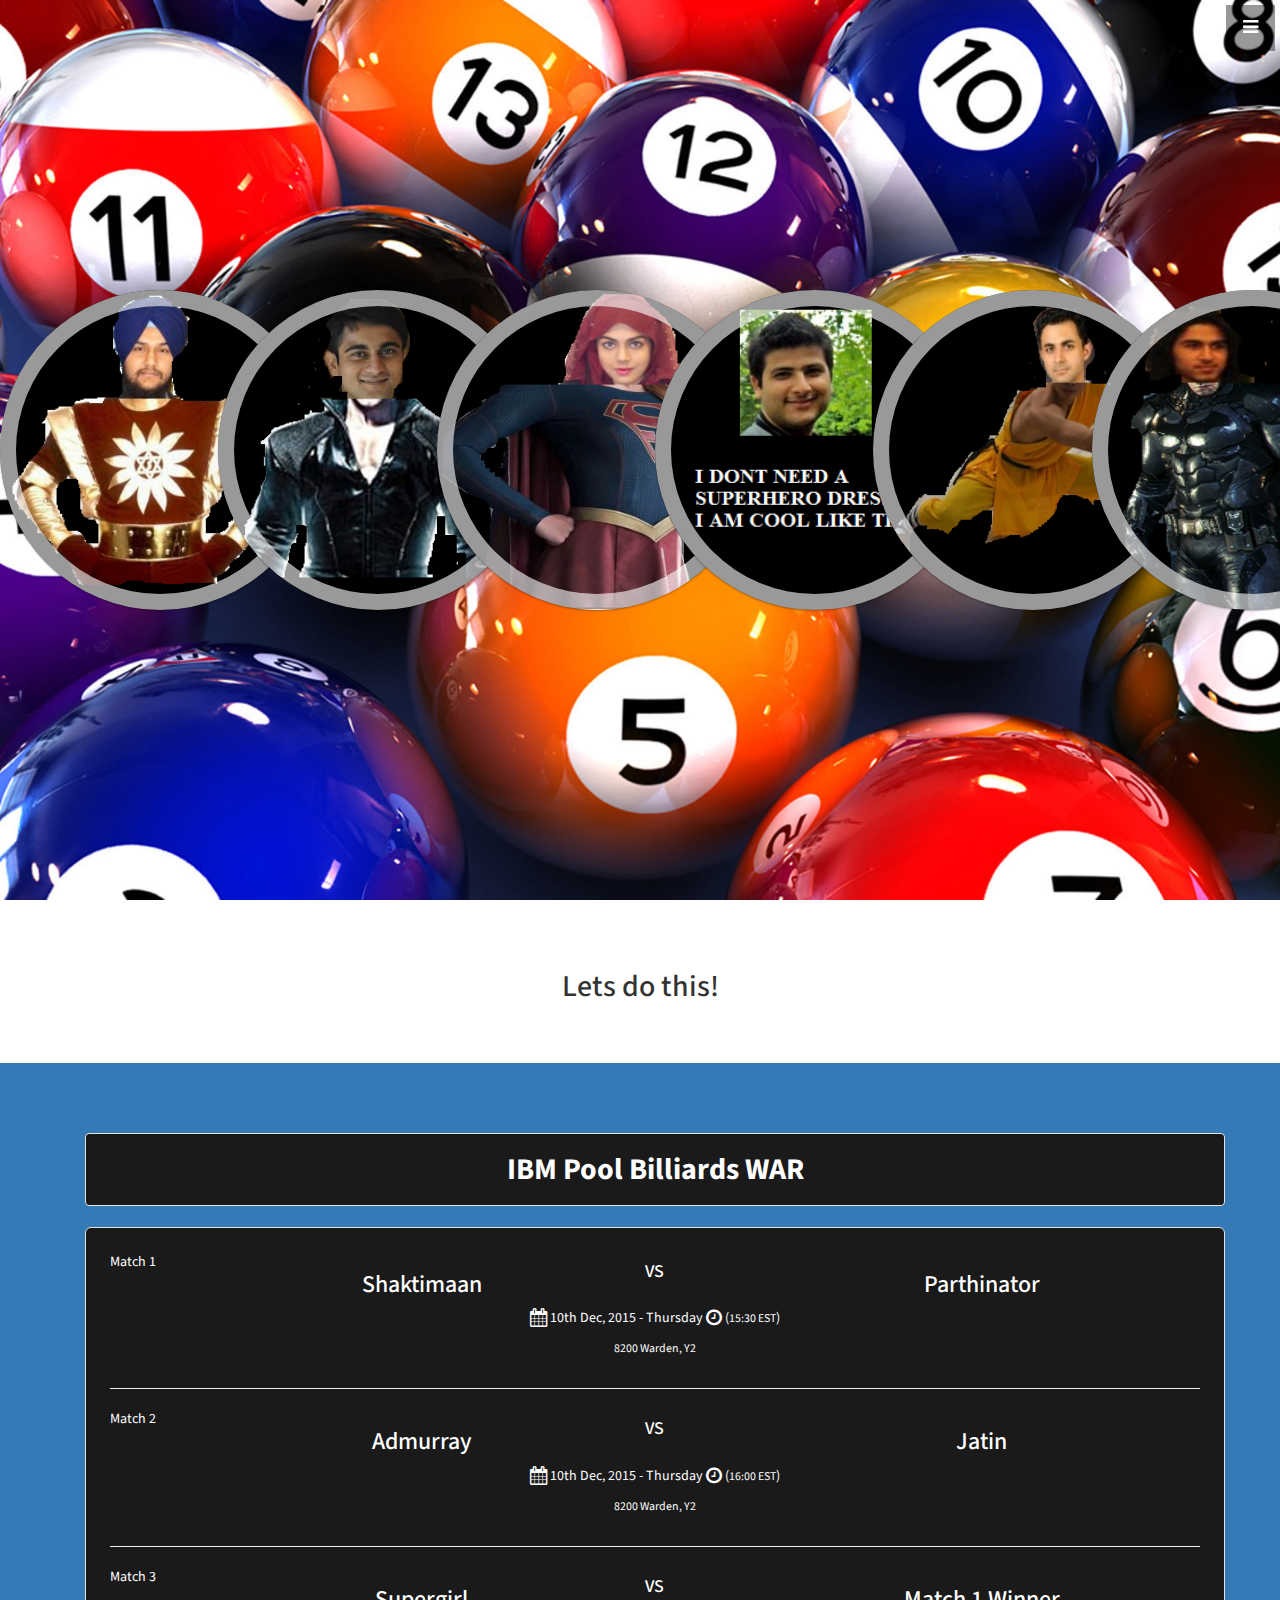
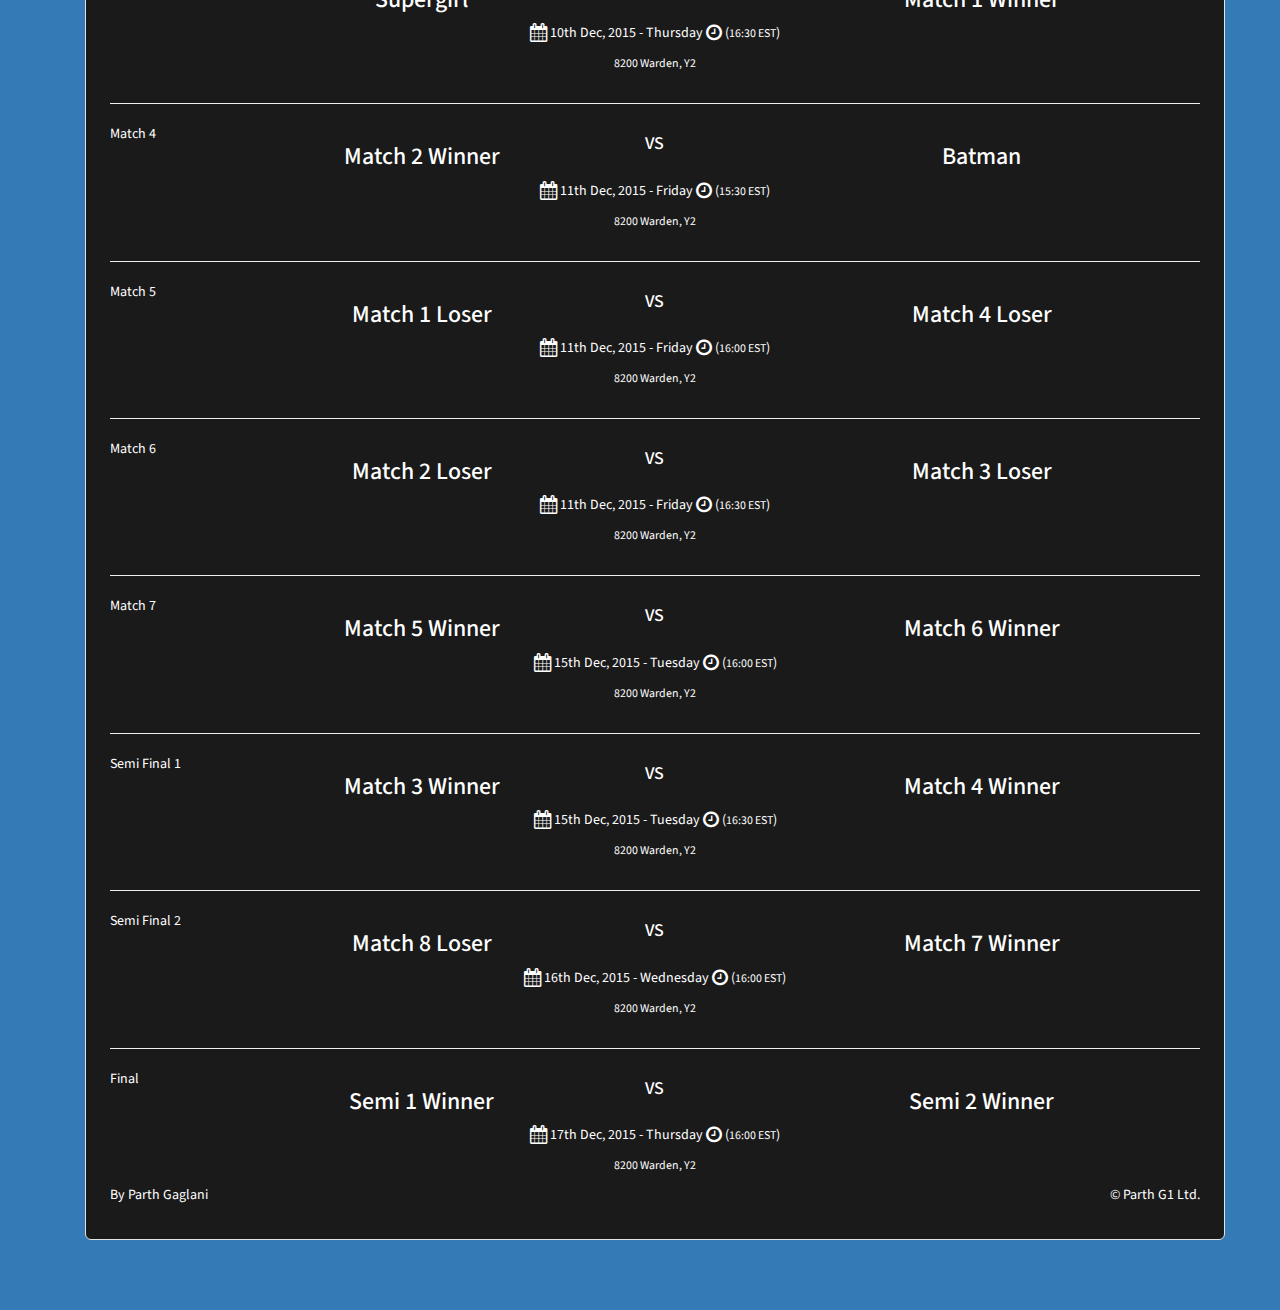
<file: index.html>
<!DOCTYPE html>
<html lang="en">

<head>

    <meta charset="utf-8">
    <meta http-equiv="X-UA-Compatible" content="IE=edge">
    <meta name="viewport" content="width=device-width, initial-scale=1">
    <meta name="description" content="">
    <meta name="author" content="">

    <title>IBM Pool War</title>
	<link rel="shortcut icon" href="img/favicon.ico" />
    <!-- Bootstrap Core CSS -->
    <link href="css/bootstrap.css" rel="stylesheet">
	<!-- hovering -->
	<link href="css/ihover.css" rel="stylesheet">
    <!-- Custom CSS -->
    <link href="css/stylish-portfolio.css" rel="stylesheet">

    <!-- Custom Fonts -->
    <link href="font-awesome/css/font-awesome.min.css" rel="stylesheet" type="text/css">
    <link href="http://fonts.googleapis.com/css?family=Source+Sans+Pro:300,400,700,300italic,400italic,700italic" rel="stylesheet" type="text/css">

    <!-- HTML5 Shim and Respond.js IE8 support of HTML5 elements and media queries -->
    <!-- WARNING: Respond.js doesn't work if you view the page via file:// -->
    <!--[if lt IE 9]>
        <script src="https://oss.maxcdn.com/libs/html5shiv/3.7.0/html5shiv.js"></script>
        <script src="https://oss.maxcdn.com/libs/respond.js/1.4.2/respond.min.js"></script>
    <![endif]-->

</head>

<body>

    <!-- Navigation -->
    <a id="menu-toggle" href="#" class="btn btn-dark btn-lg toggle"><i class="fa fa-bars"></i></a>
    <nav id="sidebar-wrapper">
        <ul class="sidebar-nav">
            <a id="menu-close" href="#" class="btn btn-light btn-lg pull-right toggle"><i class="fa fa-times"></i></a>
            <li class="sidebar-brand">
                <a href="#top"  onclick = $("#menu-close").click(); >Home</a>
            </li>
            
            <li>
                <a href="#about" onclick = $("#menu-close").click(); >About</a>
            </li>
            <li>
                <a href="#services" onclick = $("#menu-close").click(); >Services</a>
            </li>
            <li>
                <a href="#portfolio" onclick = $("#menu-close").click(); >Portfolio</a>
            </li>
            <li>
                <a href="#contact" onclick = $("#menu-close").click(); >Contact</a>
            </li>
        </ul>
    </nav>

    <!-- Header -->
    <header id="top" class="header">
        <div class="text-vertical-center">
		
            <div class="row">

            

            <div class="col-sm-2 col-xs-6">
				<div class="ih-item circle effect2 left_to_right"><a target="_blank" href="team/shaktimaan.html">
				<div class="img"><img src="img/shaktimaan.png" alt="img"></div>
				<div class="info">
					<h3>Shaktimaan</h3>
					<p>Dont just stare at me, Click me</p>
				</div></a></div>
                <!--<a href="#">
                    <img class="img-responsive portfolio-item" src="http://placehold.it/500x300" alt="">
                </a>-->
            </div>

            <div class="col-sm-2 col-xs-6">
                <div class="ih-item circle colored effect2 right_to_left"><a target="_blank" href="team/parthinator.html">
				<div class="img"><img src="img/parthinator.png" alt="img"></div>
				<div class="info">
					<h3>Parthinator</h3>
					<p>Click me to explode your screen with awesomeness</p>
				</div></a></div>
            </div>

            <div class="col-sm-2 col-xs-6">
                <div class="ih-item circle effect2 bottom_to_top"><a target="_blank" href="team/supergirl.html">
				<div class="img"><img src="img/supergirl.png" alt="img"></div>
				<div class="info">
					<h3>Supergirl</h3>
					<p>Superwoman Click</p>
				</div></a></div>
            </div>

            <div class="col-sm-2 col-xs-6">
                <div class="ih-item circle colored effect2 bottom_to_top"><a target="_blank" href="team/jatin.html">
				<div class="img"><img src="img/jatin.png" alt="img"></div>
				<div class="info">
					<h3>Jatin</h3>
					<p>Click, coz I am Jatin</p>
				</div></a></div>
            </div>
			
			<div class="col-sm-2 col-xs-6">
               <div class="ih-item circle effect2 left_to_right"><a target="_blank" href="team/admurray.html">
				<div class="img"><img src="img/admurray.png" alt="img"></div>
				<div class="info">
					<h3>Admurray</h3>
					<p>Haaa-ckaww, Shaolin kickin clickin</p>
				</div></a></div>
            </div>
			
			<div class="col-sm-2 col-xs-6">
                <div class="ih-item circle colored effect2 right_to_left"><a target="_blank" href="team/batman.html">
				<div class="img"><img src="img/batman.png" alt="img"></div>
				<div class="info">
					<h3>Batman</h3>
					<p>CLICK ME arrghh. Unless u r joker. </p>
				</div></a></div>
            </div>

        </div>
           
           
        </div>
    </header>
	



	
	
    <!-- About -->
    <section id="about" class="about">
        <div class="container">
            <div class="row">
                <div class="col-lg-12 text-center">
                    <h2>Lets do this!</h2>
                    
                </div>
            </div>
            <!-- /.row -->
        </div>
        <!-- /.container -->
    </section>

    <!-- Services -->
    <!-- The circle icons use Font Awesome's stacked icon classes. For more information, visit http://fontawesome.io/examples/ -->
    <section id="services" class="services bg-primary">
        <div class="container">
		
		<!-- EXPERIMENT  -->
		<div class="container text-center">
        <h2 class="well"><b>IBM Pool Billiards WAR</b></h2>
        <div class="row text-center">
            <div class="col-md-12">
            </div>

            <div class="col-md-12 plays-schedule">
                <div class="well well-lg">
                    <!-- MATCH 1  -->
                    <div class="plays-schedule-items">
                        <div class="row plays-team">
							<div class="col-md-2">
                                <p class="text-left">Match 1</p>
                            </div>
                            <div class="col-md-3">
                                <h3>Shaktimaan</h3>
                            </div>
                            <div class="col-md-2">
                                
									 <h4 class="img-circle">VS</h4>
                                
                            </div>
                            <div class="col-md-5">
                                <h3>Parthinator</h3>
                            </div>
                        </div>
                        <div class="row plays-info">
                            <div class="col-md-12">
                                <p>
                                    <span class="fo"></span>
                                    <span class="fa fa-calendar fa-lg colored-tex"></span>
                                    10th Dec, 2015 - Thursday 
             <span class="fa fa-clock-o fa-lg colored-tex"></span>
                                    (<small>15:30 EST</small>)
                                </p>
                                <p class="plays-dash"></p>
                                <p><small>8200 Warden, Y2</small></p>
                            </div>
                        </div>
                    </div>
					
					<hr/>
                     <!-- MATCH 2  -->
                    <div class="plays-schedule-items">
                        <div class="row plays-team">
							<div class="col-md-2">
                                <p class="text-left">Match 2</p>
                            </div>
                            <div class="col-md-3">
                                <h3>Admurray</h3>
                            </div>
                            <div class="col-md-2">
                                
									 <h4 class="img-circle">VS</h4>
                                
                            </div>
                            <div class="col-md-5">
                                <h3>Jatin</h3>
                            </div>
                        </div>
                        <div class="row plays-info">
                            <div class="col-md-12">
                                <p>
                                    <span class="fo"></span>
                                    <span class="fa fa-calendar fa-lg colored-tex"></span>
                                    10th Dec, 2015 - Thursday 
             <span class="fa fa-clock-o fa-lg colored-tex"></span>
                                    (<small>16:00 EST</small>)
                                </p>
                                <p class="plays-dash"></p>
                                <p><small>8200 Warden, Y2</small></p>
                            </div>
                        </div>
                    </div>
					
					<hr/>
                     <!-- MATCH 3  -->
                    <div class="plays-schedule-items">
                        <div class="row plays-team">
							<div class="col-md-2">
                                <p class="text-left">Match 3</p>
                            </div>
                            <div class="col-md-3">
                                <h3>Supergirl</h3>
                            </div>
                            <div class="col-md-2">
                                
									 <h4 class="img-circle">VS</h4>
                                
                            </div>
                            <div class="col-md-5">
                                <h3>Match 1 Winner</h3>
                            </div>
                        </div>
                        <div class="row plays-info">
                            <div class="col-md-12">
                                <p>
                                    <span class="fo"></span>
                                    <span class="fa fa-calendar fa-lg colored-tex"></span>
                                    10th Dec, 2015 - Thursday 
             <span class="fa fa-clock-o fa-lg colored-tex"></span>
                                    (<small>16:30 EST</small>)
                                </p>
                                <p class="plays-dash"></p>
                                <p><small>8200 Warden, Y2</small></p>
                            </div>
                        </div>
                    </div>
					
					<hr/>
                     <!-- MATCH 4  -->
                    <div class="plays-schedule-items">
                        <div class="row plays-team">
							<div class="col-md-2">
                                <p class="text-left">Match 4</p>
                            </div>
                            <div class="col-md-3">
                                <h3>Match 2 Winner</h3>
                            </div>
                            <div class="col-md-2">
                                
									 <h4 class="img-circle">VS</h4>
                                
                            </div>
                            <div class="col-md-5">
                                <h3>Batman</h3>
                            </div>
                        </div>
                        <div class="row plays-info">
                            <div class="col-md-12">
                                <p>
                                    <span class="fo"></span>
                                    <span class="fa fa-calendar fa-lg colored-tex"></span>
                                    11th Dec, 2015 - Friday 
             <span class="fa fa-clock-o fa-lg colored-tex"></span>
                                    (<small>15:30 EST</small>)
                                </p>
                                <p class="plays-dash"></p>
                                <p><small>8200 Warden, Y2</small></p>
                            </div>
                        </div>
                    </div>
					
					<hr/>
                     <!-- MATCH 5 -->
                    <div class="plays-schedule-items">
                        <div class="row plays-team">
							<div class="col-md-2">
                                <p class="text-left">Match 5</p>
                            </div>
                            <div class="col-md-3">
                                <h3>Match 1 Loser</h3>
                            </div>
                            <div class="col-md-2">
                                
									 <h4 class="img-circle">VS</h4>
                                
                            </div>
                            <div class="col-md-5">
                                <h3>Match 4 Loser</h3>
                            </div>
                        </div>
                        <div class="row plays-info">
                            <div class="col-md-12">
                                <p>
                                    <span class="fo"></span>
                                    <span class="fa fa-calendar fa-lg colored-tex"></span>
                                    11th Dec, 2015 - Friday 
             <span class="fa fa-clock-o fa-lg colored-tex"></span>
                                    (<small>16:00 EST</small>)
                                </p>
                                <p class="plays-dash"></p>
                                <p><small>8200 Warden, Y2</small></p>
                            </div>
                        </div>
                    </div>
					
					<hr/>
                     <!-- MATCH 6  -->
                    <div class="plays-schedule-items">
                        <div class="row plays-team">
							<div class="col-md-2">
                                <p class="text-left">Match 6</p>
                            </div>
                            <div class="col-md-3">
                                <h3>Match 2 Loser</h3>
                            </div>
                            <div class="col-md-2">
                                
									 <h4 class="img-circle">VS</h4>
                                
                            </div>
                            <div class="col-md-5">
                                <h3>Match 3 Loser</h3>
                            </div>
                        </div>
                        <div class="row plays-info">
                            <div class="col-md-12">
                                <p>
                                    <span class="fo"></span>
                                    <span class="fa fa-calendar fa-lg colored-tex"></span>
                                    11th Dec, 2015 - Friday 
             <span class="fa fa-clock-o fa-lg colored-tex"></span>
                                    (<small>16:30 EST</small>)
                                </p>
                                <p class="plays-dash"></p>
                                <p><small>8200 Warden, Y2</small></p>
                            </div>
                        </div>
                    </div>
					
					<hr/>
                     <!-- MATCH 7  -->
                    <div class="plays-schedule-items">
                        <div class="row plays-team">
							<div class="col-md-2">
                                <p class="text-left">Match 7</p>
                            </div>
                            <div class="col-md-3">
                                <h3>Match 5 Winner</h3>
                            </div>
                            <div class="col-md-2">
                                
									 <h4 class="img-circle">VS</h4>
                                
                            </div>
                            <div class="col-md-5">
                                <h3>Match 6 Winner</h3>
                            </div>
                        </div>
                        <div class="row plays-info">
                            <div class="col-md-12">
                                <p>
                                    <span class="fo"></span>
                                    <span class="fa fa-calendar fa-lg colored-tex"></span>
                                    15th Dec, 2015 - Tuesday 
             <span class="fa fa-clock-o fa-lg colored-tex"></span>
                                    (<small>16:00 EST</small>)
                                </p>
                                <p class="plays-dash"></p>
                                <p><small>8200 Warden, Y2</small></p>
                            </div>
                        </div>
                    </div>
					
					<hr/>
                     <!-- MATCH 8  -->
                    <div class="plays-schedule-items">
                        <div class="row plays-team">
							<div class="col-md-2">
                                <p class="text-left">Semi Final 1</p>
                            </div>
                            <div class="col-md-3">
                                <h3>Match 3 Winner</h3>
                            </div>
                            <div class="col-md-2">
                                
									 <h4 class="img-circle">VS</h4>
                                
                            </div>
                            <div class="col-md-5">
                                <h3>Match 4 Winner</h3>
                            </div>
                        </div>
                        <div class="row plays-info">
                            <div class="col-md-12">
                                <p>
                                    <span class="fo"></span>
                                    <span class="fa fa-calendar fa-lg colored-tex"></span>
                                    15th Dec, 2015 - Tuesday 
             <span class="fa fa-clock-o fa-lg colored-tex"></span>
                                    (<small>16:30 EST</small>)
                                </p>
                                <p class="plays-dash"></p>
                                <p><small>8200 Warden, Y2</small></p>
                            </div>
                        </div>
                    </div>
					
					<hr/>
                     <!-- MATCH 9  -->
                    <div class="plays-schedule-items">
                        <div class="row plays-team">
							<div class="col-md-2">
                                <p class="text-left">Semi Final 2</p>
                            </div>
                            <div class="col-md-3">
                                <h3>Match 8 Loser</h3>
                            </div>
                            <div class="col-md-2">
                                
									 <h4 class="img-circle">VS</h4>
                                
                            </div>
                            <div class="col-md-5">
                                <h3>Match 7 Winner</h3>
                            </div>
                        </div>
                        <div class="row plays-info">
                            <div class="col-md-12">
                                <p>
                                    <span class="fo"></span>
                                    <span class="fa fa-calendar fa-lg colored-tex"></span>
                                    16th Dec, 2015 - Wednesday 
             <span class="fa fa-clock-o fa-lg colored-tex"></span>
                                    (<small>16:00 EST</small>)
                                </p>
                                <p class="plays-dash"></p>
                                <p><small>8200 Warden, Y2</small></p>
                            </div>
                        </div>
                    </div>
					
					<hr/>
                     <!-- MATCH 10  -->
                    <div class="plays-schedule-items">
                        <div class="row plays-team">
							<div class="col-md-2">
                                <p class="text-left">Final</p>
                            </div>
                            <div class="col-md-3">
                                <h3>Semi 1 Winner</h3>
                            </div>
                            <div class="col-md-2">
                                
									 <h4 class="img-circle">VS</h4>
                                
                            </div>
                            <div class="col-md-5">
                                <h3>Semi 2 Winner</h3>
                            </div>
                        </div>
                        <div class="row plays-info">
                            <div class="col-md-12">
                                <p>
                                    <span class="fo"></span>
                                    <span class="fa fa-calendar fa-lg colored-tex"></span>
                                    17th Dec, 2015 - Thursday 
             <span class="fa fa-clock-o fa-lg colored-tex"></span>
                                    (<small>16:00 EST</small>)
                                </p>
                                <p class="plays-dash"></p>
                                <p><small>8200 Warden, Y2</small></p>
                            </div>
                        </div>
                    </div>

                    <div class="plays-schedule-footer">
                        <div class="row">
                            <div class="col-md-6">
                                <p class="text-left">By Parth Gaglani</p>
                            </div>
                            <div class="col-md-6">
                                <p class="text-right">&COPY; Parth G1 Ltd.</p>
                            </div>
                        </div>
                    </div>
                </div>
            </div>
        </div>

    </div>
	
		<!-- EXPERIMENT  OVER-->
	
	


    <!-- jQuery -->
    <script src="js/jquery.js"></script>

    <!-- Bootstrap Core JavaScript -->
    <script src="js/bootstrap.min.js"></script>

    <!-- Custom Theme JavaScript -->
    <script>
    // Closes the sidebar menu
    $("#menu-close").click(function(e) {
        e.preventDefault();
        $("#sidebar-wrapper").toggleClass("active");
    });

    // Opens the sidebar menu
    $("#menu-toggle").click(function(e) {
        e.preventDefault();
        $("#sidebar-wrapper").toggleClass("active");
    });

    // Scrolls to the selected menu item on the page
    $(function() {
        $('a[href*=#]:not([href=#])').click(function() {
            if (location.pathname.replace(/^\//, '') == this.pathname.replace(/^\//, '') || location.hostname == this.hostname) {

                var target = $(this.hash);
                target = target.length ? target : $('[name=' + this.hash.slice(1) + ']');
                if (target.length) {
                    $('html,body').animate({
                        scrollTop: target.offset().top
                    }, 1000);
                    return false;
                }
            }
        });
    });
    </script>

</body>

</html>
</file>
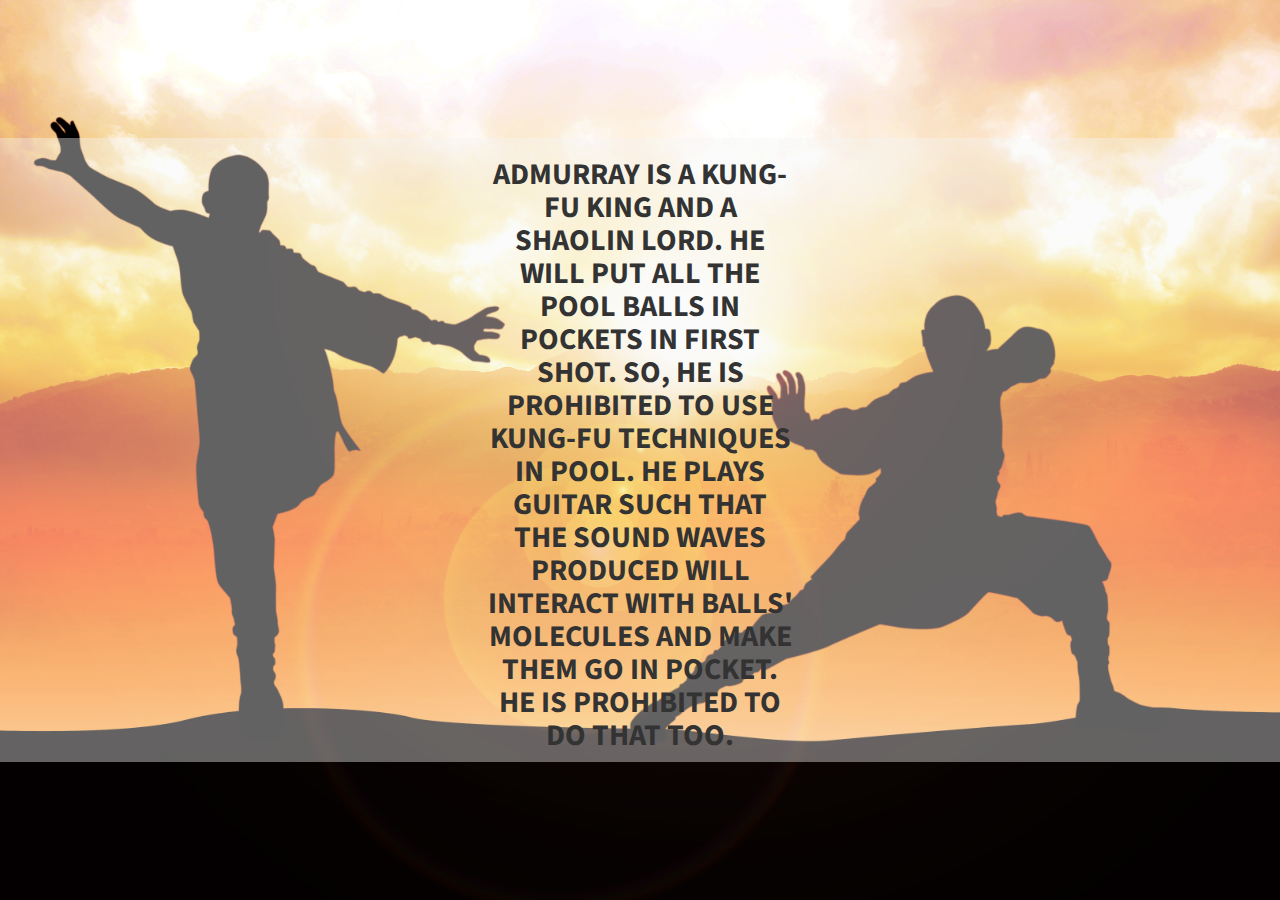
<file: team/admurray.html>
<!DOCTYPE html>
<html lang="en">

<head>

    <meta charset="utf-8">
    <meta http-equiv="X-UA-Compatible" content="IE=edge">
    <meta name="viewport" content="width=device-width, initial-scale=1">
    <meta name="description" content="">
    <meta name="author" content="">

    <title>IBM Pool War</title>
	<link rel="shortcut icon" href="../img/favicon.ico" />
    <!-- Bootstrap Core CSS -->
    <link href="../css/bootstrap.css" rel="stylesheet">
	<!-- hovering -->
	<link href="../css/ihover.css" rel="stylesheet">
    <!-- Custom CSS -->
    <link href="../css/stylish-portfolio.css" rel="stylesheet">

    <!-- Custom Fonts -->
    <link href="../font-awesome/css/font-awesome.min.css" rel="stylesheet" type="text/css">
    <link href="http://fonts.googleapis.com/css?family=Source+Sans+Pro:300,400,700,300italic,400italic,700italic" rel="stylesheet" type="text/css">

    <!-- HTML5 Shim and Respond.js IE8 support of HTML5 elements and media queries -->
    <!-- WARNING: Respond.js doesn't work if you view the page via file:// -->
    <!--[if lt IE 9]>
        <script src="https://oss.maxcdn.com/libs/html5shiv/3.7.0/html5shiv.js"></script>
        <script src="https://oss.maxcdn.com/libs/respond.js/1.4.2/respond.min.js"></script>
    <![endif]-->

</head>


<body>

  <!-- Header -->
    <header id="top" class="header5">
        <div class="text-vertical-center">
		    <div class="welling">
				<div class="row">
					
					
					<h2> <b> ADMURRAY IS A KUNG-FU KING AND A SHAOLIN LORD. HE WILL PUT ALL THE POOL BALLS IN POCKETS IN FIRST SHOT. SO, HE IS 
					PROHIBITED TO USE KUNG-FU TECHNIQUES IN POOL. HE PLAYS GUITAR SUCH THAT THE SOUND WAVES PRODUCED WILL INTERACT WITH BALLS' MOLECULES AND MAKE THEM GO IN POCKET.
HE IS PROHIBITED TO DO THAT TOO.		</b></h2>
					
				</div>
			</div>
        </div>
    </header>
	
	
	
    <!-- jQuery -->
    <script src="../js/jquery.js"></script>

    <!-- Bootstrap Core JavaScript -->
    <script src="../js/bootstrap.min.js"></script>

    <!-- Custom Theme JavaScript -->
    <script>
    // Closes the sidebar menu
    $("#menu-close").click(function(e) {
        e.preventDefault();
        $("#sidebar-wrapper").toggleClass("active");
    });

    // Opens the sidebar menu
    $("#menu-toggle").click(function(e) {
        e.preventDefault();
        $("#sidebar-wrapper").toggleClass("active");
    });

    // Scrolls to the selected menu item on the page
    $(function() {
        $('a[href*=#]:not([href=#])').click(function() {
            if (location.pathname.replace(/^\//, '') == this.pathname.replace(/^\//, '') || location.hostname == this.hostname) {

                var target = $(this.hash);
                target = target.length ? target : $('[name=' + this.hash.slice(1) + ']');
                if (target.length) {
                    $('html,body').animate({
                        scrollTop: target.offset().top
                    }, 1000);
                    return false;
                }
            }
        });
    });
    </script>

</body>

</html>
</file>
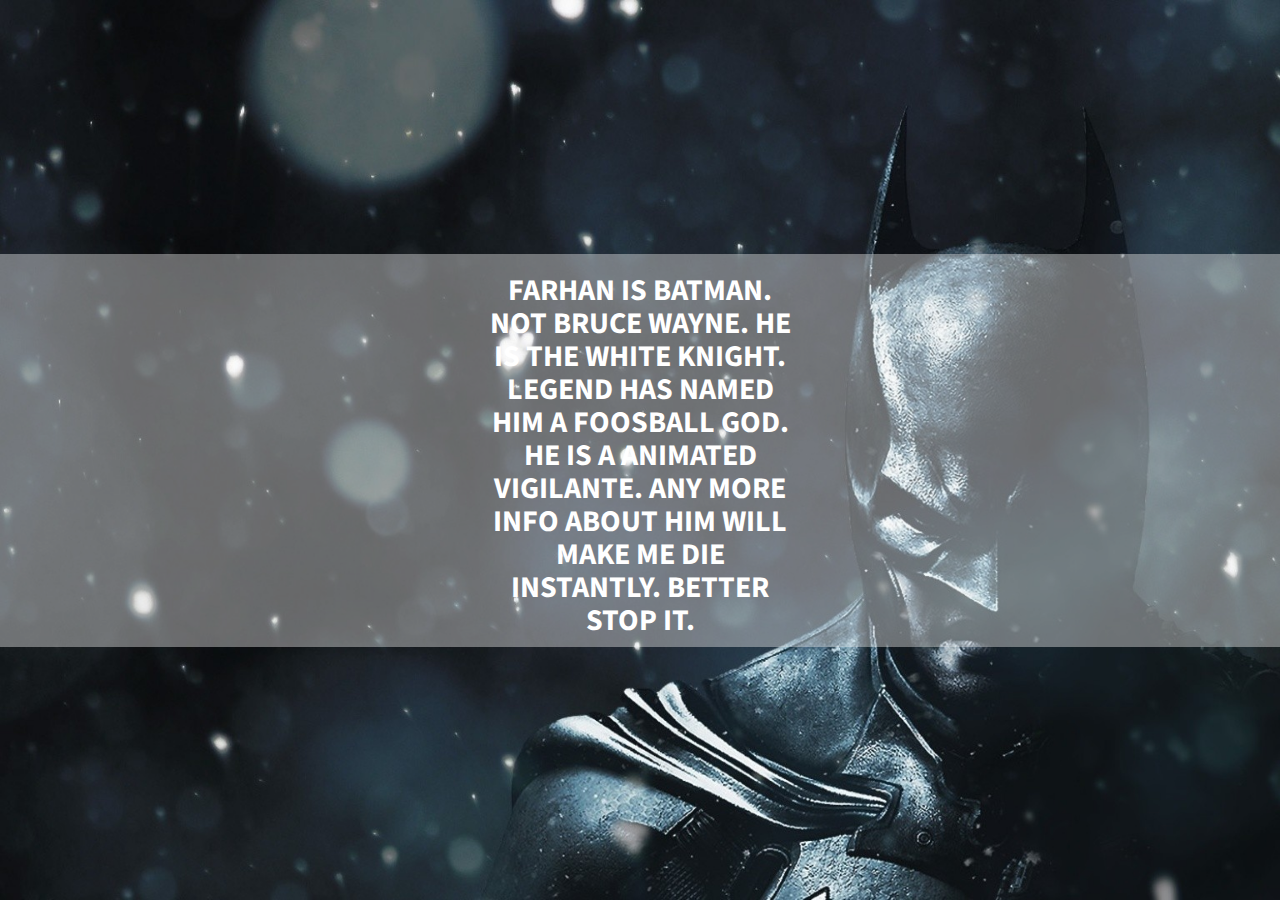
<file: team/batman.html>
<!DOCTYPE html>
<html lang="en">

<head>

    <meta charset="utf-8">
    <meta http-equiv="X-UA-Compatible" content="IE=edge">
    <meta name="viewport" content="width=device-width, initial-scale=1">
    <meta name="description" content="">
    <meta name="author" content="">

    <title>IBM Pool War</title>
	<link rel="shortcut icon" href="../img/favicon.ico" />
    <!-- Bootstrap Core CSS -->
    <link href="../css/bootstrap.css" rel="stylesheet">
	<!-- hovering -->
	<link href="../css/ihover.css" rel="stylesheet">
    <!-- Custom CSS -->
    <link href="../css/stylish-portfolio.css" rel="stylesheet">

    <!-- Custom Fonts -->
    <link href="../font-awesome/css/font-awesome.min.css" rel="stylesheet" type="text/css">
    <link href="http://fonts.googleapis.com/css?family=Source+Sans+Pro:300,400,700,300italic,400italic,700italic" rel="stylesheet" type="text/css">

    <!-- HTML5 Shim and Respond.js IE8 support of HTML5 elements and media queries -->
    <!-- WARNING: Respond.js doesn't work if you view the page via file:// -->
    <!--[if lt IE 9]>
        <script src="https://oss.maxcdn.com/libs/html5shiv/3.7.0/html5shiv.js"></script>
        <script src="https://oss.maxcdn.com/libs/respond.js/1.4.2/respond.min.js"></script>
    <![endif]-->

</head>


<body>

  <!-- Header -->
    <header id="top" class="header6">
        <div class="text-vertical-center">
		    <div class="welling">
				<div class="row">
					
					
					<h2> <b> FARHAN IS BATMAN. NOT BRUCE WAYNE. HE IS THE WHITE KNIGHT. LEGEND HAS NAMED HIM A FOOSBALL GOD. HE IS A ANIMATED VIGILANTE. ANY MORE INFO ABOUT HIM
WILL MAKE ME DIE INSTANTLY. BETTER STOP IT.					</b></h2>
					
				</div>
			</div>
        </div>
    </header>
	
	
	
    <!-- jQuery -->
    <script src="../js/jquery.js"></script>

    <!-- Bootstrap Core JavaScript -->
    <script src="../js/bootstrap.min.js"></script>

    <!-- Custom Theme JavaScript -->
    <script>
    // Closes the sidebar menu
    $("#menu-close").click(function(e) {
        e.preventDefault();
        $("#sidebar-wrapper").toggleClass("active");
    });

    // Opens the sidebar menu
    $("#menu-toggle").click(function(e) {
        e.preventDefault();
        $("#sidebar-wrapper").toggleClass("active");
    });

    // Scrolls to the selected menu item on the page
    $(function() {
        $('a[href*=#]:not([href=#])').click(function() {
            if (location.pathname.replace(/^\//, '') == this.pathname.replace(/^\//, '') || location.hostname == this.hostname) {

                var target = $(this.hash);
                target = target.length ? target : $('[name=' + this.hash.slice(1) + ']');
                if (target.length) {
                    $('html,body').animate({
                        scrollTop: target.offset().top
                    }, 1000);
                    return false;
                }
            }
        });
    });
    </script>

</body>

</html>
</file>
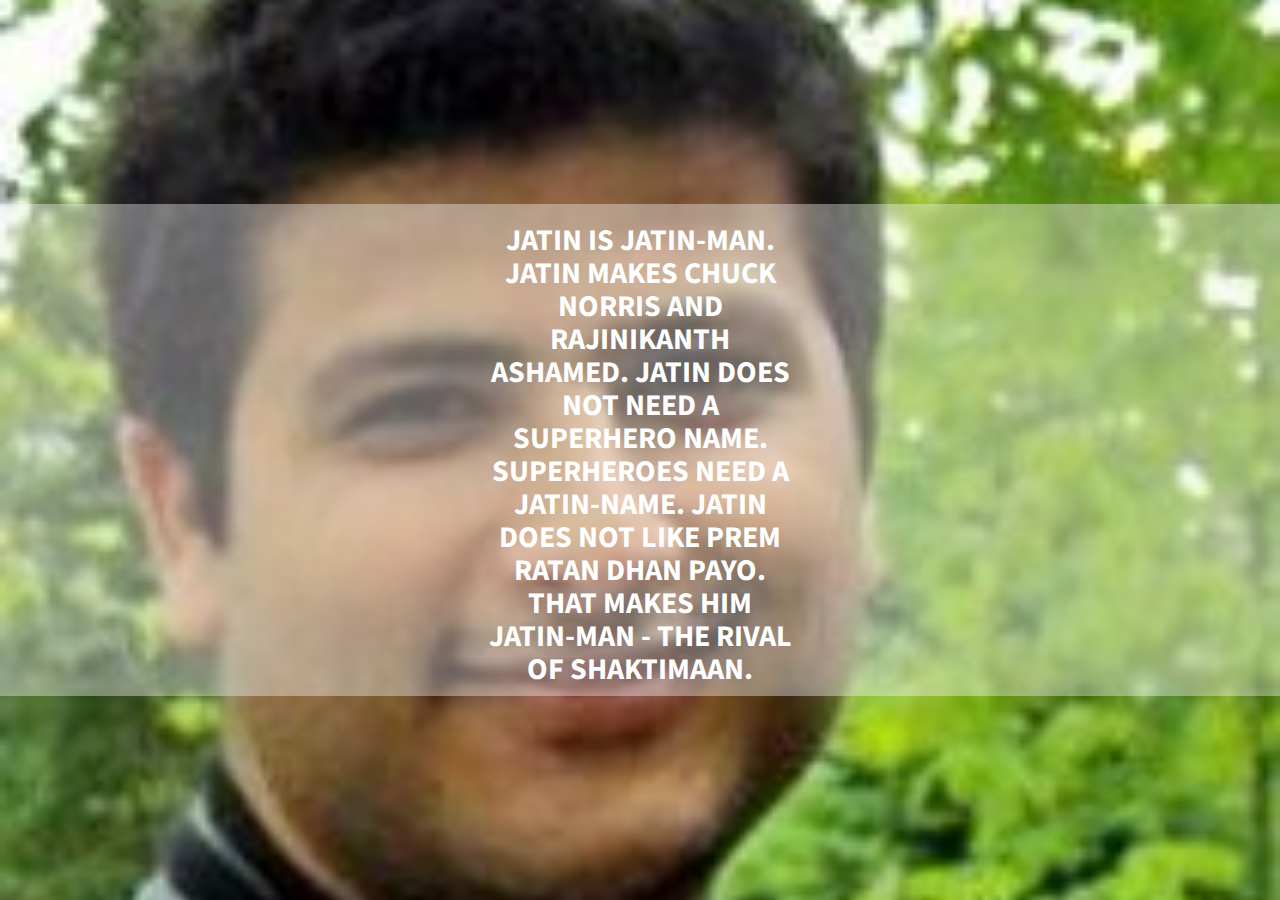
<file: team/jatin.html>
<!DOCTYPE html>
<html lang="en">

<head>

    <meta charset="utf-8">
    <meta http-equiv="X-UA-Compatible" content="IE=edge">
    <meta name="viewport" content="width=device-width, initial-scale=1">
    <meta name="description" content="">
    <meta name="author" content="">

    <title>IBM Pool War</title>
	<link rel="shortcut icon" href="../img/favicon.ico" />
    <!-- Bootstrap Core CSS -->
    <link href="../css/bootstrap.css" rel="stylesheet">
	<!-- hovering -->
	<link href="../css/ihover.css" rel="stylesheet">
    <!-- Custom CSS -->
    <link href="../css/stylish-portfolio.css" rel="stylesheet">

    <!-- Custom Fonts -->
    <link href="../font-awesome/css/font-awesome.min.css" rel="stylesheet" type="text/css">
    <link href="http://fonts.googleapis.com/css?family=Source+Sans+Pro:300,400,700,300italic,400italic,700italic" rel="stylesheet" type="text/css">

    <!-- HTML5 Shim and Respond.js IE8 support of HTML5 elements and media queries -->
    <!-- WARNING: Respond.js doesn't work if you view the page via file:// -->
    <!--[if lt IE 9]>
        <script src="https://oss.maxcdn.com/libs/html5shiv/3.7.0/html5shiv.js"></script>
        <script src="https://oss.maxcdn.com/libs/respond.js/1.4.2/respond.min.js"></script>
    <![endif]-->

</head>


<body>

  <!-- Header -->
    <header id="top" class="header4">
        <div class="text-vertical-center">
		    <div class="welling">
				<div class="row">
					
					
					<h2> <b> JATIN IS JATIN-MAN. JATIN MAKES CHUCK NORRIS AND RAJINIKANTH ASHAMED. JATIN DOES NOT NEED A SUPERHERO NAME. SUPERHEROES NEED A JATIN-NAME. JATIN DOES NOT LIKE PREM RATAN DHAN PAYO. THAT MAKES HIM JATIN-MAN - THE RIVAL OF SHAKTIMAAN.
 			</b></h2>
					
				</div>
			</div>
        </div>
    </header>
	
	
	
    <!-- jQuery -->
    <script src="../js/jquery.js"></script>

    <!-- Bootstrap Core JavaScript -->
    <script src="../js/bootstrap.min.js"></script>

    <!-- Custom Theme JavaScript -->
    <script>
    // Closes the sidebar menu
    $("#menu-close").click(function(e) {
        e.preventDefault();
        $("#sidebar-wrapper").toggleClass("active");
    });

    // Opens the sidebar menu
    $("#menu-toggle").click(function(e) {
        e.preventDefault();
        $("#sidebar-wrapper").toggleClass("active");
    });

    // Scrolls to the selected menu item on the page
    $(function() {
        $('a[href*=#]:not([href=#])').click(function() {
            if (location.pathname.replace(/^\//, '') == this.pathname.replace(/^\//, '') || location.hostname == this.hostname) {

                var target = $(this.hash);
                target = target.length ? target : $('[name=' + this.hash.slice(1) + ']');
                if (target.length) {
                    $('html,body').animate({
                        scrollTop: target.offset().top
                    }, 1000);
                    return false;
                }
            }
        });
    });
    </script>

</body>

</html>
</file>
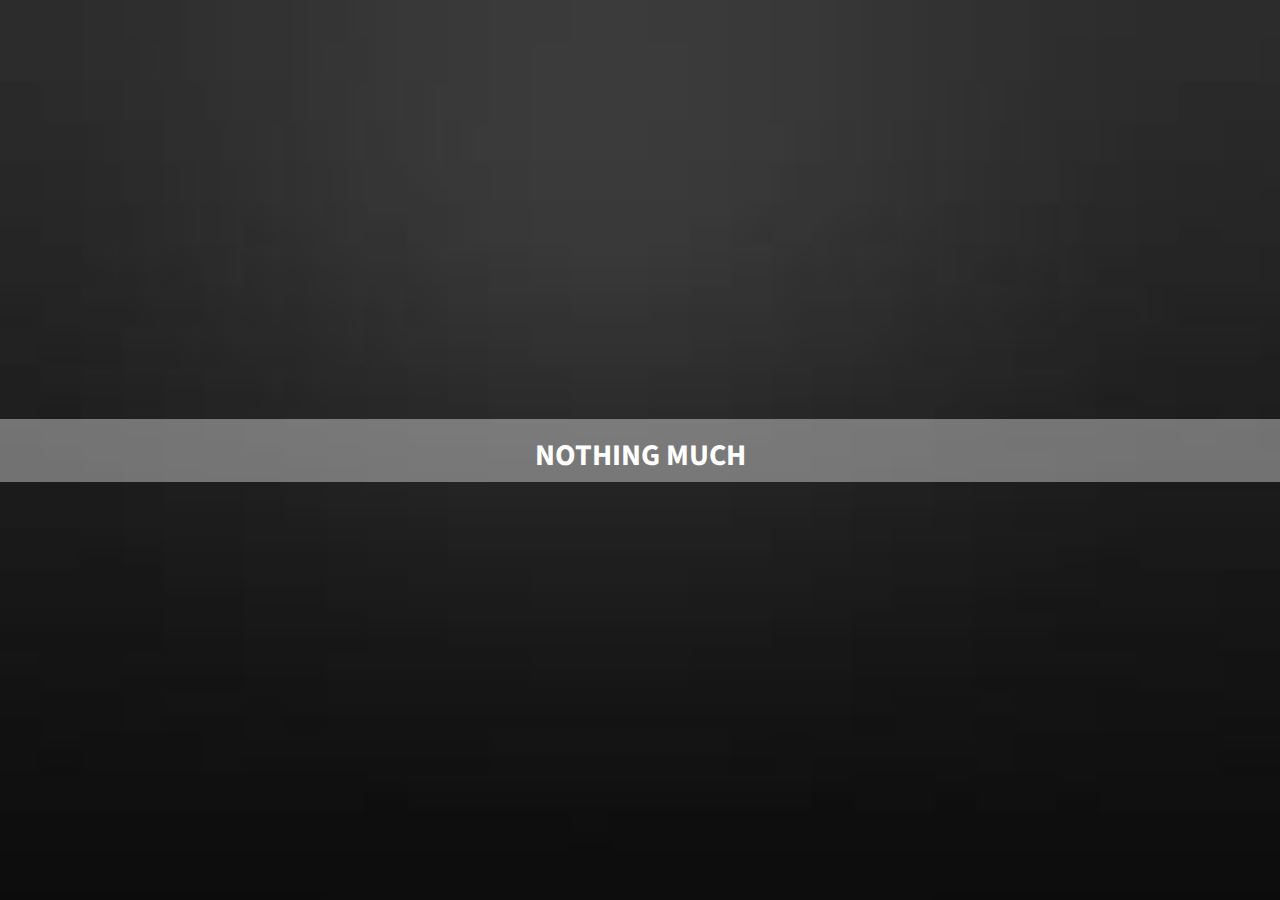
<file: team/parthinator.html>
<!DOCTYPE html>
<html lang="en">

<head>

    <meta charset="utf-8">
    <meta http-equiv="X-UA-Compatible" content="IE=edge">
    <meta name="viewport" content="width=device-width, initial-scale=1">
    <meta name="description" content="">
    <meta name="author" content="">

    <title>IBM Pool War</title>
	<link rel="shortcut icon" href="../img/favicon.ico" />
    <!-- Bootstrap Core CSS -->
    <link href="../css/bootstrap.css" rel="stylesheet">
	<!-- hovering -->
	<link href="../css/ihover.css" rel="stylesheet">
    <!-- Custom CSS -->
    <link href="../css/stylish-portfolio.css" rel="stylesheet">

    <!-- Custom Fonts -->
    <link href="../font-awesome/css/font-awesome.min.css" rel="stylesheet" type="text/css">
    <link href="http://fonts.googleapis.com/css?family=Source+Sans+Pro:300,400,700,300italic,400italic,700italic" rel="stylesheet" type="text/css">

    <!-- HTML5 Shim and Respond.js IE8 support of HTML5 elements and media queries -->
    <!-- WARNING: Respond.js doesn't work if you view the page via file:// -->
    <!--[if lt IE 9]>
        <script src="https://oss.maxcdn.com/libs/html5shiv/3.7.0/html5shiv.js"></script>
        <script src="https://oss.maxcdn.com/libs/respond.js/1.4.2/respond.min.js"></script>
    <![endif]-->

</head>


<body>

  <!-- Header -->
    <header id="top" class="header7">
        <div class="text-vertical-center">
		    <div class="welling">
				<div class="row">
					
					
					<h2> <b> NOTHING MUCH			</b></h2>
					
				</div>
			</div>
        </div>
    </header>
	
	
	
    <!-- jQuery -->
    <script src="../js/jquery.js"></script>

    <!-- Bootstrap Core JavaScript -->
    <script src="../js/bootstrap.min.js"></script>

    <!-- Custom Theme JavaScript -->
    <script>
    // Closes the sidebar menu
    $("#menu-close").click(function(e) {
        e.preventDefault();
        $("#sidebar-wrapper").toggleClass("active");
    });

    // Opens the sidebar menu
    $("#menu-toggle").click(function(e) {
        e.preventDefault();
        $("#sidebar-wrapper").toggleClass("active");
    });

    // Scrolls to the selected menu item on the page
    $(function() {
        $('a[href*=#]:not([href=#])').click(function() {
            if (location.pathname.replace(/^\//, '') == this.pathname.replace(/^\//, '') || location.hostname == this.hostname) {

                var target = $(this.hash);
                target = target.length ? target : $('[name=' + this.hash.slice(1) + ']');
                if (target.length) {
                    $('html,body').animate({
                        scrollTop: target.offset().top
                    }, 1000);
                    return false;
                }
            }
        });
    });
    </script>

</body>

</html>
</file>
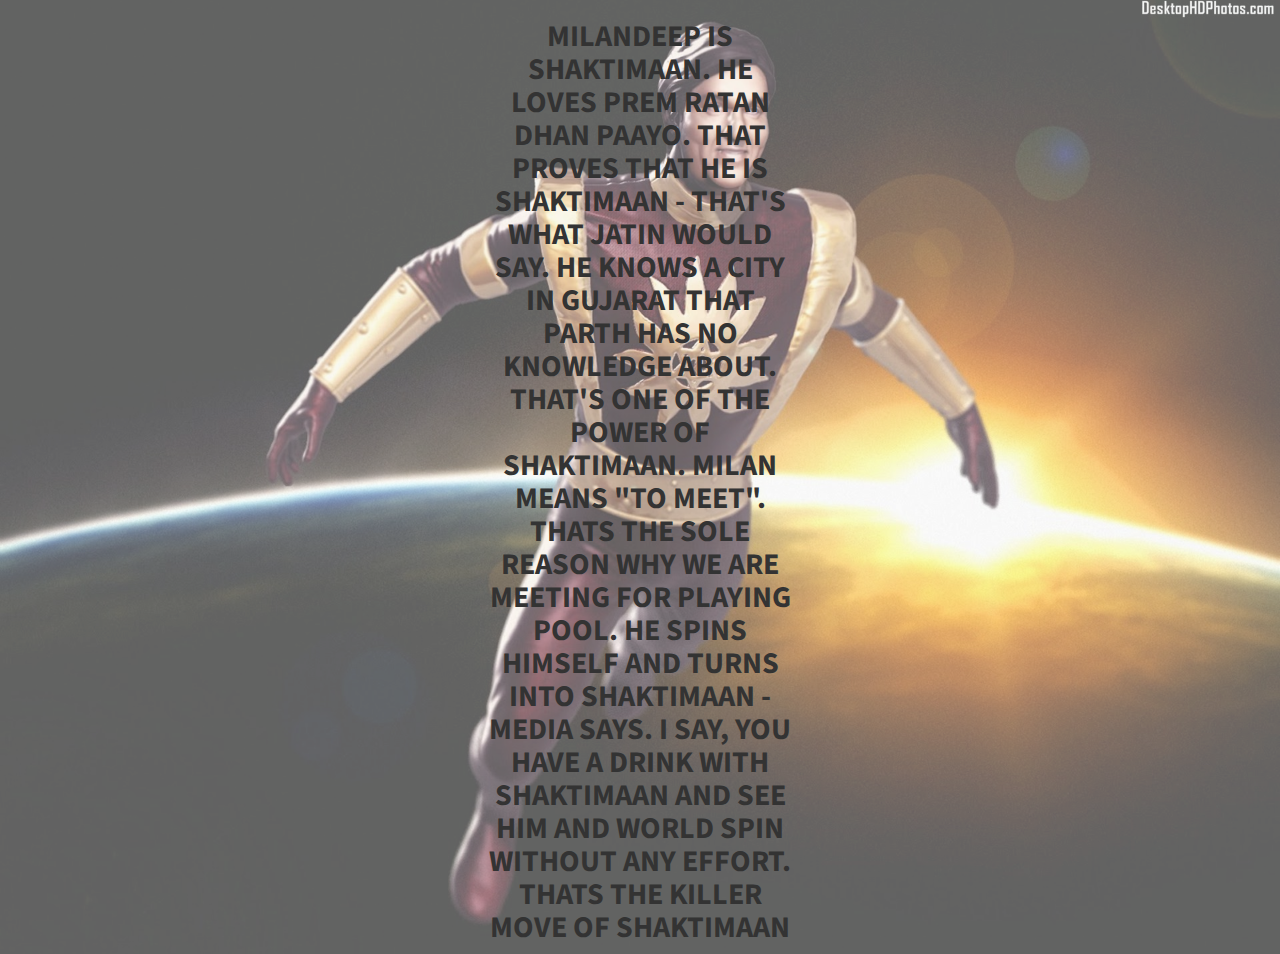
<file: team/shaktimaan.html>
<!DOCTYPE html>
<html lang="en">

<head>

    <meta charset="utf-8">
    <meta http-equiv="X-UA-Compatible" content="IE=edge">
    <meta name="viewport" content="width=device-width, initial-scale=1">
    <meta name="description" content="">
    <meta name="author" content="">

    <title>IBM Pool War</title>
	<link rel="shortcut icon" href="../img/favicon.ico" />
    <!-- Bootstrap Core CSS -->
    <link href="../css/bootstrap.css" rel="stylesheet">
	<!-- hovering -->
	<link href="../css/ihover.css" rel="stylesheet">
    <!-- Custom CSS -->
    <link href="../css/stylish-portfolio.css" rel="stylesheet">

    <!-- Custom Fonts -->
    <link href="../font-awesome/css/font-awesome.min.css" rel="stylesheet" type="text/css">
    <link href="http://fonts.googleapis.com/css?family=Source+Sans+Pro:300,400,700,300italic,400italic,700italic" rel="stylesheet" type="text/css">

    <!-- HTML5 Shim and Respond.js IE8 support of HTML5 elements and media queries -->
    <!-- WARNING: Respond.js doesn't work if you view the page via file:// -->
    <!--[if lt IE 9]>
        <script src="https://oss.maxcdn.com/libs/html5shiv/3.7.0/html5shiv.js"></script>
        <script src="https://oss.maxcdn.com/libs/respond.js/1.4.2/respond.min.js"></script>
    <![endif]-->

</head>


<body>

  <!-- Header -->
    <header id="top" class="header2">
        <div class="text-vertical-center">
		    <div class="welling">
				<div class="row">
					
					
					<h2> <b>MILANDEEP IS SHAKTIMAAN. HE LOVES PREM RATAN DHAN PAAYO. THAT PROVES THAT HE IS SHAKTIMAAN - THAT'S 
WHAT JATIN WOULD SAY. HE KNOWS A CITY IN GUJARAT THAT PARTH HAS NO KNOWLEDGE ABOUT. THAT'S ONE OF THE POWER OF SHAKTIMAAN. MILAN MEANS "TO MEET". THATS THE SOLE
REASON WHY WE ARE MEETING FOR PLAYING POOL. HE SPINS HIMSELF AND TURNS INTO SHAKTIMAAN - MEDIA SAYS. I SAY, YOU HAVE A DRINK WITH SHAKTIMAAN AND SEE HIM AND WORLD SPIN WITHOUT ANY EFFORT. THATS THE KILLER MOVE OF SHAKTIMAAN 	</b></h2>
					
				</div>
			</div>
        </div>
    </header>
	
	
	
    <!-- jQuery -->
    <script src="../js/jquery.js"></script>

    <!-- Bootstrap Core JavaScript -->
    <script src="../js/bootstrap.min.js"></script>

    <!-- Custom Theme JavaScript -->
    <script>
    // Closes the sidebar menu
    $("#menu-close").click(function(e) {
        e.preventDefault();
        $("#sidebar-wrapper").toggleClass("active");
    });

    // Opens the sidebar menu
    $("#menu-toggle").click(function(e) {
        e.preventDefault();
        $("#sidebar-wrapper").toggleClass("active");
    });

    // Scrolls to the selected menu item on the page
    $(function() {
        $('a[href*=#]:not([href=#])').click(function() {
            if (location.pathname.replace(/^\//, '') == this.pathname.replace(/^\//, '') || location.hostname == this.hostname) {

                var target = $(this.hash);
                target = target.length ? target : $('[name=' + this.hash.slice(1) + ']');
                if (target.length) {
                    $('html,body').animate({
                        scrollTop: target.offset().top
                    }, 1000);
                    return false;
                }
            }
        });
    });
    </script>

</body>

</html>
</file>
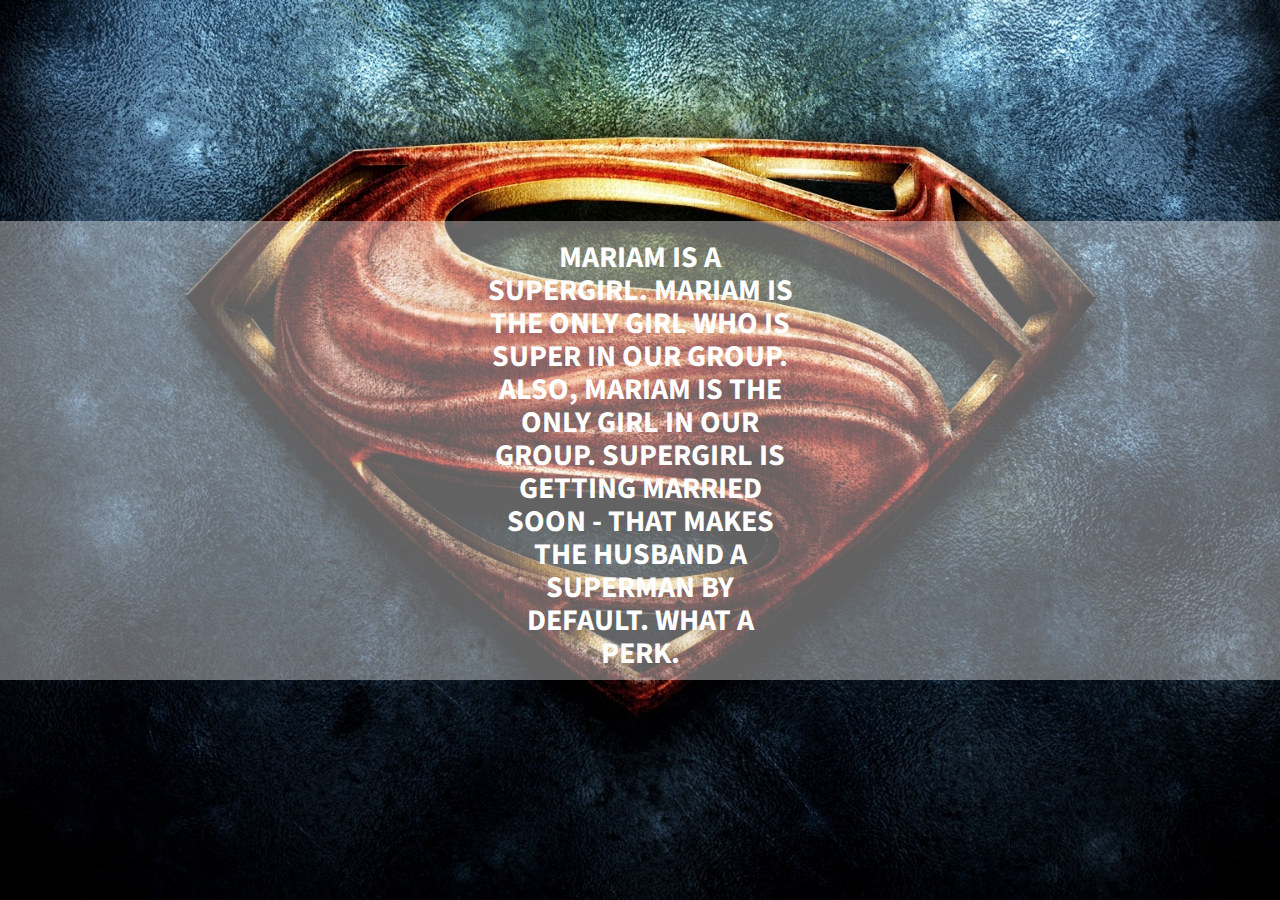
<file: team/supergirl.html>
<!DOCTYPE html>
<html lang="en">

<head>

    <meta charset="utf-8">
    <meta http-equiv="X-UA-Compatible" content="IE=edge">
    <meta name="viewport" content="width=device-width, initial-scale=1">
    <meta name="description" content="">
    <meta name="author" content="">

    <title>IBM Pool War</title>
	<link rel="shortcut icon" href="../img/favicon.ico" />
    <!-- Bootstrap Core CSS -->
    <link href="../css/bootstrap.css" rel="stylesheet">
	<!-- hovering -->
	<link href="../css/ihover.css" rel="stylesheet">
    <!-- Custom CSS -->
    <link href="../css/stylish-portfolio.css" rel="stylesheet">

    <!-- Custom Fonts -->
    <link href="../font-awesome/css/font-awesome.min.css" rel="stylesheet" type="text/css">
    <link href="http://fonts.googleapis.com/css?family=Source+Sans+Pro:300,400,700,300italic,400italic,700italic" rel="stylesheet" type="text/css">

    <!-- HTML5 Shim and Respond.js IE8 support of HTML5 elements and media queries -->
    <!-- WARNING: Respond.js doesn't work if you view the page via file:// -->
    <!--[if lt IE 9]>
        <script src="https://oss.maxcdn.com/libs/html5shiv/3.7.0/html5shiv.js"></script>
        <script src="https://oss.maxcdn.com/libs/respond.js/1.4.2/respond.min.js"></script>
    <![endif]-->

</head>


<body>

  <!-- Header -->
    <header id="top" class="header3">
        <div class="text-vertical-center">
		    <div class="welling">
				<div class="row">
					
					
					<h2> <b> MARIAM IS A SUPERGIRL. MARIAM IS THE ONLY GIRL WHO IS SUPER IN OUR GROUP. ALSO, MARIAM IS THE ONLY GIRL IN OUR GROUP. SUPERGIRL IS GETTING MARRIED SOON - THAT MAKES
THE HUSBAND A SUPERMAN BY DEFAULT. WHAT A PERK. 		</b></h2>
					
				</div>
			</div>
        </div>
    </header>
	
	
	
    <!-- jQuery -->
    <script src="../js/jquery.js"></script>

    <!-- Bootstrap Core JavaScript -->
    <script src="../js/bootstrap.min.js"></script>

    <!-- Custom Theme JavaScript -->
    <script>
    // Closes the sidebar menu
    $("#menu-close").click(function(e) {
        e.preventDefault();
        $("#sidebar-wrapper").toggleClass("active");
    });

    // Opens the sidebar menu
    $("#menu-toggle").click(function(e) {
        e.preventDefault();
        $("#sidebar-wrapper").toggleClass("active");
    });

    // Scrolls to the selected menu item on the page
    $(function() {
        $('a[href*=#]:not([href=#])').click(function() {
            if (location.pathname.replace(/^\//, '') == this.pathname.replace(/^\//, '') || location.hostname == this.hostname) {

                var target = $(this.hash);
                target = target.length ? target : $('[name=' + this.hash.slice(1) + ']');
                if (target.length) {
                    $('html,body').animate({
                        scrollTop: target.offset().top
                    }, 1000);
                    return false;
                }
            }
        });
    });
    </script>

</body>

</html>
</file>
<file: css/ihover.css>
.ih-item {
  position: relative;
  -webkit-transition: all 0.35s ease-in-out;
  -moz-transition: all 0.35s ease-in-out;
  transition: all 0.35s ease-in-out;
}
.ih-item,
.ih-item * {
  -webkit-box-sizing: border-box;
  -moz-box-sizing: border-box;
  box-sizing: border-box;
}
.ih-item a {
  color: #333;
}
.ih-item a:hover {
  text-decoration: none;
}
.ih-item img {
  width: 100%;
  height: 100%;
}

.ih-item.circle {
  position: relative;
  width: 320px;
  height: 320px;
  border-radius: 50%;
}
.ih-item.circle .img {
  position: relative;
  width: 320px;
  height: 320px;
  border-radius: 50%;
}
.ih-item.circle .img:before {
  position: absolute;
  display: block;
  content: '';
  width: 100%;
  height: 100%;
  border-radius: 50%;
  box-shadow: inset 0 0 0 16px rgba(255, 255, 255, 0.6), 0 1px 2px rgba(0, 0, 0, 0.3);
  -webkit-transition: all 0.35s ease-in-out;
  -moz-transition: all 0.35s ease-in-out;
  transition: all 0.35s ease-in-out;
}
.ih-item.circle .img img {
  border-radius: 50%;
}
.ih-item.circle .info {
  position: absolute;
  top: 0;
  bottom: 0;
  left: 0;
  right: 0;
  text-align: center;
  border-radius: 50%;
  -webkit-backface-visibility: hidden;
  backface-visibility: hidden;
}

.ih-item.square {
  position: relative;
  width: 316px;
  height: 216px;
  border: 8px solid #fff;
  box-shadow: 1px 1px 3px rgba(0, 0, 0, 0.3);
}
.ih-item.square .info {
  position: absolute;
  top: 0;
  bottom: 0;
  left: 0;
  right: 0;
  text-align: center;
  -webkit-backface-visibility: hidden;
  backface-visibility: hidden;
}

.ih-item.circle.effect1 .spinner {
  width: 230px;
  height: 230px;
  border: 10px solid #ecab18;
  border-right-color: #1ad280;
  border-bottom-color: #1ad280;
  border-radius: 50%;
  -webkit-transition: all 0.8s ease-in-out;
  -moz-transition: all 0.8s ease-in-out;
  transition: all 0.8s ease-in-out;
}
.ih-item.circle.effect1 .img {
  position: absolute;
  top: 10px;
  bottom: 0;
  left: 10px;
  right: 0;
  width: auto;
  height: auto;
}
.ih-item.circle.effect1 .img:before {
  display: none;
}
.ih-item.circle.effect1.colored .info {
  background: #1a4a72;
  background: rgba(26, 74, 114, 0.6);
}
.ih-item.circle.effect1 .info {
  top: 10px;
  bottom: 0;
  left: 10px;
  right: 0;
  background: #333333;
  background: rgba(0, 0, 0, 0.6);
  opacity: 0;
  -webkit-transition: all 0.8s ease-in-out;
  -moz-transition: all 0.8s ease-in-out;
  transition: all 0.8s ease-in-out;
}
.ih-item.circle.effect1 .info h3 {
  color: #fff;
  text-transform: uppercase;
  position: relative;
  letter-spacing: 2px;
  font-size: 22px;
  margin: 0 30px;
  padding: 55px 0 0 0;
  height: 110px;
  text-shadow: 0 0 1px white, 0 1px 2px rgba(0, 0, 0, 0.3);
}
.ih-item.circle.effect1 .info p {
  color: #bbb;
  padding: 10px 5px;
  font-style: italic;
  margin: 0 30px;
  font-size: 12px;
  border-top: 1px solid rgba(255, 255, 255, 0.5);
}
.ih-item.circle.effect1 a:hover .spinner {
  -webkit-transform: rotate(180deg);
  -moz-transform: rotate(180deg);
  -ms-transform: rotate(180deg);
  -o-transform: rotate(180deg);
  transform: rotate(180deg);
}
.ih-item.circle.effect1 a:hover .info {
  opacity: 1;
}

.ih-item.circle.effect2 .img {
  opacity: 1;
  -webkit-transform: scale(1);
  -moz-transform: scale(1);
  -ms-transform: scale(1);
  -o-transform: scale(1);
  transform: scale(1);
  -webkit-transition: all 0.35s ease-in-out;
  -moz-transition: all 0.35s ease-in-out;
  transition: all 0.35s ease-in-out;
}
.ih-item.circle.effect2.colored .info {
  background: #1a4a72;
  background: rgba(26, 74, 114, 0.6);
}
.ih-item.circle.effect2 .info {
  background: #333333;
  background: rgba(0, 0, 0, 0.6);
  opacity: 0;
  pointer-events: none;
  -webkit-transition: all 0.35s ease-in-out;
  -moz-transition: all 0.35s ease-in-out;
  transition: all 0.35s ease-in-out;
}
.ih-item.circle.effect2 .info h3 {
  color: #fff;
  text-transform: uppercase;
  position: relative;
  letter-spacing: 2px;
  font-size: 22px;
  margin: 0 30px;
  padding: 55px 0 0 0;
  height: 110px;
  text-shadow: 0 0 1px white, 0 1px 2px rgba(0, 0, 0, 0.3);
}
.ih-item.circle.effect2 .info p {
  color: #bbb;
  padding: 10px 5px;
  font-style: italic;
  margin: 0 30px;
  font-size: 12px;
  border-top: 1px solid rgba(255, 255, 255, 0.5);
}

.ih-item.circle.effect2.left_to_right .info {
  -webkit-transform: translateX(-100%);
  -moz-transform: translateX(-100%);
  -ms-transform: translateX(-100%);
  -o-transform: translateX(-100%);
  transform: translateX(-100%);
}
.ih-item.circle.effect2.left_to_right a:hover .img {
  -webkit-transform: rotate(-90deg);
  -moz-transform: rotate(-90deg);
  -ms-transform: rotate(-90deg);
  -o-transform: rotate(-90deg);
  transform: rotate(-90deg);
}
.ih-item.circle.effect2.left_to_right a:hover .info {
  opacity: 1;
  -webkit-transform: translateX(0);
  -moz-transform: translateX(0);
  -ms-transform: translateX(0);
  -o-transform: translateX(0);
  transform: translateX(0);
}

.ih-item.circle.effect2.right_to_left .info {
  -webkit-transform: translateX(100%);
  -moz-transform: translateX(100%);
  -ms-transform: translateX(100%);
  -o-transform: translateX(100%);
  transform: translateX(100%);
}
.ih-item.circle.effect2.right_to_left a:hover .img {
  -webkit-transform: rotate(90deg);
  -moz-transform: rotate(90deg);
  -ms-transform: rotate(90deg);
  -o-transform: rotate(90deg);
  transform: rotate(90deg);
}
.ih-item.circle.effect2.right_to_left a:hover .info {
  opacity: 1;
  -webkit-transform: translateX(0);
  -moz-transform: translateX(0);
  -ms-transform: translateX(0);
  -o-transform: translateX(0);
  transform: translateX(0);
}

.ih-item.circle.effect2.top_to_bottom .info {
  -webkit-transform: translateY(-100%);
  -moz-transform: translateY(-100%);
  -ms-transform: translateY(-100%);
  -o-transform: translateY(-100%);
  transform: translateY(-100%);
}
.ih-item.circle.effect2.top_to_bottom a:hover .img {
  -webkit-transform: rotate(-90deg);
  -moz-transform: rotate(-90deg);
  -ms-transform: rotate(-90deg);
  -o-transform: rotate(-90deg);
  transform: rotate(-90deg);
}
.ih-item.circle.effect2.top_to_bottom a:hover .info {
  opacity: 1;
  -webkit-transform: translateY(0);
  -moz-transform: translateY(0);
  -ms-transform: translateY(0);
  -o-transform: translateY(0);
  transform: translateY(0);
}

.ih-item.circle.effect2.bottom_to_top .info {
  -webkit-transform: translateY(100%);
  -moz-transform: translateY(100%);
  -ms-transform: translateY(100%);
  -o-transform: translateY(100%);
  transform: translateY(100%);
}
.ih-item.circle.effect2.bottom_to_top a:hover .img {
  -webkit-transform: rotate(90deg);
  -moz-transform: rotate(90deg);
  -ms-transform: rotate(90deg);
  -o-transform: rotate(90deg);
  transform: rotate(90deg);
}
.ih-item.circle.effect2.bottom_to_top a:hover .info {
  opacity: 1;
  -webkit-transform: translateY(0);
  -moz-transform: translateY(0);
  -ms-transform: translateY(0);
  -o-transform: translateY(0);
  transform: translateY(0);
}

.ih-item.circle.effect3 .img {
  z-index: 11;
  -webkit-transition: all 0.35s ease-in-out;
  -moz-transition: all 0.35s ease-in-out;
  transition: all 0.35s ease-in-out;
}
.ih-item.circle.effect3.colored .info {
  background: #1a4a72;
}
.ih-item.circle.effect3 .info {
  background: #333333;
  opacity: 0;
  pointer-events: none;
  -webkit-transition: all 0.35s ease-in-out;
  -moz-transition: all 0.35s ease-in-out;
  transition: all 0.35s ease-in-out;
}
.ih-item.circle.effect3 .info h3 {
  color: #fff;
  text-transform: uppercase;
  position: relative;
  letter-spacing: 2px;
  font-size: 22px;
  margin: 0 30px;
  padding: 55px 0 0 0;
  height: 110px;
  text-shadow: 0 0 1px white, 0 1px 2px rgba(0, 0, 0, 0.3);
}
.ih-item.circle.effect3 .info p {
  color: #bbb;
  padding: 10px 5px;
  font-style: italic;
  margin: 0 30px;
  font-size: 12px;
  border-top: 1px solid rgba(255, 255, 255, 0.5);
}

.ih-item.circle.effect3.left_to_right .img {
  -webkit-transform: scale(1) translateX(0);
  -moz-transform: scale(1) translateX(0);
  -ms-transform: scale(1) translateX(0);
  -o-transform: scale(1) translateX(0);
  transform: scale(1) translateX(0);
}
.ih-item.circle.effect3.left_to_right .info {
  -webkit-transform: translateX(-100%);
  -moz-transform: translateX(-100%);
  -ms-transform: translateX(-100%);
  -o-transform: translateX(-100%);
  transform: translateX(-100%);
}
.ih-item.circle.effect3.left_to_right a:hover .img {
  -webkit-transform: scale(0.5) translateX(100%);
  -moz-transform: scale(0.5) translateX(100%);
  -ms-transform: scale(0.5) translateX(100%);
  -o-transform: scale(0.5) translateX(100%);
  transform: scale(0.5) translateX(100%);
}
.ih-item.circle.effect3.left_to_right a:hover .info {
  opacity: 1;
  -webkit-transform: translateX(0);
  -moz-transform: translateX(0);
  -ms-transform: translateX(0);
  -o-transform: translateX(0);
  transform: translateX(0);
}

.ih-item.circle.effect3.right_to_left .img {
  -webkit-transform: scale(1) translateX(0);
  -moz-transform: scale(1) translateX(0);
  -ms-transform: scale(1) translateX(0);
  -o-transform: scale(1) translateX(0);
  transform: scale(1) translateX(0);
}
.ih-item.circle.effect3.right_to_left .info {
  -webkit-transform: translateX(100%);
  -moz-transform: translateX(100%);
  -ms-transform: translateX(100%);
  -o-transform: translateX(100%);
  transform: translateX(100%);
}
.ih-item.circle.effect3.right_to_left a:hover .img {
  -webkit-transform: scale(0.5) translateX(-100%);
  -moz-transform: scale(0.5) translateX(-100%);
  -ms-transform: scale(0.5) translateX(-100%);
  -o-transform: scale(0.5) translateX(-100%);
  transform: scale(0.5) translateX(-100%);
}
.ih-item.circle.effect3.right_to_left a:hover .info {
  opacity: 1;
  -webkit-transform: translateX(0);
  -moz-transform: translateX(0);
  -ms-transform: translateX(0);
  -o-transform: translateX(0);
  transform: translateX(0);
}

.ih-item.circle.effect3.top_to_bottom .img {
  -webkit-transform: scale(1) translateY(0);
  -moz-transform: scale(1) translateY(0);
  -ms-transform: scale(1) translateY(0);
  -o-transform: scale(1) translateY(0);
  transform: scale(1) translateY(0);
}
.ih-item.circle.effect3.top_to_bottom .info {
  -webkit-transform: translateY(-100%);
  -moz-transform: translateY(-100%);
  -ms-transform: translateY(-100%);
  -o-transform: translateY(-100%);
  transform: translateY(-100%);
}
.ih-item.circle.effect3.top_to_bottom a:hover .img {
  -webkit-transform: scale(0.5) translateY(100%);
  -moz-transform: scale(0.5) translateY(100%);
  -ms-transform: scale(0.5) translateY(100%);
  -o-transform: scale(0.5) translateY(100%);
  transform: scale(0.5) translateY(100%);
}
.ih-item.circle.effect3.top_to_bottom a:hover .info {
  opacity: 1;
  -webkit-transform: translateY(0);
  -moz-transform: translateY(0);
  -ms-transform: translateY(0);
  -o-transform: translateY(0);
  transform: translateY(0);
}

.ih-item.circle.effect3.bottom_to_top .img {
  -webkit-transform: scale(1) translateY(0);
  -moz-transform: scale(1) translateY(0);
  -ms-transform: scale(1) translateY(0);
  -o-transform: scale(1) translateY(0);
  transform: scale(1) translateY(0);
}
.ih-item.circle.effect3.bottom_to_top .info {
  -webkit-transform: translateY(100%);
  -moz-transform: translateY(100%);
  -ms-transform: translateY(100%);
  -o-transform: translateY(100%);
  transform: translateY(100%);
}
.ih-item.circle.effect3.bottom_to_top a:hover .img {
  -webkit-transform: scale(0.5) translateY(-100%);
  -moz-transform: scale(0.5) translateY(-100%);
  -ms-transform: scale(0.5) translateY(-100%);
  -o-transform: scale(0.5) translateY(-100%);
  transform: scale(0.5) translateY(-100%);
}
.ih-item.circle.effect3.bottom_to_top a:hover .info {
  opacity: 1;
  -webkit-transform: translateY(0);
  -moz-transform: translateY(0);
  -ms-transform: translateY(0);
  -o-transform: translateY(0);
  transform: translateY(0);
}

.ih-item.circle.effect4 .img {
  opacity: 1;
  -webkit-transition: all 0.4s ease-in-out;
  -moz-transition: all 0.4s ease-in-out;
  transition: all 0.4s ease-in-out;
}
.ih-item.circle.effect4.colored .info {
  background: #1a4a72;
}
.ih-item.circle.effect4 .info {
  background: #333333;
  opacity: 0;
  visibility: hidden;
  pointer-events: none;
  -webkit-transition: all 0.35s ease;
  -moz-transition: all 0.35s ease;
  transition: all 0.35s ease;
}
.ih-item.circle.effect4 .info h3 {
  color: #fff;
  text-transform: uppercase;
  position: relative;
  letter-spacing: 2px;
  font-size: 22px;
  margin: 0 30px;
  padding: 55px 0 0 0;
  height: 110px;
  text-shadow: 0 0 1px white, 0 1px 2px rgba(0, 0, 0, 0.3);
}
.ih-item.circle.effect4 .info p {
  color: #bbb;
  padding: 10px 5px;
  font-style: italic;
  margin: 0 30px;
  font-size: 12px;
  border-top: 1px solid rgba(255, 255, 255, 0.5);
  -webkit-transition: all 0.35s ease-in-out;
  -moz-transition: all 0.35s ease-in-out;
  transition: all 0.35s ease-in-out;
}
.ih-item.circle.effect4 a:hover .img {
  opacity: 0;
  pointer-events: none;
}
.ih-item.circle.effect4 a:hover .info {
  visibility: visible;
  opacity: 1;
}

.ih-item.circle.effect4.left_to_right .img {
  -webkit-transform: translateX(0);
  -moz-transform: translateX(0);
  -ms-transform: translateX(0);
  -o-transform: translateX(0);
  transform: translateX(0);
}
.ih-item.circle.effect4.left_to_right .info {
  -webkit-transform: translateX(-100%);
  -moz-transform: translateX(-100%);
  -ms-transform: translateX(-100%);
  -o-transform: translateX(-100%);
  transform: translateX(-100%);
}
.ih-item.circle.effect4.left_to_right a:hover .img {
  -webkit-transform: translateX(100%);
  -moz-transform: translateX(100%);
  -ms-transform: translateX(100%);
  -o-transform: translateX(100%);
  transform: translateX(100%);
}
.ih-item.circle.effect4.left_to_right a:hover .info {
  -webkit-transform: translateX(0);
  -moz-transform: translateX(0);
  -ms-transform: translateX(0);
  -o-transform: translateX(0);
  transform: translateX(0);
}

.ih-item.circle.effect4.right_to_left .img {
  -webkit-transform: translateX(0);
  -moz-transform: translateX(0);
  -ms-transform: translateX(0);
  -o-transform: translateX(0);
  transform: translateX(0);
}
.ih-item.circle.effect4.right_to_left .info {
  -webkit-transform: translateX(100%);
  -moz-transform: translateX(100%);
  -ms-transform: translateX(100%);
  -o-transform: translateX(100%);
  transform: translateX(100%);
}
.ih-item.circle.effect4.right_to_left a:hover .img {
  -webkit-transform: translateX(-100%);
  -moz-transform: translateX(-100%);
  -ms-transform: translateX(-100%);
  -o-transform: translateX(-100%);
  transform: translateX(-100%);
}
.ih-item.circle.effect4.right_to_left a:hover .info {
  -webkit-transform: translateX(0);
  -moz-transform: translateX(0);
  -ms-transform: translateX(0);
  -o-transform: translateX(0);
  transform: translateX(0);
}

.ih-item.circle.effect4.top_to_bottom .img {
  -webkit-transform: translateY(0);
  -moz-transform: translateY(0);
  -ms-transform: translateY(0);
  -o-transform: translateY(0);
  transform: translateY(0);
}
.ih-item.circle.effect4.top_to_bottom .info {
  -webkit-transform: translateY(100%);
  -moz-transform: translateY(100%);
  -ms-transform: translateY(100%);
  -o-transform: translateY(100%);
  transform: translateY(100%);
}
.ih-item.circle.effect4.top_to_bottom a:hover .img {
  -webkit-transform: translateY(-100%);
  -moz-transform: translateY(-100%);
  -ms-transform: translateY(-100%);
  -o-transform: translateY(-100%);
  transform: translateY(-100%);
}
.ih-item.circle.effect4.top_to_bottom a:hover .info {
  -webkit-transform: translateY(0);
  -moz-transform: translateY(0);
  -ms-transform: translateY(0);
  -o-transform: translateY(0);
  transform: translateY(0);
}

.ih-item.circle.effect4.bottom_to_top .img {
  -webkit-transform: translateY(0);
  -moz-transform: translateY(0);
  -ms-transform: translateY(0);
  -o-transform: translateY(0);
  transform: translateY(0);
}
.ih-item.circle.effect4.bottom_to_top .info {
  -webkit-transform: translateY(-100%);
  -moz-transform: translateY(-100%);
  -ms-transform: translateY(-100%);
  -o-transform: translateY(-100%);
  transform: translateY(-100%);
}
.ih-item.circle.effect4.bottom_to_top a:hover .img {
  -webkit-transform: translateY(100%);
  -moz-transform: translateY(100%);
  -ms-transform: translateY(100%);
  -o-transform: translateY(100%);
  transform: translateY(100%);
}
.ih-item.circle.effect4.bottom_to_top a:hover .info {
  -webkit-transform: translateY(0);
  -moz-transform: translateY(0);
  -ms-transform: translateY(0);
  -o-transform: translateY(0);
  transform: translateY(0);
}

.ih-item.circle.effect5 {
  -webkit-perspective: 900px;
  -moz-perspective: 900px;
  perspective: 900px;
}
.ih-item.circle.effect5.colored .info .info-back {
  background: #1a4a72;
  background: rgba(26, 74, 114, 0.6);
}
.ih-item.circle.effect5 .info {
  -webkit-transition: all 0.35s ease-in-out;
  -moz-transition: all 0.35s ease-in-out;
  transition: all 0.35s ease-in-out;
  -webkit-transform-style: preserve-3d;
  -moz-transform-style: preserve-3d;
  -ms-transform-style: preserve-3d;
  -o-transform-style: preserve-3d;
  transform-style: preserve-3d;
}
.ih-item.circle.effect5 .info .info-back {
  visibility: hidden;
  border-radius: 50%;
  width: 100%;
  height: 100%;
  background: #333333;
  background: rgba(0, 0, 0, 0.6);
  -webkit-transform: rotate3d(0, 1, 0, 180deg);
  -moz-transform: rotate3d(0, 1, 0, 180deg);
  -ms-transform: rotate3d(0, 1, 0, 180deg);
  -o-transform: rotate3d(0, 1, 0, 180deg);
  transform: rotate3d(0, 1, 0, 180deg);
  -webkit-backface-visibility: hidden;
  backface-visibility: hidden;
}
.ih-item.circle.effect5 .info h3 {
  color: #fff;
  text-transform: uppercase;
  position: relative;
  letter-spacing: 2px;
  font-size: 22px;
  margin: 0 30px;
  padding: 55px 0 0 0;
  height: 110px;
  text-shadow: 0 0 1px white, 0 1px 2px rgba(0, 0, 0, 0.3);
}
.ih-item.circle.effect5 .info p {
  color: #bbb;
  padding: 10px 5px;
  font-style: italic;
  margin: 0 30px;
  font-size: 12px;
  border-top: 1px solid rgba(255, 255, 255, 0.5);
}
.ih-item.circle.effect5 a:hover .info {
  -webkit-transform: rotate3d(0, 1, 0, -180deg);
  -moz-transform: rotate3d(0, 1, 0, -180deg);
  -ms-transform: rotate3d(0, 1, 0, -180deg);
  -o-transform: rotate3d(0, 1, 0, -180deg);
  transform: rotate3d(0, 1, 0, -180deg);
}
.ih-item.circle.effect5 a:hover .info .info-back {
  visibility: visible;
}

.ih-item.circle.effect6 .img {
  opacity: 1;
  -webkit-transform: scale(1);
  -moz-transform: scale(1);
  -ms-transform: scale(1);
  -o-transform: scale(1);
  transform: scale(1);
  -webkit-transition: all 0.35s ease-in-out;
  -moz-transition: all 0.35s ease-in-out;
  transition: all 0.35s ease-in-out;
}
.ih-item.circle.effect6.colored .info {
  background: #1a4a72;
}
.ih-item.circle.effect6 .info {
  background: #333333;
  opacity: 0;
  -webkit-transition: all 0.35s ease-in-out;
  -moz-transition: all 0.35s ease-in-out;
  transition: all 0.35s ease-in-out;
}
.ih-item.circle.effect6 .info h3 {
  color: #fff;
  text-transform: uppercase;
  position: relative;
  letter-spacing: 2px;
  font-size: 22px;
  margin: 0 30px;
  padding: 55px 0 0 0;
  height: 110px;
  text-shadow: 0 0 1px white, 0 1px 2px rgba(0, 0, 0, 0.3);
}
.ih-item.circle.effect6 .info p {
  color: #bbb;
  padding: 10px 5px;
  font-style: italic;
  margin: 0 30px;
  font-size: 12px;
  border-top: 1px solid rgba(255, 255, 255, 0.5);
}

.ih-item.circle.effect6.scale_up .info {
  -webkit-transform: scale(0.5);
  -moz-transform: scale(0.5);
  -ms-transform: scale(0.5);
  -o-transform: scale(0.5);
  transform: scale(0.5);
}
.ih-item.circle.effect6.scale_up a:hover .img {
  opacity: 0;
  -webkit-transform: scale(1.5);
  -moz-transform: scale(1.5);
  -ms-transform: scale(1.5);
  -o-transform: scale(1.5);
  transform: scale(1.5);
}
.ih-item.circle.effect6.scale_up a:hover .info {
  opacity: 1;
  -webkit-transform: scale(1);
  -moz-transform: scale(1);
  -ms-transform: scale(1);
  -o-transform: scale(1);
  transform: scale(1);
}

.ih-item.circle.effect6.scale_down .info {
  -webkit-transform: scale(1.5);
  -moz-transform: scale(1.5);
  -ms-transform: scale(1.5);
  -o-transform: scale(1.5);
  transform: scale(1.5);
}
.ih-item.circle.effect6.scale_down a:hover .img {
  opacity: 0;
  -webkit-transform: scale(0.5);
  -moz-transform: scale(0.5);
  -ms-transform: scale(0.5);
  -o-transform: scale(0.5);
  transform: scale(0.5);
}
.ih-item.circle.effect6.scale_down a:hover .info {
  opacity: 1;
  -webkit-transform: scale(1);
  -moz-transform: scale(1);
  -ms-transform: scale(1);
  -o-transform: scale(1);
  transform: scale(1);
}

.ih-item.circle.effect6.scale_down_up .info {
  -webkit-transform: scale(0.5);
  -moz-transform: scale(0.5);
  -ms-transform: scale(0.5);
  -o-transform: scale(0.5);
  transform: scale(0.5);
  -webkit-transition: all 0.35s ease-in-out 0.2s;
  -moz-transition: all 0.35s ease-in-out 0.2s;
  transition: all 0.35s ease-in-out 0.2s;
}
.ih-item.circle.effect6.scale_down_up a:hover .img {
  opacity: 0;
  -webkit-transform: scale(0.5);
  -moz-transform: scale(0.5);
  -ms-transform: scale(0.5);
  -o-transform: scale(0.5);
  transform: scale(0.5);
}
.ih-item.circle.effect6.scale_down_up a:hover .info {
  opacity: 1;
  -webkit-transform: scale(1);
  -moz-transform: scale(1);
  -ms-transform: scale(1);
  -o-transform: scale(1);
  transform: scale(1);
}

.ih-item.circle.effect7 .img {
  opacity: 1;
  -webkit-transform: scale(1);
  -moz-transform: scale(1);
  -ms-transform: scale(1);
  -o-transform: scale(1);
  transform: scale(1);
  -webkit-transition: all 0.35s ease-out;
  -moz-transition: all 0.35s ease-out;
  transition: all 0.35s ease-out;
}
.ih-item.circle.effect7.colored .info {
  background: #1a4a72;
}
.ih-item.circle.effect7 .info {
  background: #333333;
  opacity: 0;
  visibility: hidden;
  pointer-events: none;
  -webkit-transition: all 0.35s ease 0.2s;
  -moz-transition: all 0.35s ease 0.2s;
  transition: all 0.35s ease 0.2s;
}
.ih-item.circle.effect7 .info h3 {
  color: #fff;
  text-transform: uppercase;
  position: relative;
  letter-spacing: 2px;
  font-size: 22px;
  margin: 0 30px;
  padding: 55px 0 0 0;
  height: 110px;
  text-shadow: 0 0 1px white, 0 1px 2px rgba(0, 0, 0, 0.3);
}
.ih-item.circle.effect7 .info p {
  color: #bbb;
  padding: 10px 5px;
  font-style: italic;
  margin: 0 30px;
  font-size: 12px;
  border-top: 1px solid rgba(255, 255, 255, 0.5);
}
.ih-item.circle.effect7 a:hover .img {
  opacity: 0;
  -webkit-transform: scale(0.5);
  -moz-transform: scale(0.5);
  -ms-transform: scale(0.5);
  -o-transform: scale(0.5);
  transform: scale(0.5);
}
.ih-item.circle.effect7 a:hover .info {
  visibility: visible;
  opacity: 1;
}

.ih-item.circle.effect7.left_to_right .info {
  -webkit-transform: translateX(-100%);
  -moz-transform: translateX(-100%);
  -ms-transform: translateX(-100%);
  -o-transform: translateX(-100%);
  transform: translateX(-100%);
}
.ih-item.circle.effect7.left_to_right a:hover .info {
  -webkit-transform: translateX(0);
  -moz-transform: translateX(0);
  -ms-transform: translateX(0);
  -o-transform: translateX(0);
  transform: translateX(0);
}

.ih-item.circle.effect7.right_to_left .info {
  -webkit-transform: translateX(100%);
  -moz-transform: translateX(100%);
  -ms-transform: translateX(100%);
  -o-transform: translateX(100%);
  transform: translateX(100%);
}
.ih-item.circle.effect7.right_to_left a:hover .info {
  -webkit-transform: translateX(0);
  -moz-transform: translateX(0);
  -ms-transform: translateX(0);
  -o-transform: translateX(0);
  transform: translateX(0);
}

.ih-item.circle.effect7.top_to_bottom .info {
  -webkit-transform: translateY(100%);
  -moz-transform: translateY(100%);
  -ms-transform: translateY(100%);
  -o-transform: translateY(100%);
  transform: translateY(100%);
}
.ih-item.circle.effect7.top_to_bottom a:hover .info {
  -webkit-transform: translateY(0);
  -moz-transform: translateY(0);
  -ms-transform: translateY(0);
  -o-transform: translateY(0);
  transform: translateY(0);
}

.ih-item.circle.effect7.bottom_to_top .info {
  -webkit-transform: translateY(-100%);
  -moz-transform: translateY(-100%);
  -ms-transform: translateY(-100%);
  -o-transform: translateY(-100%);
  transform: translateY(-100%);
}
.ih-item.circle.effect7.bottom_to_top a:hover .info {
  -webkit-transform: translateY(0);
  -moz-transform: translateY(0);
  -ms-transform: translateY(0);
  -o-transform: translateY(0);
  transform: translateY(0);
}

.ih-item.circle.effect8.colored .info {
  background: #1a4a72;
}
.ih-item.circle.effect8 .img-container {
  -webkit-transform: scale(1);
  -moz-transform: scale(1);
  -ms-transform: scale(1);
  -o-transform: scale(1);
  transform: scale(1);
  -webkit-transition: all 0.3s ease-in-out;
  -moz-transition: all 0.3s ease-in-out;
  transition: all 0.3s ease-in-out;
}
.ih-item.circle.effect8 .img-container .img {
  opacity: 1;
  -webkit-transition: all 0.3s ease-in-out 0.3s;
  -moz-transition: all 0.3s ease-in-out 0.3s;
  transition: all 0.3s ease-in-out 0.3s;
}
.ih-item.circle.effect8 .info-container {
  position: absolute;
  top: 0;
  bottom: 0;
  left: 0;
  right: 0;
  text-align: center;
  border-radius: 50%;
  opacity: 0;
  pointer-events: none;
  -webkit-transition: all 0.3s ease-in-out 0.3s;
  -moz-transition: all 0.3s ease-in-out 0.3s;
  transition: all 0.3s ease-in-out 0.3s;
}
.ih-item.circle.effect8 .info {
  width: 100%;
  height: 100%;
  background: #333333;
  pointer-events: none;
  -webkit-transform: scale(0.5);
  -moz-transform: scale(0.5);
  -ms-transform: scale(0.5);
  -o-transform: scale(0.5);
  transform: scale(0.5);
  -webkit-transition: all 0.35s ease-in-out 0.6s;
  -moz-transition: all 0.35s ease-in-out 0.6s;
  transition: all 0.35s ease-in-out 0.6s;
}
.ih-item.circle.effect8 .info h3 {
  color: #fff;
  text-transform: uppercase;
  letter-spacing: 2px;
  font-size: 22px;
  margin: 0 30px;
  padding: 45px 0 0 0;
  height: 140px;
  text-shadow: 0 0 1px white, 0 1px 2px rgba(0, 0, 0, 0.3);
}
.ih-item.circle.effect8 .info p {
  color: #bbb;
  padding: 10px 5px;
  font-style: italic;
  margin: 0 30px;
  font-size: 12px;
  border-top: 1px solid rgba(255, 255, 255, 0.5);
}
.ih-item.circle.effect8 a:hover .img-container {
  pointer-events: none;
  -webkit-transform: scale(0.5);
  -moz-transform: scale(0.5);
  -ms-transform: scale(0.5);
  -o-transform: scale(0.5);
  transform: scale(0.5);
}
.ih-item.circle.effect8 a:hover .img-container .img {
  opacity: 0;
  pointer-events: none;
}
.ih-item.circle.effect8 a:hover .info-container {
  opacity: 1;
}
.ih-item.circle.effect8 a:hover .info-container .info {
  -webkit-transform: scale(1);
  -moz-transform: scale(1);
  -ms-transform: scale(1);
  -o-transform: scale(1);
  transform: scale(1);
}

.ih-item.circle.effect8.left_to_right .img-container .img {
  -webkit-transform: translateX(0);
  -moz-transform: translateX(0);
  -ms-transform: translateX(0);
  -o-transform: translateX(0);
  transform: translateX(0);
}
.ih-item.circle.effect8.left_to_right .info-container {
  -webkit-transform: translateX(100%);
  -moz-transform: translateX(100%);
  -ms-transform: translateX(100%);
  -o-transform: translateX(100%);
  transform: translateX(100%);
}
.ih-item.circle.effect8.left_to_right a:hover .img-container .img {
  -webkit-transform: translateX(-100%);
  -moz-transform: translateX(-100%);
  -ms-transform: translateX(-100%);
  -o-transform: translateX(-100%);
  transform: translateX(-100%);
}
.ih-item.circle.effect8.left_to_right a:hover .info-container {
  -webkit-transform: translateX(0);
  -moz-transform: translateX(0);
  -ms-transform: translateX(0);
  -o-transform: translateX(0);
  transform: translateX(0);
}

.ih-item.circle.effect8.right_to_left .img-container .img {
  -webkit-transform: translateX(0);
  -moz-transform: translateX(0);
  -ms-transform: translateX(0);
  -o-transform: translateX(0);
  transform: translateX(0);
}
.ih-item.circle.effect8.right_to_left .info-container {
  -webkit-transform: translateX(-100%);
  -moz-transform: translateX(-100%);
  -ms-transform: translateX(-100%);
  -o-transform: translateX(-100%);
  transform: translateX(-100%);
}
.ih-item.circle.effect8.right_to_left a:hover .img-container .img {
  -webkit-transform: translateX(100%);
  -moz-transform: translateX(100%);
  -ms-transform: translateX(100%);
  -o-transform: translateX(100%);
  transform: translateX(100%);
}
.ih-item.circle.effect8.right_to_left a:hover .info-container {
  -webkit-transform: translateX(0);
  -moz-transform: translateX(0);
  -ms-transform: translateX(0);
  -o-transform: translateX(0);
  transform: translateX(0);
}

.ih-item.circle.effect8.top_to_bottom .img-container .img {
  -webkit-transform: translateY(0);
  -moz-transform: translateY(0);
  -ms-transform: translateY(0);
  -o-transform: translateY(0);
  transform: translateY(0);
}
.ih-item.circle.effect8.top_to_bottom .info-container {
  -webkit-transform: translateY(-100%);
  -moz-transform: translateY(-100%);
  -ms-transform: translateY(-100%);
  -o-transform: translateY(-100%);
  transform: translateY(-100%);
}
.ih-item.circle.effect8.top_to_bottom a:hover .img-container .img {
  -webkit-transform: translateY(100%);
  -moz-transform: translateY(100%);
  -ms-transform: translateY(100%);
  -o-transform: translateY(100%);
  transform: translateY(100%);
}
.ih-item.circle.effect8.top_to_bottom a:hover .info-container {
  -webkit-transform: translateY(0);
  -moz-transform: translateY(0);
  -ms-transform: translateY(0);
  -o-transform: translateY(0);
  transform: translateY(0);
}

.ih-item.circle.effect8.bottom_to_top .img-container .img {
  -webkit-transform: translateY(0);
  -moz-transform: translateY(0);
  -ms-transform: translateY(0);
  -o-transform: translateY(0);
  transform: translateY(0);
}
.ih-item.circle.effect8.bottom_to_top .info-container {
  -webkit-transform: translateY(100%);
  -moz-transform: translateY(100%);
  -ms-transform: translateY(100%);
  -o-transform: translateY(100%);
  transform: translateY(100%);
}
.ih-item.circle.effect8.bottom_to_top a:hover .img-container .img {
  -webkit-transform: translateY(-100%);
  -moz-transform: translateY(-100%);
  -ms-transform: translateY(-100%);
  -o-transform: translateY(-100%);
  transform: translateY(-100%);
}
.ih-item.circle.effect8.bottom_to_top a:hover .info-container {
  -webkit-transform: translateY(0);
  -moz-transform: translateY(0);
  -ms-transform: translateY(0);
  -o-transform: translateY(0);
  transform: translateY(0);
}

.ih-item.circle.effect9 .img {
  opacity: 1;
  -webkit-transition: all 0.35s ease-out;
  -moz-transition: all 0.35s ease-out;
  transition: all 0.35s ease-out;
}
.ih-item.circle.effect9.colored .info {
  background: #1a4a72;
}
.ih-item.circle.effect9 .info {
  background: #333333;
  opacity: 0;
  visibility: hidden;
  pointer-events: none;
  -webkit-transform: scale(0.5);
  -moz-transform: scale(0.5);
  -ms-transform: scale(0.5);
  -o-transform: scale(0.5);
  transform: scale(0.5);
  -webkit-transition: all 0.35s ease 0.2s;
  -moz-transition: all 0.35s ease 0.2s;
  transition: all 0.35s ease 0.2s;
}
.ih-item.circle.effect9 .info h3 {
  color: #fff;
  text-transform: uppercase;
  position: relative;
  letter-spacing: 2px;
  font-size: 22px;
  margin: 0 30px;
  padding: 55px 0 0 0;
  height: 110px;
  text-shadow: 0 0 1px white, 0 1px 2px rgba(0, 0, 0, 0.3);
}
.ih-item.circle.effect9 .info p {
  color: #bbb;
  padding: 10px 5px;
  font-style: italic;
  margin: 0 30px;
  font-size: 12px;
  border-top: 1px solid rgba(255, 255, 255, 0.5);
}
.ih-item.circle.effect9 a:hover .img {
  opacity: 0;
  pointer-events: none;
  -webkit-transform: scale(0.5);
  -moz-transform: scale(0.5);
  -ms-transform: scale(0.5);
  -o-transform: scale(0.5);
  transform: scale(0.5);
}
.ih-item.circle.effect9 a:hover .info {
  visibility: visible;
  opacity: 1;
  -webkit-transform: scale(1);
  -moz-transform: scale(1);
  -ms-transform: scale(1);
  -o-transform: scale(1);
  transform: scale(1);
}

.ih-item.circle.effect9.left_to_right .img {
  -webkit-transform: translateX(0) rotate(0);
  -moz-transform: translateX(0) rotate(0);
  -ms-transform: translateX(0) rotate(0);
  -o-transform: translateX(0) rotate(0);
  transform: translateX(0) rotate(0);
}
.ih-item.circle.effect9.left_to_right a:hover .img {
  -webkit-transform: translateX(100%) rotate(180deg);
  -moz-transform: translateX(100%) rotate(180deg);
  -ms-transform: translateX(100%) rotate(180deg);
  -o-transform: translateX(100%) rotate(180deg);
  transform: translateX(100%) rotate(180deg);
}

.ih-item.circle.effect9.right_to_left .img {
  -webkit-transform: translateX(0) rotate(0);
  -moz-transform: translateX(0) rotate(0);
  -ms-transform: translateX(0) rotate(0);
  -o-transform: translateX(0) rotate(0);
  transform: translateX(0) rotate(0);
}
.ih-item.circle.effect9.right_to_left a:hover .img {
  -webkit-transform: translateX(-100%) rotate(-180deg);
  -moz-transform: translateX(-100%) rotate(-180deg);
  -ms-transform: translateX(-100%) rotate(-180deg);
  -o-transform: translateX(-100%) rotate(-180deg);
  transform: translateX(-100%) rotate(-180deg);
}

.ih-item.circle.effect9.top_to_bottom .img {
  -webkit-transform: translateY(0);
  -moz-transform: translateY(0);
  -ms-transform: translateY(0);
  -o-transform: translateY(0);
  transform: translateY(0);
}
.ih-item.circle.effect9.top_to_bottom a:hover .img {
  -webkit-transform: translateY(-100%);
  -moz-transform: translateY(-100%);
  -ms-transform: translateY(-100%);
  -o-transform: translateY(-100%);
  transform: translateY(-100%);
}

.ih-item.circle.effect9.bottom_to_top .img {
  -webkit-transform: translateY(0);
  -moz-transform: translateY(0);
  -ms-transform: translateY(0);
  -o-transform: translateY(0);
  transform: translateY(0);
}
.ih-item.circle.effect9.bottom_to_top a:hover .img {
  -webkit-transform: translateY(100%);
  -moz-transform: translateY(100%);
  -ms-transform: translateY(100%);
  -o-transform: translateY(100%);
  transform: translateY(100%);
}

.ih-item.circle.effect10 .img {
  z-index: 11;
  -webkit-transform: scale(1);
  -moz-transform: scale(1);
  -ms-transform: scale(1);
  -o-transform: scale(1);
  transform: scale(1);
  -webkit-transition: all 0.35s ease-in-out;
  -moz-transition: all 0.35s ease-in-out;
  transition: all 0.35s ease-in-out;
}
.ih-item.circle.effect10.colored .info {
  background: #1a4a72;
}
.ih-item.circle.effect10 .info {
  background: #333333;
  opacity: 0;
  -webkit-transform: scale(0);
  -moz-transform: scale(0);
  -ms-transform: scale(0);
  -o-transform: scale(0);
  transform: scale(0);
  -webkit-transition: all 0.35s ease-in-out;
  -moz-transition: all 0.35s ease-in-out;
  transition: all 0.35s ease-in-out;
}
.ih-item.circle.effect10 .info h3 {
  color: #fff;
  text-transform: uppercase;
  position: relative;
  letter-spacing: 2px;
  font-size: 22px;
  text-shadow: 0 0 1px white, 0 1px 2px rgba(0, 0, 0, 0.3);
}
.ih-item.circle.effect10 .info p {
  color: #bbb;
  font-style: italic;
  font-size: 12px;
  border-top: 1px solid rgba(255, 255, 255, 0.5);
}
.ih-item.circle.effect10 a:hover .info {
  visibility: visible;
  opacity: 1;
  -webkit-transform: scale(1);
  -moz-transform: scale(1);
  -ms-transform: scale(1);
  -o-transform: scale(1);
  transform: scale(1);
}

.ih-item.circle.effect10.top_to_bottom .info h3 {
  margin: 0 30px;
  padding: 25px 0 0 0;
  height: 78px;
}
.ih-item.circle.effect10.top_to_bottom .info p {
  margin: 0 30px;
  padding: 5px;
}
.ih-item.circle.effect10.top_to_bottom a:hover .img {
  -webkit-transform: translateY(50px) scale(0.5);
  -moz-transform: translateY(50px) scale(0.5);
  -ms-transform: translateY(50px) scale(0.5);
  -o-transform: translateY(50px) scale(0.5);
  transform: translateY(50px) scale(0.5);
}

.ih-item.circle.effect10.bottom_to_top .info h3 {
  margin: 95px 30px 0;
  padding: 25px 0 0 0;
  height: 78px;
}
.ih-item.circle.effect10.bottom_to_top .info p {
  margin: 0 30px;
  padding: 5px;
}
.ih-item.circle.effect10.bottom_to_top a:hover .img {
  -webkit-transform: translateY(-50px) scale(0.5);
  -moz-transform: translateY(-50px) scale(0.5);
  -ms-transform: translateY(-50px) scale(0.5);
  -o-transform: translateY(-50px) scale(0.5);
  transform: translateY(-50px) scale(0.5);
}

.ih-item.circle.effect11 {
  -webkit-perspective: 900px;
  -moz-perspective: 900px;
  perspective: 900px;
}
.ih-item.circle.effect11 .img {
  opacity: 1;
  -webkit-transform-origin: 50% 50%;
  -moz-transform-origin: 50% 50%;
  -ms-transform-origin: 50% 50%;
  -o-transform-origin: 50% 50%;
  transform-origin: 50% 50%;
  -webkit-transition: all 0.35s ease-in-out;
  -moz-transition: all 0.35s ease-in-out;
  transition: all 0.35s ease-in-out;
}
.ih-item.circle.effect11.colored .info {
  background: #1a4a72;
}
.ih-item.circle.effect11 .info {
  background: #333333;
  opacity: 0;
  visibility: hidden;
  -webkit-transition: all 0.35s ease 0.35s;
  -moz-transition: all 0.35s ease 0.35s;
  transition: all 0.35s ease 0.35s;
}
.ih-item.circle.effect11 .info h3 {
  color: #fff;
  text-transform: uppercase;
  position: relative;
  letter-spacing: 2px;
  font-size: 22px;
  margin: 0 30px;
  padding: 55px 0 0 0;
  height: 110px;
  text-shadow: 0 0 1px white, 0 1px 2px rgba(0, 0, 0, 0.3);
}
.ih-item.circle.effect11 .info p {
  color: #bbb;
  padding: 10px 5px;
  font-style: italic;
  margin: 0 30px;
  font-size: 12px;
  border-top: 1px solid rgba(255, 255, 255, 0.5);
}
.ih-item.circle.effect11 a:hover .img {
  opacity: 0;
}
.ih-item.circle.effect11 a:hover .info {
  visibility: visible;
  opacity: 1;
}

.ih-item.circle.effect11.left_to_right .img {
  -webkit-transform: translateZ(0) rotateY(0);
  -moz-transform: translateZ(0) rotateY(0);
  -ms-transform: translateZ(0) rotateY(0);
  -o-transform: translateZ(0) rotateY(0);
  transform: translateZ(0) rotateY(0);
}
.ih-item.circle.effect11.left_to_right .info {
  -webkit-transform: translateZ(-1000px) rotateY(-90deg);
  -moz-transform: translateZ(-1000px) rotateY(-90deg);
  -ms-transform: translateZ(-1000px) rotateY(-90deg);
  -o-transform: translateZ(-1000px) rotateY(-90deg);
  transform: translateZ(-1000px) rotateY(-90deg);
}
.ih-item.circle.effect11.left_to_right a:hover .img {
  -webkit-transform: translateZ(-1000px) rotateY(90deg);
  -moz-transform: translateZ(-1000px) rotateY(90deg);
  -ms-transform: translateZ(-1000px) rotateY(90deg);
  -o-transform: translateZ(-1000px) rotateY(90deg);
  transform: translateZ(-1000px) rotateY(90deg);
}
.ih-item.circle.effect11.left_to_right a:hover .info {
  -webkit-transform: translateZ(0) rotateY(0);
  -moz-transform: translateZ(0) rotateY(0);
  -ms-transform: translateZ(0) rotateY(0);
  -o-transform: translateZ(0) rotateY(0);
  transform: translateZ(0) rotateY(0);
}

.ih-item.circle.effect11.right_to_left .img {
  -webkit-transform: translateZ(0) rotateY(0);
  -moz-transform: translateZ(0) rotateY(0);
  -ms-transform: translateZ(0) rotateY(0);
  -o-transform: translateZ(0) rotateY(0);
  transform: translateZ(0) rotateY(0);
}
.ih-item.circle.effect11.right_to_left .info {
  -webkit-transform: translateZ(-1000px) rotateY(90deg);
  -moz-transform: translateZ(-1000px) rotateY(90deg);
  -ms-transform: translateZ(-1000px) rotateY(90deg);
  -o-transform: translateZ(-1000px) rotateY(90deg);
  transform: translateZ(-1000px) rotateY(90deg);
}
.ih-item.circle.effect11.right_to_left a:hover .img {
  -webkit-transform: translateZ(-1000px) rotateY(-90deg);
  -moz-transform: translateZ(-1000px) rotateY(-90deg);
  -ms-transform: translateZ(-1000px) rotateY(-90deg);
  -o-transform: translateZ(-1000px) rotateY(-90deg);
  transform: translateZ(-1000px) rotateY(-90deg);
}
.ih-item.circle.effect11.right_to_left a:hover .info {
  -webkit-transform: translateZ(0) rotateY(0);
  -moz-transform: translateZ(0) rotateY(0);
  -ms-transform: translateZ(0) rotateY(0);
  -o-transform: translateZ(0) rotateY(0);
  transform: translateZ(0) rotateY(0);
}

.ih-item.circle.effect11.top_to_bottom .img {
  -webkit-transform: translateZ(0) rotateX(0);
  -moz-transform: translateZ(0) rotateX(0);
  -ms-transform: translateZ(0) rotateX(0);
  -o-transform: translateZ(0) rotateX(0);
  transform: translateZ(0) rotateX(0);
}
.ih-item.circle.effect11.top_to_bottom .info {
  -webkit-transform: translateZ(-1000px) rotateX(90deg);
  -moz-transform: translateZ(-1000px) rotateX(90deg);
  -ms-transform: translateZ(-1000px) rotateX(90deg);
  -o-transform: translateZ(-1000px) rotateX(90deg);
  transform: translateZ(-1000px) rotateX(90deg);
}
.ih-item.circle.effect11.top_to_bottom a:hover .img {
  -webkit-transform: translateZ(-1000px) rotateX(-90deg);
  -moz-transform: translateZ(-1000px) rotateX(-90deg);
  -ms-transform: translateZ(-1000px) rotateX(-90deg);
  -o-transform: translateZ(-1000px) rotateX(-90deg);
  transform: translateZ(-1000px) rotateX(-90deg);
}
.ih-item.circle.effect11.top_to_bottom a:hover .info {
  -webkit-transform: translateZ(0) rotateX(0);
  -moz-transform: translateZ(0) rotateX(0);
  -ms-transform: translateZ(0) rotateX(0);
  -o-transform: translateZ(0) rotateX(0);
  transform: translateZ(0) rotateX(0);
}

.ih-item.circle.effect11.bottom_to_top .img {
  -webkit-transform: translateZ(0) rotateX(0);
  -moz-transform: translateZ(0) rotateX(0);
  -ms-transform: translateZ(0) rotateX(0);
  -o-transform: translateZ(0) rotateX(0);
  transform: translateZ(0) rotateX(0);
}
.ih-item.circle.effect11.bottom_to_top .info {
  -webkit-transform: translateZ(-1000px) rotateX(-90deg);
  -moz-transform: translateZ(-1000px) rotateX(-90deg);
  -ms-transform: translateZ(-1000px) rotateX(-90deg);
  -o-transform: translateZ(-1000px) rotateX(-90deg);
  transform: translateZ(-1000px) rotateX(-90deg);
}
.ih-item.circle.effect11.bottom_to_top a:hover .img {
  -webkit-transform: translateZ(-1000px) rotateX(90deg);
  -moz-transform: translateZ(-1000px) rotateX(90deg);
  -ms-transform: translateZ(-1000px) rotateX(90deg);
  -o-transform: translateZ(-1000px) rotateX(90deg);
  transform: translateZ(-1000px) rotateX(90deg);
}
.ih-item.circle.effect11.bottom_to_top a:hover .info {
  -webkit-transform: translateZ(0) rotateX(0);
  -moz-transform: translateZ(0) rotateX(0);
  -ms-transform: translateZ(0) rotateX(0);
  -o-transform: translateZ(0) rotateX(0);
  transform: translateZ(0) rotateX(0);
}

.ih-item.circle.effect12 .img {
  opacity: 1;
  -webkit-transition: all 0.35s ease-in-out;
  -moz-transition: all 0.35s ease-in-out;
  transition: all 0.35s ease-in-out;
}
.ih-item.circle.effect12.colored .info {
  background: #1a4a72;
}
.ih-item.circle.effect12 .info {
  background: #333333;
  opacity: 0;
  visibility: hidden;
  pointer-events: none;
  -webkit-transform: scale(0.5);
  -moz-transform: scale(0.5);
  -ms-transform: scale(0.5);
  -o-transform: scale(0.5);
  transform: scale(0.5);
  -webkit-transition: all 0.35s ease-in-out;
  -moz-transition: all 0.35s ease-in-out;
  transition: all 0.35s ease-in-out;
}
.ih-item.circle.effect12 .info h3 {
  color: #fff;
  text-transform: uppercase;
  position: relative;
  letter-spacing: 2px;
  font-size: 22px;
  margin: 0 30px;
  padding: 55px 0 0 0;
  height: 110px;
  text-shadow: 0 0 1px white, 0 1px 2px rgba(0, 0, 0, 0.3);
}
.ih-item.circle.effect12 .info p {
  color: #bbb;
  padding: 10px 5px;
  font-style: italic;
  margin: 0 30px;
  font-size: 16px;
  border-top: 1px solid rgba(255, 255, 255, 0.5);
}
.ih-item.circle.effect12 a:hover .img {
  opacity: 0;
  pointer-events: none;
}
.ih-item.circle.effect12 a:hover .info {
  opacity: 1;
  visibility: visible;
}

.ih-item.circle.effect12.left_to_right .img {
  -webkit-transform: translateX(0) rotate(0);
  -moz-transform: translateX(0) rotate(0);
  -ms-transform: translateX(0) rotate(0);
  -o-transform: translateX(0) rotate(0);
  transform: translateX(0) rotate(0);
}
.ih-item.circle.effect12.left_to_right .info {
  -webkit-transform: translateX(100%) rotate(180deg);
  -moz-transform: translateX(100%) rotate(180deg);
  -ms-transform: translateX(100%) rotate(180deg);
  -o-transform: translateX(100%) rotate(180deg);
  transform: translateX(100%) rotate(180deg);
}
.ih-item.circle.effect12.left_to_right a:hover .img {
  -webkit-transform: translateX(100%) rotate(180deg);
  -moz-transform: translateX(100%) rotate(180deg);
  -ms-transform: translateX(100%) rotate(180deg);
  -o-transform: translateX(100%) rotate(180deg);
  transform: translateX(100%) rotate(180deg);
}
.ih-item.circle.effect12.left_to_right a:hover .info {
  -webkit-transform: translateX(0) rotate(0);
  -moz-transform: translateX(0) rotate(0);
  -ms-transform: translateX(0) rotate(0);
  -o-transform: translateX(0) rotate(0);
  transform: translateX(0) rotate(0);
  -webkit-transition-delay: 0.4s;
  -moz-transition-delay: 0.4s;
  transition-delay: 0.4s;
}

.ih-item.circle.effect12.right_to_left .img {
  -webkit-transform: translateX(0) rotate(0);
  -moz-transform: translateX(0) rotate(0);
  -ms-transform: translateX(0) rotate(0);
  -o-transform: translateX(0) rotate(0);
  transform: translateX(0) rotate(0);
}
.ih-item.circle.effect12.right_to_left .info {
  -webkit-transform: translateX(-100%) rotate(-180deg);
  -moz-transform: translateX(-100%) rotate(-180deg);
  -ms-transform: translateX(-100%) rotate(-180deg);
  -o-transform: translateX(-100%) rotate(-180deg);
  transform: translateX(-100%) rotate(-180deg);
}
.ih-item.circle.effect12.right_to_left a:hover .img {
  -webkit-transform: translateX(-100%) rotate(-180deg);
  -moz-transform: translateX(-100%) rotate(-180deg);
  -ms-transform: translateX(-100%) rotate(-180deg);
  -o-transform: translateX(-100%) rotate(-180deg);
  transform: translateX(-100%) rotate(-180deg);
}
.ih-item.circle.effect12.right_to_left a:hover .info {
  -webkit-transform: translateX(0) rotate(0);
  -moz-transform: translateX(0) rotate(0);
  -ms-transform: translateX(0) rotate(0);
  -o-transform: translateX(0) rotate(0);
  transform: translateX(0) rotate(0);
  -webkit-transition-delay: 0.4s;
  -moz-transition-delay: 0.4s;
  transition-delay: 0.4s;
}

.ih-item.circle.effect12.top_to_bottom .img {
  -webkit-transform: translateY(0) rotate(0);
  -moz-transform: translateY(0) rotate(0);
  -ms-transform: translateY(0) rotate(0);
  -o-transform: translateY(0) rotate(0);
  transform: translateY(0) rotate(0);
}
.ih-item.circle.effect12.top_to_bottom .info {
  -webkit-transform: translateY(-100%) rotate(-180deg);
  -moz-transform: translateY(-100%) rotate(-180deg);
  -ms-transform: translateY(-100%) rotate(-180deg);
  -o-transform: translateY(-100%) rotate(-180deg);
  transform: translateY(-100%) rotate(-180deg);
}
.ih-item.circle.effect12.top_to_bottom a:hover .img {
  -webkit-transform: translateY(-100%) rotate(-180deg);
  -moz-transform: translateY(-100%) rotate(-180deg);
  -ms-transform: translateY(-100%) rotate(-180deg);
  -o-transform: translateY(-100%) rotate(-180deg);
  transform: translateY(-100%) rotate(-180deg);
}
.ih-item.circle.effect12.top_to_bottom a:hover .info {
  -webkit-transform: translateY(0) rotate(0);
  -moz-transform: translateY(0) rotate(0);
  -ms-transform: translateY(0) rotate(0);
  -o-transform: translateY(0) rotate(0);
  transform: translateY(0) rotate(0);
  -webkit-transition-delay: 0.4s;
  -moz-transition-delay: 0.4s;
  transition-delay: 0.4s;
}

.ih-item.circle.effect12.bottom_to_top .img {
  -webkit-transform: translateY(0) rotate(0);
  -moz-transform: translateY(0) rotate(0);
  -ms-transform: translateY(0) rotate(0);
  -o-transform: translateY(0) rotate(0);
  transform: translateY(0) rotate(0);
}
.ih-item.circle.effect12.bottom_to_top .info {
  -webkit-transform: translateY(100%) rotate(180deg);
  -moz-transform: translateY(100%) rotate(180deg);
  -ms-transform: translateY(100%) rotate(180deg);
  -o-transform: translateY(100%) rotate(180deg);
  transform: translateY(100%) rotate(180deg);
}
.ih-item.circle.effect12.bottom_to_top a:hover .img {
  -webkit-transform: translateY(100%) rotate(180deg);
  -moz-transform: translateY(100%) rotate(180deg);
  -ms-transform: translateY(100%) rotate(180deg);
  -o-transform: translateY(100%) rotate(180deg);
  transform: translateY(100%) rotate(180deg);
}
.ih-item.circle.effect12.bottom_to_top a:hover .info {
  -webkit-transform: translateY(0) rotate(0);
  -moz-transform: translateY(0) rotate(0);
  -ms-transform: translateY(0) rotate(0);
  -o-transform: translateY(0) rotate(0);
  transform: translateY(0) rotate(0);
  -webkit-transition-delay: 0.4s;
  -moz-transition-delay: 0.4s;
  transition-delay: 0.4s;
}

.ih-item.circle.effect13.colored .info {
  background: #1a4a72;
  background: rgba(26, 74, 114, 0.6);
}
.ih-item.circle.effect13 .info {
  background: #333333;
  background: rgba(0, 0, 0, 0.6);
  opacity: 0;
  pointer-events: none;
  -webkit-transition: all 0.35s ease-in-out;
  -moz-transition: all 0.35s ease-in-out;
  transition: all 0.35s ease-in-out;
}
.ih-item.circle.effect13 .info h3 {
  visibility: hidden;
  color: #fff;
  text-transform: uppercase;
  position: relative;
  letter-spacing: 2px;
  font-size: 22px;
  margin: 0 30px;
  padding: 55px 0 0 0;
  height: 110px;
  text-shadow: 0 0 1px white, 0 1px 2px rgba(0, 0, 0, 0.3);
  -webkit-transition: all 0.35s ease-in-out;
  -moz-transition: all 0.35s ease-in-out;
  transition: all 0.35s ease-in-out;
}
.ih-item.circle.effect13 .info p {
  visibility: hidden;
  color: #bbb;
  padding: 10px 5px;
  font-style: italic;
  margin: 0 30px;
  font-size: 12px;
  border-top: 1px solid rgba(255, 255, 255, 0.5);
  -webkit-transition: all 0.35s ease-in-out;
  -moz-transition: all 0.35s ease-in-out;
  transition: all 0.35s ease-in-out;
}
.ih-item.circle.effect13 a:hover .info {
  opacity: 1;
}
.ih-item.circle.effect13 a:hover h3 {
  visibility: visible;
}
.ih-item.circle.effect13 a:hover p {
  visibility: visible;
}

.ih-item.circle.effect13.from_left_and_right .info h3 {
  -webkit-transform: translateX(-100%);
  -moz-transform: translateX(-100%);
  -ms-transform: translateX(-100%);
  -o-transform: translateX(-100%);
  transform: translateX(-100%);
}
.ih-item.circle.effect13.from_left_and_right .info p {
  -webkit-transform: translateX(100%);
  -moz-transform: translateX(100%);
  -ms-transform: translateX(100%);
  -o-transform: translateX(100%);
  transform: translateX(100%);
}
.ih-item.circle.effect13.from_left_and_right a:hover h3 {
  -webkit-transform: translateX(0);
  -moz-transform: translateX(0);
  -ms-transform: translateX(0);
  -o-transform: translateX(0);
  transform: translateX(0);
}
.ih-item.circle.effect13.from_left_and_right a:hover p {
  -webkit-transform: translateX(0);
  -moz-transform: translateX(0);
  -ms-transform: translateX(0);
  -o-transform: translateX(0);
  transform: translateX(0);
}

.ih-item.circle.effect13.top_to_bottom .info h3 {
  -webkit-transform: translateY(-100%);
  -moz-transform: translateY(-100%);
  -ms-transform: translateY(-100%);
  -o-transform: translateY(-100%);
  transform: translateY(-100%);
}
.ih-item.circle.effect13.top_to_bottom .info p {
  -webkit-transform: translateY(-100%);
  -moz-transform: translateY(-100%);
  -ms-transform: translateY(-100%);
  -o-transform: translateY(-100%);
  transform: translateY(-100%);
}
.ih-item.circle.effect13.top_to_bottom a:hover h3 {
  -webkit-transform: translateY(0);
  -moz-transform: translateY(0);
  -ms-transform: translateY(0);
  -o-transform: translateY(0);
  transform: translateY(0);
}
.ih-item.circle.effect13.top_to_bottom a:hover p {
  -webkit-transform: translateY(0);
  -moz-transform: translateY(0);
  -ms-transform: translateY(0);
  -o-transform: translateY(0);
  transform: translateY(0);
}

.ih-item.circle.effect13.bottom_to_top .info h3 {
  -webkit-transform: translateY(100%);
  -moz-transform: translateY(100%);
  -ms-transform: translateY(100%);
  -o-transform: translateY(100%);
  transform: translateY(100%);
}
.ih-item.circle.effect13.bottom_to_top .info p {
  -webkit-transform: translateY(100%);
  -moz-transform: translateY(100%);
  -ms-transform: translateY(100%);
  -o-transform: translateY(100%);
  transform: translateY(100%);
}
.ih-item.circle.effect13.bottom_to_top a:hover h3 {
  -webkit-transform: translateY(0);
  -moz-transform: translateY(0);
  -ms-transform: translateY(0);
  -o-transform: translateY(0);
  transform: translateY(0);
}
.ih-item.circle.effect13.bottom_to_top a:hover p {
  -webkit-transform: translateY(0);
  -moz-transform: translateY(0);
  -ms-transform: translateY(0);
  -o-transform: translateY(0);
  transform: translateY(0);
}

.ih-item.circle.effect14 {
  -webkit-perspective: 900px;
  -moz-perspective: 900px;
  perspective: 900px;
}
.ih-item.circle.effect14 .img {
  visibility: visible;
  opacity: 1;
  -webkit-transition: all 0.4s ease-out;
  -moz-transition: all 0.4s ease-out;
  transition: all 0.4s ease-out;
}
.ih-item.circle.effect14.colored .info {
  background: #1a4a72;
}
.ih-item.circle.effect14 .info {
  background: #333333;
  opacity: 0;
  visibility: hidden;
  -webkit-transition: all 0.35s ease-in-out 0.3s;
  -moz-transition: all 0.35s ease-in-out 0.3s;
  transition: all 0.35s ease-in-out 0.3s;
}
.ih-item.circle.effect14 .info h3 {
  color: #fff;
  text-transform: uppercase;
  position: relative;
  letter-spacing: 2px;
  font-size: 22px;
  margin: 0 30px;
  padding: 55px 0 0 0;
  height: 110px;
  text-shadow: 0 0 1px white, 0 1px 2px rgba(0, 0, 0, 0.3);
}
.ih-item.circle.effect14 .info p {
  color: #bbb;
  padding: 10px 5px;
  font-style: italic;
  margin: 0 30px;
  font-size: 12px;
  border-top: 1px solid rgba(255, 255, 255, 0.5);
}
.ih-item.circle.effect14 a:hover .img {
  opacity: 0;
  visibility: hidden;
}
.ih-item.circle.effect14 a:hover .info {
  visibility: visible;
  opacity: 1;
}

.ih-item.circle.effect14.left_to_right .img {
  -webkit-transform: rotateY(0);
  -moz-transform: rotateY(0);
  -ms-transform: rotateY(0);
  -o-transform: rotateY(0);
  transform: rotateY(0);
  -webkit-transform-origin: 100% 50%;
  -moz-transform-origin: 100% 50%;
  -ms-transform-origin: 100% 50%;
  -o-transform-origin: 100% 50%;
  transform-origin: 100% 50%;
}
.ih-item.circle.effect14.left_to_right .info {
  -webkit-transform: rotateY(90deg);
  -moz-transform: rotateY(90deg);
  -ms-transform: rotateY(90deg);
  -o-transform: rotateY(90deg);
  transform: rotateY(90deg);
  -webkit-transform-origin: 0% 50%;
  -moz-transform-origin: 0% 50%;
  -ms-transform-origin: 0% 50%;
  -o-transform-origin: 0% 50%;
  transform-origin: 0% 50%;
}
.ih-item.circle.effect14.left_to_right a:hover .img {
  -webkit-transform: rotateY(-90deg);
  -moz-transform: rotateY(-90deg);
  -ms-transform: rotateY(-90deg);
  -o-transform: rotateY(-90deg);
  transform: rotateY(-90deg);
}
.ih-item.circle.effect14.left_to_right a:hover .info {
  -webkit-transform: rotateY(0);
  -moz-transform: rotateY(0);
  -ms-transform: rotateY(0);
  -o-transform: rotateY(0);
  transform: rotateY(0);
}

.ih-item.circle.effect14.right_to_left .img {
  -webkit-transform: rotateY(0);
  -moz-transform: rotateY(0);
  -ms-transform: rotateY(0);
  -o-transform: rotateY(0);
  transform: rotateY(0);
  -webkit-transform-origin: 0% 50%;
  -moz-transform-origin: 0% 50%;
  -ms-transform-origin: 0% 50%;
  -o-transform-origin: 0% 50%;
  transform-origin: 0% 50%;
}
.ih-item.circle.effect14.right_to_left .info {
  -webkit-transform: rotateY(-90deg);
  -moz-transform: rotateY(-90deg);
  -ms-transform: rotateY(-90deg);
  -o-transform: rotateY(-90deg);
  transform: rotateY(-90deg);
  -webkit-transform-origin: 100% 50%;
  -moz-transform-origin: 100% 50%;
  -ms-transform-origin: 100% 50%;
  -o-transform-origin: 100% 50%;
  transform-origin: 100% 50%;
}
.ih-item.circle.effect14.right_to_left a:hover .img {
  -webkit-transform: rotateY(90deg);
  -moz-transform: rotateY(90deg);
  -ms-transform: rotateY(90deg);
  -o-transform: rotateY(90deg);
  transform: rotateY(90deg);
}
.ih-item.circle.effect14.right_to_left a:hover .info {
  -webkit-transform: rotateY(0);
  -moz-transform: rotateY(0);
  -ms-transform: rotateY(0);
  -o-transform: rotateY(0);
  transform: rotateY(0);
}

.ih-item.circle.effect14.top_to_bottom .img {
  -webkit-transform: rotateX(0);
  -moz-transform: rotateX(0);
  -ms-transform: rotateX(0);
  -o-transform: rotateX(0);
  transform: rotateX(0);
  -webkit-transform-origin: 50% 100%;
  -moz-transform-origin: 50% 100%;
  -ms-transform-origin: 50% 100%;
  -o-transform-origin: 50% 100%;
  transform-origin: 50% 100%;
}
.ih-item.circle.effect14.top_to_bottom .info {
  -webkit-transform: rotateX(-90deg);
  -moz-transform: rotateX(-90deg);
  -ms-transform: rotateX(-90deg);
  -o-transform: rotateX(-90deg);
  transform: rotateX(-90deg);
  -webkit-transform-origin: 50% 0;
  -moz-transform-origin: 50% 0;
  -ms-transform-origin: 50% 0;
  -o-transform-origin: 50% 0;
  transform-origin: 50% 0;
}
.ih-item.circle.effect14.top_to_bottom a:hover .img {
  -webkit-transform: rotateX(90deg);
  -moz-transform: rotateX(90deg);
  -ms-transform: rotateX(90deg);
  -o-transform: rotateX(90deg);
  transform: rotateX(90deg);
}
.ih-item.circle.effect14.top_to_bottom a:hover .info {
  -webkit-transform: rotateX(0);
  -moz-transform: rotateX(0);
  -ms-transform: rotateX(0);
  -o-transform: rotateX(0);
  transform: rotateX(0);
}

.ih-item.circle.effect14.bottom_to_top .img {
  -webkit-transform: rotateX(0);
  -moz-transform: rotateX(0);
  -ms-transform: rotateX(0);
  -o-transform: rotateX(0);
  transform: rotateX(0);
  -webkit-transform-origin: 50% 0;
  -moz-transform-origin: 50% 0;
  -ms-transform-origin: 50% 0;
  -o-transform-origin: 50% 0;
  transform-origin: 50% 0;
}
.ih-item.circle.effect14.bottom_to_top .info {
  -webkit-transform: rotateX(90deg);
  -moz-transform: rotateX(90deg);
  -ms-transform: rotateX(90deg);
  -o-transform: rotateX(90deg);
  transform: rotateX(90deg);
  -webkit-transform-origin: 50% 100%;
  -moz-transform-origin: 50% 100%;
  -ms-transform-origin: 50% 100%;
  -o-transform-origin: 50% 100%;
  transform-origin: 50% 100%;
}
.ih-item.circle.effect14.bottom_to_top a:hover .img {
  -webkit-transform: rotateX(-90deg);
  -moz-transform: rotateX(-90deg);
  -ms-transform: rotateX(-90deg);
  -o-transform: rotateX(-90deg);
  transform: rotateX(-90deg);
}
.ih-item.circle.effect14.bottom_to_top a:hover .info {
  -webkit-transform: rotateX(0);
  -moz-transform: rotateX(0);
  -ms-transform: rotateX(0);
  -o-transform: rotateX(0);
  transform: rotateX(0);
}

.ih-item.circle.effect15 .img {
  opacity: 1;
  visibility: visible;
  -webkit-transform: scale(1) rotate(0);
  -moz-transform: scale(1) rotate(0);
  -ms-transform: scale(1) rotate(0);
  -o-transform: scale(1) rotate(0);
  transform: scale(1) rotate(0);
  -webkit-transition: all 0.35s ease-in-out;
  -moz-transition: all 0.35s ease-in-out;
  transition: all 0.35s ease-in-out;
}
.ih-item.circle.effect15.colored .info {
  background: #1a4a72;
}
.ih-item.circle.effect15 .info {
  background: #333333;
  opacity: 0;
  visibility: hidden;
  -webkit-transform: scale(0.5) rotate(-720deg);
  -moz-transform: scale(0.5) rotate(-720deg);
  -ms-transform: scale(0.5) rotate(-720deg);
  -o-transform: scale(0.5) rotate(-720deg);
  transform: scale(0.5) rotate(-720deg);
  -webkit-transition: all 0.35s ease-in-out 0.3s;
  -moz-transition: all 0.35s ease-in-out 0.3s;
  transition: all 0.35s ease-in-out 0.3s;
}
.ih-item.circle.effect15 .info h3 {
  color: #fff;
  text-transform: uppercase;
  position: relative;
  letter-spacing: 2px;
  font-size: 22px;
  margin: 0 30px;
  padding: 55px 0 0 0;
  height: 110px;
  text-shadow: 0 0 1px white, 0 1px 2px rgba(0, 0, 0, 0.3);
}
.ih-item.circle.effect15 .info p {
  color: #bbb;
  padding: 10px 5px;
  font-style: italic;
  margin: 0 30px;
  font-size: 12px;
  border-top: 1px solid rgba(255, 255, 255, 0.5);
}
.ih-item.circle.effect15 a:hover .img {
  opacity: 0;
  visibility: hidden;
  -webkit-transform: scale(0.5) rotate(720deg);
  -moz-transform: scale(0.5) rotate(720deg);
  -ms-transform: scale(0.5) rotate(720deg);
  -o-transform: scale(0.5) rotate(720deg);
  transform: scale(0.5) rotate(720deg);
}
.ih-item.circle.effect15 a:hover .info {
  opacity: 1;
  visibility: visible;
  -webkit-transform: scale(1) rotate(0);
  -moz-transform: scale(1) rotate(0);
  -ms-transform: scale(1) rotate(0);
  -o-transform: scale(1) rotate(0);
  transform: scale(1) rotate(0);
}

.ih-item.circle.effect16 .img {
  z-index: 11;
  -webkit-transition: all 0.35s ease-in-out;
  -moz-transition: all 0.35s ease-in-out;
  transition: all 0.35s ease-in-out;
}
.ih-item.circle.effect16.colored .info {
  background: #1a4a72;
}
.ih-item.circle.effect16 .info {
  background: #333333;
  -webkit-transition: all 0.35s ease-in-out;
  -moz-transition: all 0.35s ease-in-out;
  transition: all 0.35s ease-in-out;
}
.ih-item.circle.effect16 .info h3 {
  color: #fff;
  text-transform: uppercase;
  position: relative;
  letter-spacing: 2px;
  font-size: 22px;
  margin: 0 30px;
  padding: 55px 0 0 0;
  height: 110px;
  text-shadow: 0 0 1px white, 0 1px 2px rgba(0, 0, 0, 0.3);
}
.ih-item.circle.effect16 .info p {
  color: #bbb;
  padding: 10px 5px;
  font-style: italic;
  margin: 0 30px;
  font-size: 12px;
  border-top: 1px solid rgba(255, 255, 255, 0.5);
  -webkit-transition: all 0.35s ease-in-out;
  -moz-transition: all 0.35s ease-in-out;
  transition: all 0.35s ease-in-out;
}

.ih-item.circle.effect16.left_to_right .img {
  -webkit-transform-origin: 95% 40%;
  -moz-transform-origin: 95% 40%;
  -ms-transform-origin: 95% 40%;
  -o-transform-origin: 95% 40%;
  transform-origin: 95% 40%;
}
.ih-item.circle.effect16.left_to_right .img:after {
  content: '';
  width: 8px;
  height: 8px;
  position: absolute;
  border-radius: 50%;
  top: 40%;
  left: 95%;
  margin: -4px 0 0 -4px;
  background: rgba(0, 0, 0, 0.8);
  box-shadow: 0 0 1px rgba(255, 255, 255, 0.9);
}
.ih-item.circle.effect16.left_to_right a:hover .img {
  -webkit-transform: rotate(-120deg);
  -moz-transform: rotate(-120deg);
  -ms-transform: rotate(-120deg);
  -o-transform: rotate(-120deg);
  transform: rotate(-120deg);
}

.ih-item.circle.effect16.right_to_left .img {
  -webkit-transform-origin: 5% 40%;
  -moz-transform-origin: 5% 40%;
  -ms-transform-origin: 5% 40%;
  -o-transform-origin: 5% 40%;
  transform-origin: 5% 40%;
}
.ih-item.circle.effect16.right_to_left .img:after {
  content: '';
  width: 8px;
  height: 8px;
  position: absolute;
  border-radius: 50%;
  top: 40%;
  left: 5%;
  margin: -4px 0 0 -4px;
  background: rgba(0, 0, 0, 0.8);
  box-shadow: 0 0 1px rgba(255, 255, 255, 0.9);
}
.ih-item.circle.effect16.right_to_left a:hover .img {
  -webkit-transform: rotate(120deg);
  -moz-transform: rotate(120deg);
  -ms-transform: rotate(120deg);
  -o-transform: rotate(120deg);
  transform: rotate(120deg);
}

.ih-item.circle.effect17 .info {
  opacity: 0;
  -webkit-transform: scale(0);
  -moz-transform: scale(0);
  -ms-transform: scale(0);
  -o-transform: scale(0);
  transform: scale(0);
  -webkit-transition: all 0.35s ease-in-out;
  -moz-transition: all 0.35s ease-in-out;
  transition: all 0.35s ease-in-out;
}
.ih-item.circle.effect17 .info h3 {
  color: #fff;
  text-transform: uppercase;
  position: relative;
  letter-spacing: 2px;
  font-size: 22px;
  margin: 0 30px;
  padding: 55px 0 0 0;
  height: 110px;
  text-shadow: 0 0 1px white, 0 1px 2px rgba(0, 0, 0, 0.3);
}
.ih-item.circle.effect17 .info p {
  color: #bbb;
  padding: 10px 5px;
  font-style: italic;
  margin: 0 30px;
  font-size: 12px;
  border-top: 1px solid rgba(255, 255, 255, 0.5);
  opacity: 0;
  -webkit-transition: all 0.35s ease-in-out;
  -moz-transition: all 0.35s ease-in-out;
  transition: all 0.35s ease-in-out;
}
.ih-item.circle.effect17 a:hover .img:before {
  box-shadow: inset 0 0 0 110px #333333, inset 0 0 0 16px rgba(255, 255, 255, 0.8), 0 1px 2px rgba(0, 0, 0, 0.1);
  box-shadow: inset 0 0 0 110px rgba(0, 0, 0, 0.6), inset 0 0 0 16px rgba(255, 255, 255, 0.8), 0 1px 2px rgba(0, 0, 0, 0.1);
}
.ih-item.circle.effect17 a:hover .info {
  opacity: 1;
  -webkit-transform: scale(1);
  -moz-transform: scale(1);
  -ms-transform: scale(1);
  -o-transform: scale(1);
  transform: scale(1);
}
.ih-item.circle.effect17 a:hover .info p {
  opacity: 1;
}
.ih-item.circle.effect17.colored a:hover .img:before {
  box-shadow: inset 0 0 0 110px #1a4a72, inset 0 0 0 16px rgba(255, 255, 255, 0.8), 0 1px 2px rgba(0, 0, 0, 0.1);
  box-shadow: inset 0 0 0 110px rgba(26, 74, 114, 0.6), inset 0 0 0 16px rgba(255, 255, 255, 0.8), 0 1px 2px rgba(0, 0, 0, 0.1);
}

.ih-item.circle.effect18 {
  -webkit-perspective: 900px;
  -moz-perspective: 900px;
  perspective: 900px;
}
.ih-item.circle.effect18 .img {
  z-index: 11;
  -webkit-transition: all 0.5s ease-in-out;
  -moz-transition: all 0.5s ease-in-out;
  transition: all 0.5s ease-in-out;
}
.ih-item.circle.effect18.colored .info .info-back {
  background: #1a4a72;
}
.ih-item.circle.effect18 .info {
  -webkit-transform-style: preserve-3d;
  -moz-transform-style: preserve-3d;
  -ms-transform-style: preserve-3d;
  -o-transform-style: preserve-3d;
  transform-style: preserve-3d;
}
.ih-item.circle.effect18 .info .info-back {
  opacity: 1;
  border-radius: 50%;
  width: 100%;
  height: 100%;
  background: #333333;
}
.ih-item.circle.effect18 .info h3 {
  color: #fff;
  text-transform: uppercase;
  position: relative;
  letter-spacing: 2px;
  font-size: 22px;
  margin: 0 30px;
  padding: 55px 0 0 0;
  height: 110px;
  text-shadow: 0 0 1px white, 0 1px 2px rgba(0, 0, 0, 0.3);
}
.ih-item.circle.effect18 .info p {
  color: #bbb;
  padding: 10px 5px;
  font-style: italic;
  margin: 0 30px;
  font-size: 12px;
  border-top: 1px solid rgba(255, 255, 255, 0.5);
}

.ih-item.circle.effect18.bottom_to_top .img {
  -webkit-transform-origin: 50% 0;
  -moz-transform-origin: 50% 0;
  -ms-transform-origin: 50% 0;
  -o-transform-origin: 50% 0;
  transform-origin: 50% 0;
}
.ih-item.circle.effect18.bottom_to_top a:hover .img {
  -webkit-transform: rotate3d(1, 0, 0, 180deg);
  -moz-transform: rotate3d(1, 0, 0, 180deg);
  -ms-transform: rotate3d(1, 0, 0, 180deg);
  -o-transform: rotate3d(1, 0, 0, 180deg);
  transform: rotate3d(1, 0, 0, 180deg);
}

.ih-item.circle.effect18.top_to_bottom .img {
  -webkit-transform-origin: 50% 100%;
  -moz-transform-origin: 50% 100%;
  -ms-transform-origin: 50% 100%;
  -o-transform-origin: 50% 100%;
  transform-origin: 50% 100%;
}
.ih-item.circle.effect18.top_to_bottom a:hover .img {
  -webkit-transform: rotate3d(1, 0, 0, -180deg);
  -moz-transform: rotate3d(1, 0, 0, -180deg);
  -ms-transform: rotate3d(1, 0, 0, -180deg);
  -o-transform: rotate3d(1, 0, 0, -180deg);
  transform: rotate3d(1, 0, 0, -180deg);
}

.ih-item.circle.effect18.left_to_right .img {
  -webkit-transform-origin: 100% 50%;
  -moz-transform-origin: 100% 50%;
  -ms-transform-origin: 100% 50%;
  -o-transform-origin: 100% 50%;
  transform-origin: 100% 50%;
}
.ih-item.circle.effect18.left_to_right a:hover .img {
  -webkit-transform: rotate3d(0, 1, 0, 180deg);
  -moz-transform: rotate3d(0, 1, 0, 180deg);
  -ms-transform: rotate3d(0, 1, 0, 180deg);
  -o-transform: rotate3d(0, 1, 0, 180deg);
  transform: rotate3d(0, 1, 0, 180deg);
}

.ih-item.circle.effect18.right_to_left .img {
  -webkit-transform-origin: 0% 50%;
  -moz-transform-origin: 0% 50%;
  -ms-transform-origin: 0% 50%;
  -o-transform-origin: 0% 50%;
  transform-origin: 0% 50%;
}
.ih-item.circle.effect18.right_to_left a:hover .img {
  -webkit-transform: rotate3d(0, 1, 0, -180deg);
  -moz-transform: rotate3d(0, 1, 0, -180deg);
  -ms-transform: rotate3d(0, 1, 0, -180deg);
  -o-transform: rotate3d(0, 1, 0, -180deg);
  transform: rotate3d(0, 1, 0, -180deg);
}

.ih-item.circle.effect19.colored .info {
  background: #1a4a72;
  background: rgba(26, 74, 114, 0.6);
}
.ih-item.circle.effect19 .info {
  background: #333333;
  background: rgba(0, 0, 0, 0.6);
  opacity: 0;
  -webkit-transform: scale(0);
  -moz-transform: scale(0);
  -ms-transform: scale(0);
  -o-transform: scale(0);
  transform: scale(0);
  -webkit-transition: all 0.35s ease-in-out;
  -moz-transition: all 0.35s ease-in-out;
  transition: all 0.35s ease-in-out;
}
.ih-item.circle.effect19 .info h3 {
  color: #fff;
  text-transform: uppercase;
  letter-spacing: 2px;
  font-size: 22px;
  margin: 0 30px;
  padding: 45px 0 0 0;
  height: 140px;
  text-shadow: 0 0 1px white, 0 1px 2px rgba(0, 0, 0, 0.3);
}
.ih-item.circle.effect19 .info p {
  color: #bbb;
  padding: 10px 5px;
  font-style: italic;
  margin: 0 30px;
  font-size: 12px;
  border-top: 1px solid rgba(255, 255, 255, 0.5);
}
.ih-item.circle.effect19 a:hover .info {
  opacity: 1;
  -webkit-transform: scale(1);
  -moz-transform: scale(1);
  -ms-transform: scale(1);
  -o-transform: scale(1);
  transform: scale(1);
}

.ih-item.circle.effect20 {
  -webkit-perspective: 900px;
  -moz-perspective: 900px;
  perspective: 900px;
}
.ih-item.circle.effect20 .img {
  -webkit-transition: all 0.35s linear;
  -moz-transition: all 0.35s linear;
  transition: all 0.35s linear;
  -webkit-transform-origin: 50% 0%;
  -moz-transform-origin: 50% 0%;
  -ms-transform-origin: 50% 0%;
  -o-transform-origin: 50% 0%;
  transform-origin: 50% 0%;
}
.ih-item.circle.effect20.colored .info .info-back {
  background: #1a4a72;
}
.ih-item.circle.effect20 .info {
  -webkit-transform-style: preserve-3d;
  -moz-transform-style: preserve-3d;
  -ms-transform-style: preserve-3d;
  -o-transform-style: preserve-3d;
  transform-style: preserve-3d;
}
.ih-item.circle.effect20 .info .info-back {
  opacity: 1;
  visibility: hidden;
  border-radius: 50%;
  width: 100%;
  height: 100%;
  background: #333333;
  -webkit-transition: all 0.35s linear;
  -moz-transition: all 0.35s linear;
  transition: all 0.35s linear;
  -webkit-transform-origin: 50% 0%;
  -moz-transform-origin: 50% 0%;
  -ms-transform-origin: 50% 0%;
  -o-transform-origin: 50% 0%;
  transform-origin: 50% 0%;
  -webkit-backface-visibility: hidden;
  backface-visibility: hidden;
}
.ih-item.circle.effect20 .info h3 {
  color: #fff;
  text-transform: uppercase;
  position: relative;
  letter-spacing: 2px;
  font-size: 22px;
  margin: 0 30px;
  padding: 55px 0 0 0;
  height: 110px;
  text-shadow: 0 0 1px white, 0 1px 2px rgba(0, 0, 0, 0.3);
}
.ih-item.circle.effect20 .info p {
  color: #bbb;
  padding: 10px 5px;
  font-style: italic;
  margin: 0 30px;
  font-size: 12px;
  border-top: 1px solid rgba(255, 255, 255, 0.5);
}
.ih-item.circle.effect20 a:hover .img {
  opacity: 0;
}
.ih-item.circle.effect20 a:hover .info .info-back {
  opacity: 1;
  visibility: visible;
}

.ih-item.circle.effect20.top_to_bottom .info .info-back {
  -webkit-transform: translate3d(0, 0, -220px) rotate3d(1, 0, 0, 90deg);
  -moz-transform: translate3d(0, 0, -220px) rotate3d(1, 0, 0, 90deg);
  -ms-transform: translate3d(0, 0, -220px) rotate3d(1, 0, 0, 90deg);
  -o-transform: translate3d(0, 0, -220px) rotate3d(1, 0, 0, 90deg);
  transform: translate3d(0, 0, -220px) rotate3d(1, 0, 0, 90deg);
}
.ih-item.circle.effect20.top_to_bottom a:hover .img {
  -webkit-transform: translate3d(0, 280px, 0) rotate3d(1, 0, 0, -90deg);
  -moz-transform: translate3d(0, 280px, 0) rotate3d(1, 0, 0, -90deg);
  -ms-transform: translate3d(0, 280px, 0) rotate3d(1, 0, 0, -90deg);
  -o-transform: translate3d(0, 280px, 0) rotate3d(1, 0, 0, -90deg);
  transform: translate3d(0, 280px, 0) rotate3d(1, 0, 0, -90deg);
}
.ih-item.circle.effect20.top_to_bottom a:hover .info .info-back {
  -webkit-transform: rotate3d(1, 0, 0, 0deg);
  -moz-transform: rotate3d(1, 0, 0, 0deg);
  -ms-transform: rotate3d(1, 0, 0, 0deg);
  -o-transform: rotate3d(1, 0, 0, 0deg);
  transform: rotate3d(1, 0, 0, 0deg);
}

.ih-item.circle.effect20.bottom_to_top .info .info-back {
  -webkit-transform: translate3d(0, 280px, 0) rotate3d(1, 0, 0, -90deg);
  -moz-transform: translate3d(0, 280px, 0) rotate3d(1, 0, 0, -90deg);
  -ms-transform: translate3d(0, 280px, 0) rotate3d(1, 0, 0, -90deg);
  -o-transform: translate3d(0, 280px, 0) rotate3d(1, 0, 0, -90deg);
  transform: translate3d(0, 280px, 0) rotate3d(1, 0, 0, -90deg);
}
.ih-item.circle.effect20.bottom_to_top a:hover .img {
  -webkit-transform: translate3d(0, 0, -220px) rotate3d(1, 0, 0, 90deg);
  -moz-transform: translate3d(0, 0, -220px) rotate3d(1, 0, 0, 90deg);
  -ms-transform: translate3d(0, 0, -220px) rotate3d(1, 0, 0, 90deg);
  -o-transform: translate3d(0, 0, -220px) rotate3d(1, 0, 0, 90deg);
  transform: translate3d(0, 0, -220px) rotate3d(1, 0, 0, 90deg);
}
.ih-item.circle.effect20.bottom_to_top a:hover .info .info-back {
  -webkit-transform: rotate3d(1, 0, 0, 0deg);
  -moz-transform: rotate3d(1, 0, 0, 0deg);
  -ms-transform: rotate3d(1, 0, 0, 0deg);
  -o-transform: rotate3d(1, 0, 0, 0deg);
  transform: rotate3d(1, 0, 0, 0deg);
}

.ih-item.square.effect1 {
  overflow: hidden;
}
.ih-item.square.effect1.colored .info {
  background: #1a4a72;
}
.ih-item.square.effect1 .img {
  z-index: 11;
  position: absolute;
  -webkit-transition: all 0.35s ease-in-out;
  -moz-transition: all 0.35s ease-in-out;
  transition: all 0.35s ease-in-out;
  -webkit-transform: scale(1);
  -moz-transform: scale(1);
  -ms-transform: scale(1);
  -o-transform: scale(1);
  transform: scale(1);
}
.ih-item.square.effect1 .info {
  background: #333333;
  visibility: hidden;
  opacity: 0;
  -webkit-transform: scale(0);
  -moz-transform: scale(0);
  -ms-transform: scale(0);
  -o-transform: scale(0);
  transform: scale(0);
  -webkit-transition: all 0.35s ease-in-out;
  -moz-transition: all 0.35s ease-in-out;
  transition: all 0.35s ease-in-out;
}
.ih-item.square.effect1 a:hover .info {
  visibility: visible;
  opacity: 1;
  -webkit-transform: scale(1);
  -moz-transform: scale(1);
  -ms-transform: scale(1);
  -o-transform: scale(1);
  transform: scale(1);
}

.ih-item.square.effect1.left_and_right .info h3 {
  position: absolute;
  top: 12px;
  left: 12px;
  text-transform: uppercase;
  color: #fff;
  text-align: center;
  font-size: 17px;
  margin: 0;
}
.ih-item.square.effect1.left_and_right .info p {
  position: absolute;
  right: 12px;
  bottom: 12px;
  margin: 0;
  font-style: italic;
  font-size: 12px;
  color: #bbb;
}
.ih-item.square.effect1.left_and_right a:hover .img {
  -webkit-transform: scale(0.6);
  -moz-transform: scale(0.6);
  -ms-transform: scale(0.6);
  -o-transform: scale(0.6);
  transform: scale(0.6);
}

.ih-item.square.effect1.top_to_bottom .info h3 {
  text-transform: uppercase;
  color: #fff;
  text-align: center;
  font-size: 17px;
  padding: 10px 10px 0 4px;
  margin: 10px 0 0 0;
}
.ih-item.square.effect1.top_to_bottom .info p {
  font-style: italic;
  font-size: 16px;
  color: #bbb;
  padding: 5px;
  text-align: center;
}
.ih-item.square.effect1.top_to_bottom a:hover .img {
  -webkit-transform: translateY(30px) scale(0.6);
  -moz-transform: translateY(30px) scale(0.6);
  -ms-transform: translateY(30px) scale(0.6);
  -o-transform: translateY(30px) scale(0.6);
  transform: translateY(30px) scale(0.6);
}

.ih-item.square.effect1.bottom_to_top .info h3 {
  text-transform: uppercase;
  color: #fff;
  text-align: center;
  font-size: 17px;
  padding: 10px 10px 0 4px;
  margin: 134px 0 0 0;
}
.ih-item.square.effect1.bottom_to_top .info p {
  font-style: italic;
  font-size: 16px;
  color: #bbb;
  padding: 5px;
  text-align: center;
}
.ih-item.square.effect1.bottom_to_top a:hover .img {
  -webkit-transform: translateY(-30px) scale(0.6);
  -moz-transform: translateY(-30px) scale(0.6);
  -ms-transform: translateY(-30px) scale(0.6);
  -o-transform: translateY(-30px) scale(0.6);
  transform: translateY(-30px) scale(0.6);
}

.ih-item.square.effect2 {
  overflow: hidden;
}
.ih-item.square.effect2.colored .info {
  background: #1a4a72;
}
.ih-item.square.effect2.colored .info h3 {
  background: rgba(12, 34, 52, 0.6);
}
.ih-item.square.effect2 .img {
  opacity: 1;
  -webkit-transition: all 0.5s ease-in-out;
  -moz-transition: all 0.5s ease-in-out;
  transition: all 0.5s ease-in-out;
  -webkit-transform: rotate(0deg) scale(1);
  -moz-transform: rotate(0deg) scale(1);
  -ms-transform: rotate(0deg) scale(1);
  -o-transform: rotate(0deg) scale(1);
  transform: rotate(0deg) scale(1);
}
.ih-item.square.effect2 .info {
  background: #333333;
  visibility: hidden;
  -webkit-transition: all 0.35s 0.3s ease-in-out;
  -moz-transition: all 0.35s 0.3s ease-in-out;
  transition: all 0.35s 0.3s ease-in-out;
}
.ih-item.square.effect2 .info h3 {
  text-transform: uppercase;
  color: #fff;
  text-align: center;
  font-size: 17px;
  padding: 10px;
  background: #111111;
  margin: 30px 0 0 0;
  -webkit-transform: translateY(-200px);
  -moz-transform: translateY(-200px);
  -ms-transform: translateY(-200px);
  -o-transform: translateY(-200px);
  transform: translateY(-200px);
  -webkit-transition: all 0.35s 0.6s ease-in-out;
  -moz-transition: all 0.35s 0.6s ease-in-out;
  transition: all 0.35s 0.6s ease-in-out;
}
.ih-item.square.effect2 .info p {
  font-style: italic;
  font-size: 16px;
  position: relative;
  color: #bbb;
  padding: 20px 20px 20px;
  text-align: center;
  -webkit-transform: translateY(-200px);
  -moz-transform: translateY(-200px);
  -ms-transform: translateY(-200px);
  -o-transform: translateY(-200px);
  transform: translateY(-200px);
  -webkit-transition: all 0.35s 0.5s linear;
  -moz-transition: all 0.35s 0.5s linear;
  transition: all 0.35s 0.5s linear;
}
.ih-item.square.effect2 a:hover .img {
  -webkit-transform: rotate(720deg) scale(0);
  -moz-transform: rotate(720deg) scale(0);
  -ms-transform: rotate(720deg) scale(0);
  -o-transform: rotate(720deg) scale(0);
  transform: rotate(720deg) scale(0);
  opacity: 0;
}
.ih-item.square.effect2 a:hover .info {
  visibility: visible;
}
.ih-item.square.effect2 a:hover .info h3,
.ih-item.square.effect2 a:hover .info p {
  -webkit-transform: translateY(0);
  -moz-transform: translateY(0);
  -ms-transform: translateY(0);
  -o-transform: translateY(0);
  transform: translateY(0);
}

.ih-item.square.effect3 {
  overflow: hidden;
}
.ih-item.square.effect3.colored .info {
  background: #1a4a72;
}
.ih-item.square.effect3 .img {
  -webkit-transform: translateY(0);
  -moz-transform: translateY(0);
  -ms-transform: translateY(0);
  -o-transform: translateY(0);
  transform: translateY(0);
  -webkit-transition: all 0.35s ease-in-out;
  -moz-transition: all 0.35s ease-in-out;
  transition: all 0.35s ease-in-out;
}
.ih-item.square.effect3 .info {
  height: 65px;
  background: #333333;
  opacity: 0;
  -webkit-transition: all 0.35s ease-in-out;
  -moz-transition: all 0.35s ease-in-out;
  transition: all 0.35s ease-in-out;
}
.ih-item.square.effect3 .info h3 {
  text-transform: uppercase;
  color: #fff;
  text-align: center;
  font-size: 17px;
  padding: 10px 10px 0 4px;
  margin: 4px 0 0 0;
}
.ih-item.square.effect3 .info p {
  font-style: italic;
  font-size: 16px;
  position: relative;
  color: #bbb;
  padding: 5px;
  text-align: center;
}
.ih-item.square.effect3 a:hover .info {
  visibility: visible;
  opacity: 1;
}

.ih-item.square.effect3.bottom_to_top .info {
  top: auto;
  -webkit-transform: translateY(100%);
  -moz-transform: translateY(100%);
  -ms-transform: translateY(100%);
  -o-transform: translateY(100%);
  transform: translateY(100%);
}
.ih-item.square.effect3.bottom_to_top a:hover .img {
  -webkit-transform: translateY(-50px);
  -moz-transform: translateY(-50px);
  -ms-transform: translateY(-50px);
  -o-transform: translateY(-50px);
  transform: translateY(-50px);
}
.ih-item.square.effect3.bottom_to_top a:hover .info {
  -webkit-transform: translateY(0);
  -moz-transform: translateY(0);
  -ms-transform: translateY(0);
  -o-transform: translateY(0);
  transform: translateY(0);
}

.ih-item.square.effect3.top_to_bottom .info {
  bottom: auto;
  -webkit-transform: translateY(-100%);
  -moz-transform: translateY(-100%);
  -ms-transform: translateY(-100%);
  -o-transform: translateY(-100%);
  transform: translateY(-100%);
}
.ih-item.square.effect3.top_to_bottom a:hover .img {
  -webkit-transform: translateY(50px);
  -moz-transform: translateY(50px);
  -ms-transform: translateY(50px);
  -o-transform: translateY(50px);
  transform: translateY(50px);
}
.ih-item.square.effect3.top_to_bottom a:hover .info {
  -webkit-transform: translateY(0);
  -moz-transform: translateY(0);
  -ms-transform: translateY(0);
  -o-transform: translateY(0);
  transform: translateY(0);
}

.ih-item.square.effect4 {
  overflow: hidden;
  position: relative;
}
.ih-item.square.effect4.colored .info {
  background: rgba(12, 34, 52, 0.6);
}
.ih-item.square.effect4.colored .mask1,
.ih-item.square.effect4.colored .mask2 {
  background: #1a4a72;
  background: rgba(26, 74, 114, 0.6);
}
.ih-item.square.effect4 .img {
  -webkit-transition: all 0.35s ease-in-out;
  -moz-transition: all 0.35s ease-in-out;
  transition: all 0.35s ease-in-out;
}
.ih-item.square.effect4 .mask1,
.ih-item.square.effect4 .mask2 {
  position: absolute;
  background: #333333;
  background: rgba(0, 0, 0, 0.6);
  height: 361px;
  width: 361px;
  -webkit-transition: all 0.35s ease-in-out;
  -moz-transition: all 0.35s ease-in-out;
  transition: all 0.35s ease-in-out;
}
.ih-item.square.effect4 .mask1 {
  left: auto;
  right: 0;
  top: 0;
  -webkit-transform: rotate(56.5deg) translateX(-180px);
  -moz-transform: rotate(56.5deg) translateX(-180px);
  -ms-transform: rotate(56.5deg) translateX(-180px);
  -o-transform: rotate(56.5deg) translateX(-180px);
  transform: rotate(56.5deg) translateX(-180px);
  -webkit-transform-origin: 100% 0%;
  -moz-transform-origin: 100% 0%;
  -ms-transform-origin: 100% 0%;
  -o-transform-origin: 100% 0%;
  transform-origin: 100% 0%;
}
.ih-item.square.effect4 .mask2 {
  top: auto;
  bottom: 0;
  left: 0;
  -webkit-transform: rotate(56.5deg) translateX(180px);
  -moz-transform: rotate(56.5deg) translateX(180px);
  -ms-transform: rotate(56.5deg) translateX(180px);
  -o-transform: rotate(56.5deg) translateX(180px);
  transform: rotate(56.5deg) translateX(180px);
  -webkit-transform-origin: 0% 100%;
  -moz-transform-origin: 0% 100%;
  -ms-transform-origin: 0% 100%;
  -o-transform-origin: 0% 100%;
  transform-origin: 0% 100%;
}
.ih-item.square.effect4 .info {
  background: #111111;
  height: 0;
  visibility: hidden;
  width: 361px;
  -webkit-transform: rotate(-33.5deg) translate(-112px, 166px);
  -moz-transform: rotate(-33.5deg) translate(-112px, 166px);
  -ms-transform: rotate(-33.5deg) translate(-112px, 166px);
  -o-transform: rotate(-33.5deg) translate(-112px, 166px);
  transform: rotate(-33.5deg) translate(-112px, 166px);
  -webkit-transform-origin: 0% 100%;
  -moz-transform-origin: 0% 100%;
  -ms-transform-origin: 0% 100%;
  -o-transform-origin: 0% 100%;
  transform-origin: 0% 100%;
  -webkit-transition: all 0.35s ease-in-out 0.35s;
  -moz-transition: all 0.35s ease-in-out 0.35s;
  transition: all 0.35s ease-in-out 0.35s;
}
.ih-item.square.effect4 .info h3 {
  text-transform: uppercase;
  color: #fff;
  text-align: center;
  font-size: 17px;
  padding: 10px;
  background: transparent;
  margin-top: 5px;
  border-bottom: 1px solid rgba(255, 255, 255, 0.2);
  opacity: 0;
  -webkit-transition: all 0.35s ease-in-out 0.35s;
  -moz-transition: all 0.35s ease-in-out 0.35s;
  transition: all 0.35s ease-in-out 0.35s;
}
.ih-item.square.effect4 .info p {
  font-style: italic;
  font-size: 16px;
  position: relative;
  color: #bbb;
  padding: 20px 20px 20px;
  text-align: center;
  opacity: 0;
  -webkit-transition: all 0.35s ease-in-out 0.35s;
  -moz-transition: all 0.35s ease-in-out 0.35s;
  transition: all 0.35s ease-in-out 0.35s;
}
.ih-item.square.effect4 a:hover .mask1 {
  -webkit-transform: rotate(56.5deg) translateX(1px);
  -moz-transform: rotate(56.5deg) translateX(1px);
  -ms-transform: rotate(56.5deg) translateX(1px);
  -o-transform: rotate(56.5deg) translateX(1px);
  transform: rotate(56.5deg) translateX(1px);
}
.ih-item.square.effect4 a:hover .mask2 {
  -webkit-transform: rotate(56.5deg) translateX(-1px);
  -moz-transform: rotate(56.5deg) translateX(-1px);
  -ms-transform: rotate(56.5deg) translateX(-1px);
  -o-transform: rotate(56.5deg) translateX(-1px);
  transform: rotate(56.5deg) translateX(-1px);
}
.ih-item.square.effect4 a:hover .info {
  width: 300px;
  height: 120px;
  visibility: visible;
  top: 40px;
  -webkit-transform: rotate(0deg) translate(0, 0);
  -moz-transform: rotate(0deg) translate(0, 0);
  -ms-transform: rotate(0deg) translate(0, 0);
  -o-transform: rotate(0deg) translate(0, 0);
  transform: rotate(0deg) translate(0, 0);
}
.ih-item.square.effect4 a:hover .info h3,
.ih-item.square.effect4 a:hover .info p {
  opacity: 1;
}

.ih-item.square.effect5.colored .info {
  background: #1a4a72;
}
.ih-item.square.effect5.colored .info h3 {
  background: rgba(12, 34, 52, 0.6);
}
.ih-item.square.effect5 .img {
  -webkit-transition: all 0.35s ease-in-out;
  -moz-transition: all 0.35s ease-in-out;
  transition: all 0.35s ease-in-out;
  -webkit-transform: scale(1);
  -moz-transform: scale(1);
  -ms-transform: scale(1);
  -o-transform: scale(1);
  transform: scale(1);
}
.ih-item.square.effect5 .info {
  background: #333333;
  opacity: 0;
  -webkit-transition: all 0.35s ease-in-out;
  -moz-transition: all 0.35s ease-in-out;
  transition: all 0.35s ease-in-out;
}
.ih-item.square.effect5 .info h3 {
  text-transform: uppercase;
  color: #fff;
  text-align: center;
  font-size: 17px;
  padding: 10px;
  background: #111111;
  margin: 30px 0 0 0;
}
.ih-item.square.effect5 .info p {
  font-style: italic;
  font-size: 16px;
  position: relative;
  color: #bbb;
  padding: 20px 20px 20px;
  text-align: center;
}
.ih-item.square.effect5 a:hover .img {
  -webkit-transform: scale(0);
  -moz-transform: scale(0);
  -ms-transform: scale(0);
  -o-transform: scale(0);
  transform: scale(0);
  -webkit-transition-delay: 0;
  -moz-transition-delay: 0;
  transition-delay: 0;
}
.ih-item.square.effect5 a:hover .info {
  visibility: visible;
  opacity: 1;
  -webkit-transform: scale(1) rotate(0deg);
  -moz-transform: scale(1) rotate(0deg);
  -ms-transform: scale(1) rotate(0deg);
  -o-transform: scale(1) rotate(0deg);
  transform: scale(1) rotate(0deg);
  -webkit-transition-delay: 0.3s;
  -moz-transition-delay: 0.3s;
  transition-delay: 0.3s;
}

.ih-item.square.effect5.left_to_right .info {
  -webkit-transform: scale(0) rotate(-180deg);
  -moz-transform: scale(0) rotate(-180deg);
  -ms-transform: scale(0) rotate(-180deg);
  -o-transform: scale(0) rotate(-180deg);
  transform: scale(0) rotate(-180deg);
}

.ih-item.square.effect5.right_to_left .info {
  -webkit-transform: scale(0) rotate(180deg);
  -moz-transform: scale(0) rotate(180deg);
  -ms-transform: scale(0) rotate(180deg);
  -o-transform: scale(0) rotate(180deg);
  transform: scale(0) rotate(180deg);
}

.ih-item.square.effect6 {
  overflow: hidden;
}
.ih-item.square.effect6.colored .info {
  background: #1a4a72;
  background: rgba(26, 74, 114, 0.6);
}
.ih-item.square.effect6.colored .info h3 {
  background: rgba(12, 34, 52, 0.6);
}
.ih-item.square.effect6 .img {
  -webkit-transition: all 0.35s ease-in-out;
  -moz-transition: all 0.35s ease-in-out;
  transition: all 0.35s ease-in-out;
  -webkit-transform: scale(1);
  -moz-transform: scale(1);
  -ms-transform: scale(1);
  -o-transform: scale(1);
  transform: scale(1);
}
.ih-item.square.effect6 .info {
  background: #333333;
  background: rgba(0, 0, 0, 0.6);
  visibility: hidden;
  opacity: 0;
  -webkit-transition: all 0.35s ease-in-out;
  -moz-transition: all 0.35s ease-in-out;
  transition: all 0.35s ease-in-out;
}
.ih-item.square.effect6 .info h3 {
  text-transform: uppercase;
  color: #fff;
  text-align: center;
  font-size: 17px;
  padding: 10px;
  background: #111111;
  margin: 30px 0 0 0;
  -webkit-transition: all 0.35s ease-in-out;
  -moz-transition: all 0.35s ease-in-out;
  transition: all 0.35s ease-in-out;
}
.ih-item.square.effect6 .info p {
  font-style: italic;
  font-size: 16px;
  position: relative;
  color: #bbb;
  padding: 20px 20px 20px;
  text-align: center;
  -webkit-transition: all 0.35s 0.1s linear;
  -moz-transition: all 0.35s 0.1s linear;
  transition: all 0.35s 0.1s linear;
}
.ih-item.square.effect6 a:hover .img {
  -webkit-transform: scale(1.2);
  -moz-transform: scale(1.2);
  -ms-transform: scale(1.2);
  -o-transform: scale(1.2);
  transform: scale(1.2);
}
.ih-item.square.effect6 a:hover .info {
  visibility: visible;
  opacity: 1;
}

.ih-item.square.effect6.from_top_and_bottom .info h3 {
  -webkit-transform: translateY(-100%);
  -moz-transform: translateY(-100%);
  -ms-transform: translateY(-100%);
  -o-transform: translateY(-100%);
  transform: translateY(-100%);
}
.ih-item.square.effect6.from_top_and_bottom .info p {
  -webkit-transform: translateY(100%);
  -moz-transform: translateY(100%);
  -ms-transform: translateY(100%);
  -o-transform: translateY(100%);
  transform: translateY(100%);
}
.ih-item.square.effect6.from_top_and_bottom a:hover .info h3,
.ih-item.square.effect6.from_top_and_bottom a:hover .info p {
  -webkit-transform: translateY(0);
  -moz-transform: translateY(0);
  -ms-transform: translateY(0);
  -o-transform: translateY(0);
  transform: translateY(0);
}

.ih-item.square.effect6.from_left_and_right .info h3 {
  -webkit-transform: translateX(-100%);
  -moz-transform: translateX(-100%);
  -ms-transform: translateX(-100%);
  -o-transform: translateX(-100%);
  transform: translateX(-100%);
}
.ih-item.square.effect6.from_left_and_right .info p {
  -webkit-transform: translateX(100%);
  -moz-transform: translateX(100%);
  -ms-transform: translateX(100%);
  -o-transform: translateX(100%);
  transform: translateX(100%);
}
.ih-item.square.effect6.from_left_and_right a:hover .info h3,
.ih-item.square.effect6.from_left_and_right a:hover .info p {
  -webkit-transform: translateX(0);
  -moz-transform: translateX(0);
  -ms-transform: translateX(0);
  -o-transform: translateX(0);
  transform: translateX(0);
}

.ih-item.square.effect6.top_to_bottom .info h3 {
  -webkit-transform: translateY(-100%);
  -moz-transform: translateY(-100%);
  -ms-transform: translateY(-100%);
  -o-transform: translateY(-100%);
  transform: translateY(-100%);
}
.ih-item.square.effect6.top_to_bottom .info p {
  -webkit-transform: translateY(-100%);
  -moz-transform: translateY(-100%);
  -ms-transform: translateY(-100%);
  -o-transform: translateY(-100%);
  transform: translateY(-100%);
}
.ih-item.square.effect6.top_to_bottom a:hover .info h3,
.ih-item.square.effect6.top_to_bottom a:hover .info p {
  -webkit-transform: translateY(0);
  -moz-transform: translateY(0);
  -ms-transform: translateY(0);
  -o-transform: translateY(0);
  transform: translateY(0);
}

.ih-item.square.effect6.bottom_to_top .info h3 {
  -webkit-transform: translateY(100%);
  -moz-transform: translateY(100%);
  -ms-transform: translateY(100%);
  -o-transform: translateY(100%);
  transform: translateY(100%);
}
.ih-item.square.effect6.bottom_to_top .info p {
  -webkit-transform: translateY(100%);
  -moz-transform: translateY(100%);
  -ms-transform: translateY(100%);
  -o-transform: translateY(100%);
  transform: translateY(100%);
}
.ih-item.square.effect6.bottom_to_top a:hover .info h3,
.ih-item.square.effect6.bottom_to_top a:hover .info p {
  -webkit-transform: translateY(0);
  -moz-transform: translateY(0);
  -ms-transform: translateY(0);
  -o-transform: translateY(0);
  transform: translateY(0);
}

.ih-item.square.effect7 {
  overflow: hidden;
}
.ih-item.square.effect7.colored .info {
  background: #1a4a72;
  background: rgba(26, 74, 114, 0.6);
}
.ih-item.square.effect7.colored .info h3 {
  background: rgba(12, 34, 52, 0.6);
}
.ih-item.square.effect7 .img {
  -webkit-transition: all 0.35s ease-in-out;
  -moz-transition: all 0.35s ease-in-out;
  transition: all 0.35s ease-in-out;
  -webkit-transform: scale(1);
  -moz-transform: scale(1);
  -ms-transform: scale(1);
  -o-transform: scale(1);
  transform: scale(1);
}
.ih-item.square.effect7 .info {
  background: #333333;
  background: rgba(0, 0, 0, 0.6);
  visibility: hidden;
  opacity: 0;
  -webkit-transition: all 0.35s ease-in-out;
  -moz-transition: all 0.35s ease-in-out;
  transition: all 0.35s ease-in-out;
}
.ih-item.square.effect7 .info h3 {
  text-transform: uppercase;
  color: #fff;
  text-align: center;
  font-size: 17px;
  padding: 10px;
  background: #111111;
  margin: 30px 0 0 0;
  -webkit-transform: scale(4);
  -moz-transform: scale(4);
  -ms-transform: scale(4);
  -o-transform: scale(4);
  transform: scale(4);
  -webkit-transition: all 0.35s 0.1s ease-in-out;
  -moz-transition: all 0.35s 0.1s ease-in-out;
  transition: all 0.35s 0.1s ease-in-out;
}
.ih-item.square.effect7 .info p {
  font-style: italic;
  font-size: 16px;
  position: relative;
  color: #bbb;
  padding: 20px 20px 20px;
  text-align: center;
  -webkit-transform: scale(5);
  -moz-transform: scale(5);
  -ms-transform: scale(5);
  -o-transform: scale(5);
  transform: scale(5);
  -webkit-transition: all 0.35s 0.3s linear;
  -moz-transition: all 0.35s 0.3s linear;
  transition: all 0.35s 0.3s linear;
}
.ih-item.square.effect7 a:hover .img {
  -webkit-transform: scale(1.2);
  -moz-transform: scale(1.2);
  -ms-transform: scale(1.2);
  -o-transform: scale(1.2);
  transform: scale(1.2);
}
.ih-item.square.effect7 a:hover .info {
  visibility: visible;
  opacity: 1;
}
.ih-item.square.effect7 a:hover .info h3,
.ih-item.square.effect7 a:hover .info p {
  -webkit-transform: scale(1);
  -moz-transform: scale(1);
  -ms-transform: scale(1);
  -o-transform: scale(1);
  transform: scale(1);
}

.ih-item.square.effect8 {
  overflow: hidden;
}
.ih-item.square.effect8.colored .info {
  background: #1a4a72;
}
.ih-item.square.effect8.colored .info h3 {
  background: rgba(12, 34, 52, 0.6);
}
.ih-item.square.effect8 .img {
  opacity: 1;
  -webkit-transition: all 0.35s ease-in-out;
  -moz-transition: all 0.35s ease-in-out;
  transition: all 0.35s ease-in-out;
}
.ih-item.square.effect8 .info {
  background: #333333;
  visibility: hidden;
  opacity: 0;
  -webkit-transition: all 0.35s ease-in-out;
  -moz-transition: all 0.35s ease-in-out;
  transition: all 0.35s ease-in-out;
}
.ih-item.square.effect8 .info h3 {
  text-transform: uppercase;
  color: #fff;
  text-align: center;
  font-size: 17px;
  padding: 10px;
  background: #111111;
  margin: 30px 0 0 0;
  -webkit-transition: all 0.35s 0.1s ease-in-out;
  -moz-transition: all 0.35s 0.1s ease-in-out;
  transition: all 0.35s 0.1s ease-in-out;
}
.ih-item.square.effect8 .info p {
  font-style: italic;
  font-size: 12px;
  position: relative;
  color: #bbb;
  padding: 20px 20px 20px;
  text-align: center;
  -webkit-transition: all 0.35s 0.15s linear;
  -moz-transition: all 0.35s 0.15s linear;
  transition: all 0.35s 0.15s linear;
}
.ih-item.square.effect8 a:hover .img {
  opacity: 0;
}
.ih-item.square.effect8 a:hover .info {
  visibility: visible;
  opacity: 1;
}

.ih-item.square.effect8.scale_up .img {
  -webkit-transform: scale(1);
  -moz-transform: scale(1);
  -ms-transform: scale(1);
  -o-transform: scale(1);
  transform: scale(1);
}
.ih-item.square.effect8.scale_up .info {
  -webkit-transform: scale(0);
  -moz-transform: scale(0);
  -ms-transform: scale(0);
  -o-transform: scale(0);
  transform: scale(0);
}
.ih-item.square.effect8.scale_up .info h3,
.ih-item.square.effect8.scale_up .info p {
  -webkit-transform: scale(0);
  -moz-transform: scale(0);
  -ms-transform: scale(0);
  -o-transform: scale(0);
  transform: scale(0);
}
.ih-item.square.effect8.scale_up a:hover .img {
  -webkit-transform: scale(5);
  -moz-transform: scale(5);
  -ms-transform: scale(5);
  -o-transform: scale(5);
  transform: scale(5);
}
.ih-item.square.effect8.scale_up a:hover .info {
  -webkit-transform: scale(1);
  -moz-transform: scale(1);
  -ms-transform: scale(1);
  -o-transform: scale(1);
  transform: scale(1);
}
.ih-item.square.effect8.scale_up a:hover .info h3,
.ih-item.square.effect8.scale_up a:hover .info p {
  -webkit-transform: scale(1);
  -moz-transform: scale(1);
  -ms-transform: scale(1);
  -o-transform: scale(1);
  transform: scale(1);
}

.ih-item.square.effect8.scale_down .img {
  -webkit-transform: scale(1);
  -moz-transform: scale(1);
  -ms-transform: scale(1);
  -o-transform: scale(1);
  transform: scale(1);
}
.ih-item.square.effect8.scale_down .info {
  -webkit-transform: scale(5);
  -moz-transform: scale(5);
  -ms-transform: scale(5);
  -o-transform: scale(5);
  transform: scale(5);
}
.ih-item.square.effect8.scale_down .info h3,
.ih-item.square.effect8.scale_down .info p {
  -webkit-transform: scale(5);
  -moz-transform: scale(5);
  -ms-transform: scale(5);
  -o-transform: scale(5);
  transform: scale(5);
}
.ih-item.square.effect8.scale_down a:hover .img {
  -webkit-transform: scale(0.5);
  -moz-transform: scale(0.5);
  -ms-transform: scale(0.5);
  -o-transform: scale(0.5);
  transform: scale(0.5);
}
.ih-item.square.effect8.scale_down a:hover .info {
  -webkit-transform: scale(1);
  -moz-transform: scale(1);
  -ms-transform: scale(1);
  -o-transform: scale(1);
  transform: scale(1);
}
.ih-item.square.effect8.scale_down a:hover .info h3,
.ih-item.square.effect8.scale_down a:hover .info p {
  -webkit-transform: scale(1);
  -moz-transform: scale(1);
  -ms-transform: scale(1);
  -o-transform: scale(1);
  transform: scale(1);
}

.ih-item.square.effect9 {
  -webkit-perspective: 900px;
  -moz-perspective: 900px;
  perspective: 900px;
}
.ih-item.square.effect9.colored .info .info-back {
  background: #1a4a72;
}
.ih-item.square.effect9.colored .info h3 {
  background: rgba(12, 34, 52, 0.6);
}
.ih-item.square.effect9 .img {
  position: relative;
  z-index: 11;
  -webkit-transition: all 0.5s ease-in-out;
  -moz-transition: all 0.5s ease-in-out;
  transition: all 0.5s ease-in-out;
}
.ih-item.square.effect9 .info {
  z-index: 0;
  -webkit-transform-style: preserve-3d;
  -moz-transform-style: preserve-3d;
  -ms-transform-style: preserve-3d;
  -o-transform-style: preserve-3d;
  transform-style: preserve-3d;
}
.ih-item.square.effect9 .info .info-back {
  opacity: 1;
  width: 100%;
  height: 100%;
  padding-top: 30px;
  background: #333333;
}
.ih-item.square.effect9 .info h3 {
  text-transform: uppercase;
  color: #fff;
  text-align: center;
  font-size: 17px;
  padding: 10px;
  background: #111111;
  margin: 0;
}
.ih-item.square.effect9 .info p {
  font-style: italic;
  font-size: 12px;
  position: relative;
  color: #bbb;
  padding: 20px 20px 20px;
  text-align: center;
}

.ih-item.square.effect9.left_to_right .img {
  -webkit-transform-origin: 100% 50%;
  -moz-transform-origin: 100% 50%;
  -ms-transform-origin: 100% 50%;
  -o-transform-origin: 100% 50%;
  transform-origin: 100% 50%;
}
.ih-item.square.effect9.left_to_right a:hover .img {
  -webkit-transform: rotate3d(0, 1, 0, 180deg);
  -moz-transform: rotate3d(0, 1, 0, 180deg);
  -ms-transform: rotate3d(0, 1, 0, 180deg);
  -o-transform: rotate3d(0, 1, 0, 180deg);
  transform: rotate3d(0, 1, 0, 180deg);
}

.ih-item.square.effect9.right_to_left .img {
  -webkit-transform-origin: 0% 50%;
  -moz-transform-origin: 0% 50%;
  -ms-transform-origin: 0% 50%;
  -o-transform-origin: 0% 50%;
  transform-origin: 0% 50%;
}
.ih-item.square.effect9.right_to_left a:hover .img {
  -webkit-transform: rotate3d(0, 1, 0, -180deg);
  -moz-transform: rotate3d(0, 1, 0, -180deg);
  -ms-transform: rotate3d(0, 1, 0, -180deg);
  -o-transform: rotate3d(0, 1, 0, -180deg);
  transform: rotate3d(0, 1, 0, -180deg);
}

.ih-item.square.effect9.top_to_bottom .img {
  -webkit-transform-origin: 50% 100%;
  -moz-transform-origin: 50% 100%;
  -ms-transform-origin: 50% 100%;
  -o-transform-origin: 50% 100%;
  transform-origin: 50% 100%;
}
.ih-item.square.effect9.top_to_bottom a:hover .img {
  -webkit-transform: rotate3d(1, 0, 0, -180deg);
  -moz-transform: rotate3d(1, 0, 0, -180deg);
  -ms-transform: rotate3d(1, 0, 0, -180deg);
  -o-transform: rotate3d(1, 0, 0, -180deg);
  transform: rotate3d(1, 0, 0, -180deg);
}

.ih-item.square.effect9.bottom_to_top .img {
  -webkit-transform-origin: 50% 0;
  -moz-transform-origin: 50% 0;
  -ms-transform-origin: 50% 0;
  -o-transform-origin: 50% 0;
  transform-origin: 50% 0;
}
.ih-item.square.effect9.bottom_to_top a:hover .img {
  -webkit-transform: rotate3d(1, 0, 0, 180deg);
  -moz-transform: rotate3d(1, 0, 0, 180deg);
  -ms-transform: rotate3d(1, 0, 0, 180deg);
  -o-transform: rotate3d(1, 0, 0, 180deg);
  transform: rotate3d(1, 0, 0, 180deg);
}

.ih-item.square.effect10 {
  overflow: hidden;
}
.ih-item.square.effect10.colored .info {
  background: #1a4a72;
}
.ih-item.square.effect10.colored .info h3 {
  background: rgba(12, 34, 52, 0.6);
}
.ih-item.square.effect10 .img {
  -webkit-transition: all 0.35s ease-in-out;
  -moz-transition: all 0.35s ease-in-out;
  transition: all 0.35s ease-in-out;
}
.ih-item.square.effect10 .info {
  background: #333333;
  visibility: hidden;
  opacity: 0;
  -webkit-transition: all 0.35s ease-in-out;
  -moz-transition: all 0.35s ease-in-out;
  transition: all 0.35s ease-in-out;
}
.ih-item.square.effect10 .info h3 {
  text-transform: uppercase;
  color: #fff;
  text-align: center;
  font-size: 17px;
  padding: 10px;
  background: #111111;
  margin: 30px 0 0 0;
}
.ih-item.square.effect10 .info p {
  font-style: italic;
  font-size: 12px;
  position: relative;
  color: #bbb;
  padding: 20px 20px 20px;
  text-align: center;
}
.ih-item.square.effect10 a:hover .info {
  visibility: visible;
  opacity: 1;
}

.ih-item.square.effect10.left_to_right .img {
  -webkit-transform: translateX(0);
  -moz-transform: translateX(0);
  -ms-transform: translateX(0);
  -o-transform: translateX(0);
  transform: translateX(0);
}
.ih-item.square.effect10.left_to_right .info {
  -webkit-transform: translateX(-100%);
  -moz-transform: translateX(-100%);
  -ms-transform: translateX(-100%);
  -o-transform: translateX(-100%);
  transform: translateX(-100%);
}
.ih-item.square.effect10.left_to_right a:hover .img {
  -webkit-transform: translateX(100%);
  -moz-transform: translateX(100%);
  -ms-transform: translateX(100%);
  -o-transform: translateX(100%);
  transform: translateX(100%);
}
.ih-item.square.effect10.left_to_right a:hover .info {
  -webkit-transform: translateX(0);
  -moz-transform: translateX(0);
  -ms-transform: translateX(0);
  -o-transform: translateX(0);
  transform: translateX(0);
}

.ih-item.square.effect10.right_to_left .img {
  -webkit-transform: translateX(0);
  -moz-transform: translateX(0);
  -ms-transform: translateX(0);
  -o-transform: translateX(0);
  transform: translateX(0);
}
.ih-item.square.effect10.right_to_left .info {
  -webkit-transform: translateX(100%);
  -moz-transform: translateX(100%);
  -ms-transform: translateX(100%);
  -o-transform: translateX(100%);
  transform: translateX(100%);
}
.ih-item.square.effect10.right_to_left a:hover .img {
  -webkit-transform: translateX(-100%);
  -moz-transform: translateX(-100%);
  -ms-transform: translateX(-100%);
  -o-transform: translateX(-100%);
  transform: translateX(-100%);
}
.ih-item.square.effect10.right_to_left a:hover .info {
  -webkit-transform: translateX(0);
  -moz-transform: translateX(0);
  -ms-transform: translateX(0);
  -o-transform: translateX(0);
  transform: translateX(0);
}

.ih-item.square.effect10.top_to_bottom .img {
  -webkit-transform: translateY(0);
  -moz-transform: translateY(0);
  -ms-transform: translateY(0);
  -o-transform: translateY(0);
  transform: translateY(0);
}
.ih-item.square.effect10.top_to_bottom .info {
  -webkit-transform: translateY(-100%);
  -moz-transform: translateY(-100%);
  -ms-transform: translateY(-100%);
  -o-transform: translateY(-100%);
  transform: translateY(-100%);
}
.ih-item.square.effect10.top_to_bottom a:hover .img {
  -webkit-transform: translateY(100%);
  -moz-transform: translateY(100%);
  -ms-transform: translateY(100%);
  -o-transform: translateY(100%);
  transform: translateY(100%);
}
.ih-item.square.effect10.top_to_bottom a:hover .info {
  -webkit-transform: translateY(0);
  -moz-transform: translateY(0);
  -ms-transform: translateY(0);
  -o-transform: translateY(0);
  transform: translateY(0);
}

.ih-item.square.effect10.bottom_to_top .img {
  -webkit-transform: translateY(0);
  -moz-transform: translateY(0);
  -ms-transform: translateY(0);
  -o-transform: translateY(0);
  transform: translateY(0);
}
.ih-item.square.effect10.bottom_to_top .info {
  -webkit-transform: translateY(100%);
  -moz-transform: translateY(100%);
  -ms-transform: translateY(100%);
  -o-transform: translateY(100%);
  transform: translateY(100%);
}
.ih-item.square.effect10.bottom_to_top a:hover .img {
  -webkit-transform: translateY(-100%);
  -moz-transform: translateY(-100%);
  -ms-transform: translateY(-100%);
  -o-transform: translateY(-100%);
  transform: translateY(-100%);
}
.ih-item.square.effect10.bottom_to_top a:hover .info {
  -webkit-transform: translateY(0);
  -moz-transform: translateY(0);
  -ms-transform: translateY(0);
  -o-transform: translateY(0);
  transform: translateY(0);
}

.ih-item.square.effect11 {
  overflow: hidden;
}
.ih-item.square.effect11.colored .info {
  background: #1a4a72;
}
.ih-item.square.effect11.colored .info h3 {
  background: rgba(12, 34, 52, 0.6);
}
.ih-item.square.effect11 .img {
  opacity: 1;
  -webkit-transform: scale(1);
  -moz-transform: scale(1);
  -ms-transform: scale(1);
  -o-transform: scale(1);
  transform: scale(1);
  -webkit-transition: all 0.35s ease-in-out;
  -moz-transition: all 0.35s ease-in-out;
  transition: all 0.35s ease-in-out;
}
.ih-item.square.effect11 .info {
  background: #333333;
  visibility: hidden;
  opacity: 0;
  -webkit-transition: all 0.35s ease 0.2s;
  -moz-transition: all 0.35s ease 0.2s;
  transition: all 0.35s ease 0.2s;
}
.ih-item.square.effect11 .info h3 {
  text-transform: uppercase;
  color: #fff;
  text-align: center;
  font-size: 17px;
  padding: 10px;
  background: #111111;
  margin: 30px 0 0 0;
}
.ih-item.square.effect11 .info p {
  font-style: italic;
  font-size: 12px;
  position: relative;
  color: #bbb;
  padding: 20px 20px 20px;
  text-align: center;
}
.ih-item.square.effect11 a:hover .img {
  opacity: 0;
  -webkit-transform: scale(0.5);
  -moz-transform: scale(0.5);
  -ms-transform: scale(0.5);
  -o-transform: scale(0.5);
  transform: scale(0.5);
}
.ih-item.square.effect11 a:hover .info {
  visibility: visible;
  opacity: 1;
}

.ih-item.square.effect11.left_to_right .info {
  -webkit-transform: translateX(-100%);
  -moz-transform: translateX(-100%);
  -ms-transform: translateX(-100%);
  -o-transform: translateX(-100%);
  transform: translateX(-100%);
}
.ih-item.square.effect11.left_to_right a:hover .info {
  -webkit-transform: translateX(0);
  -moz-transform: translateX(0);
  -ms-transform: translateX(0);
  -o-transform: translateX(0);
  transform: translateX(0);
}

.ih-item.square.effect11.right_to_left .info {
  -webkit-transform: translateX(100%);
  -moz-transform: translateX(100%);
  -ms-transform: translateX(100%);
  -o-transform: translateX(100%);
  transform: translateX(100%);
}
.ih-item.square.effect11.right_to_left a:hover .info {
  -webkit-transform: translateX(0);
  -moz-transform: translateX(0);
  -ms-transform: translateX(0);
  -o-transform: translateX(0);
  transform: translateX(0);
}

.ih-item.square.effect11.top_to_bottom .info {
  -webkit-transform: translateY(-100%);
  -moz-transform: translateY(-100%);
  -ms-transform: translateY(-100%);
  -o-transform: translateY(-100%);
  transform: translateY(-100%);
}
.ih-item.square.effect11.top_to_bottom a:hover .info {
  -webkit-transform: translateY(0);
  -moz-transform: translateY(0);
  -ms-transform: translateY(0);
  -o-transform: translateY(0);
  transform: translateY(0);
}

.ih-item.square.effect11.bottom_to_top .info {
  -webkit-transform: translateY(100%);
  -moz-transform: translateY(100%);
  -ms-transform: translateY(100%);
  -o-transform: translateY(100%);
  transform: translateY(100%);
}
.ih-item.square.effect11.bottom_to_top a:hover .info {
  -webkit-transform: translateY(0);
  -moz-transform: translateY(0);
  -ms-transform: translateY(0);
  -o-transform: translateY(0);
  transform: translateY(0);
}

.ih-item.square.effect12 {
  overflow: hidden;
}
.ih-item.square.effect12.colored .info {
  background: #1a4a72;
  background: rgba(26, 74, 114, 0.6);
}
.ih-item.square.effect12.colored .info h3 {
  background: rgba(12, 34, 52, 0.6);
}
.ih-item.square.effect12 .img {
  -webkit-transition: all 0.35s ease-in;
  -moz-transition: all 0.35s ease-in;
  transition: all 0.35s ease-in;
}
.ih-item.square.effect12 .info {
  background: #333333;
  background: rgba(0, 0, 0, 0.6);
  visibility: hidden;
  opacity: 0;
  -webkit-transition: all 0.35s ease-in;
  -moz-transition: all 0.35s ease-in;
  transition: all 0.35s ease-in;
}
.ih-item.square.effect12 .info h3 {
  text-transform: uppercase;
  color: #fff;
  text-align: center;
  font-size: 17px;
  padding: 10px;
  background: #111111;
  margin: 30px 0 0 0;
  -webkit-transition: all 0.35s ease-in;
  -moz-transition: all 0.35s ease-in;
  transition: all 0.35s ease-in;
}
.ih-item.square.effect12 .info p {
  font-style: italic;
  font-size: 12px;
  position: relative;
  color: #bbb;
  padding: 20px 20px 20px;
  text-align: center;
  -webkit-transition: all 0.35s ease-in;
  -moz-transition: all 0.35s ease-in;
  transition: all 0.35s ease-in;
}
.ih-item.square.effect12 a:hover .info {
  visibility: visible;
  opacity: 1;
  -webkit-transition-delay: 0.2s;
  -moz-transition-delay: 0.2s;
  transition-delay: 0.2s;
}
.ih-item.square.effect12 a:hover .info h3 {
  -webkit-transition-delay: 0.3s;
  -moz-transition-delay: 0.3s;
  transition-delay: 0.3s;
}
.ih-item.square.effect12 a:hover .info p {
  -webkit-transition-delay: 0.25s;
  -moz-transition-delay: 0.25s;
  transition-delay: 0.25s;
}

.ih-item.square.effect12.left_to_right .info {
  -webkit-transform: translate(-460px, -100px) rotate(-180deg);
  -moz-transform: translate(-460px, -100px) rotate(-180deg);
  -ms-transform: translate(-460px, -100px) rotate(-180deg);
  -o-transform: translate(-460px, -100px) rotate(-180deg);
  transform: translate(-460px, -100px) rotate(-180deg);
}
.ih-item.square.effect12.left_to_right .info h3 {
  -webkit-transform: translateY(-100px);
  -moz-transform: translateY(-100px);
  -ms-transform: translateY(-100px);
  -o-transform: translateY(-100px);
  transform: translateY(-100px);
}
.ih-item.square.effect12.left_to_right .info p {
  -webkit-transform: translateX(-300px) rotate(-90deg);
  -moz-transform: translateX(-300px) rotate(-90deg);
  -ms-transform: translateX(-300px) rotate(-90deg);
  -o-transform: translateX(-300px) rotate(-90deg);
  transform: translateX(-300px) rotate(-90deg);
}
.ih-item.square.effect12.left_to_right a:hover .info {
  -webkit-transform: translate(0px, 0px);
  -moz-transform: translate(0px, 0px);
  -ms-transform: translate(0px, 0px);
  -o-transform: translate(0px, 0px);
  transform: translate(0px, 0px);
}
.ih-item.square.effect12.left_to_right a:hover .info h3 {
  -webkit-transform: translateY(0px);
  -moz-transform: translateY(0px);
  -ms-transform: translateY(0px);
  -o-transform: translateY(0px);
  transform: translateY(0px);
}
.ih-item.square.effect12.left_to_right a:hover .info p {
  -webkit-transform: translateX(0px) rotate(0deg);
  -moz-transform: translateX(0px) rotate(0deg);
  -ms-transform: translateX(0px) rotate(0deg);
  -o-transform: translateX(0px) rotate(0deg);
  transform: translateX(0px) rotate(0deg);
}

.ih-item.square.effect12.right_to_left .info {
  -webkit-transform: translate(460px, -100px) rotate(180deg);
  -moz-transform: translate(460px, -100px) rotate(180deg);
  -ms-transform: translate(460px, -100px) rotate(180deg);
  -o-transform: translate(460px, -100px) rotate(180deg);
  transform: translate(460px, -100px) rotate(180deg);
}
.ih-item.square.effect12.right_to_left .info h3 {
  -webkit-transform: translateY(-100px);
  -moz-transform: translateY(-100px);
  -ms-transform: translateY(-100px);
  -o-transform: translateY(-100px);
  transform: translateY(-100px);
}
.ih-item.square.effect12.right_to_left .info p {
  -webkit-transform: translateX(300px) rotate(90deg);
  -moz-transform: translateX(300px) rotate(90deg);
  -ms-transform: translateX(300px) rotate(90deg);
  -o-transform: translateX(300px) rotate(90deg);
  transform: translateX(300px) rotate(90deg);
}
.ih-item.square.effect12.right_to_left a:hover .info {
  -webkit-transform: translate(0px, 0px);
  -moz-transform: translate(0px, 0px);
  -ms-transform: translate(0px, 0px);
  -o-transform: translate(0px, 0px);
  transform: translate(0px, 0px);
}
.ih-item.square.effect12.right_to_left a:hover .info h3 {
  -webkit-transform: translateY(0px);
  -moz-transform: translateY(0px);
  -ms-transform: translateY(0px);
  -o-transform: translateY(0px);
  transform: translateY(0px);
}
.ih-item.square.effect12.right_to_left a:hover .info p {
  -webkit-transform: translateX(0px) rotate(0deg);
  -moz-transform: translateX(0px) rotate(0deg);
  -ms-transform: translateX(0px) rotate(0deg);
  -o-transform: translateX(0px) rotate(0deg);
  transform: translateX(0px) rotate(0deg);
}

.ih-item.square.effect12.top_to_bottom .info {
  -webkit-transform: translate(-265px, -145px) rotate(-45deg);
  -moz-transform: translate(-265px, -145px) rotate(-45deg);
  -ms-transform: translate(-265px, -145px) rotate(-45deg);
  -o-transform: translate(-265px, -145px) rotate(-45deg);
  transform: translate(-265px, -145px) rotate(-45deg);
}
.ih-item.square.effect12.top_to_bottom .info h3 {
  -webkit-transform: translate(200px, -200px);
  -moz-transform: translate(200px, -200px);
  -ms-transform: translate(200px, -200px);
  -o-transform: translate(200px, -200px);
  transform: translate(200px, -200px);
}
.ih-item.square.effect12.top_to_bottom .info p {
  -webkit-transform: translate(200px, -200px);
  -moz-transform: translate(200px, -200px);
  -ms-transform: translate(200px, -200px);
  -o-transform: translate(200px, -200px);
  transform: translate(200px, -200px);
}
.ih-item.square.effect12.top_to_bottom a:hover .info {
  -webkit-transform: translate(0px, 0px);
  -moz-transform: translate(0px, 0px);
  -ms-transform: translate(0px, 0px);
  -o-transform: translate(0px, 0px);
  transform: translate(0px, 0px);
  -webkit-transition-delay: 0.2s;
  -moz-transition-delay: 0.2s;
  transition-delay: 0.2s;
}
.ih-item.square.effect12.top_to_bottom a:hover .info h3 {
  -webkit-transform: translate(0px, 0px);
  -moz-transform: translate(0px, 0px);
  -ms-transform: translate(0px, 0px);
  -o-transform: translate(0px, 0px);
  transform: translate(0px, 0px);
  -webkit-transition-delay: 0.3s;
  -moz-transition-delay: 0.3s;
  transition-delay: 0.3s;
}
.ih-item.square.effect12.top_to_bottom a:hover .info p {
  -webkit-transform: translate(0px, 0px);
  -moz-transform: translate(0px, 0px);
  -ms-transform: translate(0px, 0px);
  -o-transform: translate(0px, 0px);
  transform: translate(0px, 0px);
  -webkit-transition-delay: 0.4s;
  -moz-transition-delay: 0.4s;
  transition-delay: 0.4s;
}

.ih-item.square.effect12.bottom_to_top .info {
  -webkit-transform: translate(265px, 145px) rotate(45deg);
  -moz-transform: translate(265px, 145px) rotate(45deg);
  -ms-transform: translate(265px, 145px) rotate(45deg);
  -o-transform: translate(265px, 145px) rotate(45deg);
  transform: translate(265px, 145px) rotate(45deg);
}
.ih-item.square.effect12.bottom_to_top .info h3 {
  -webkit-transform: translate(200px, -200px);
  -moz-transform: translate(200px, -200px);
  -ms-transform: translate(200px, -200px);
  -o-transform: translate(200px, -200px);
  transform: translate(200px, -200px);
}
.ih-item.square.effect12.bottom_to_top .info p {
  -webkit-transform: translate(-200px, 200px);
  -moz-transform: translate(-200px, 200px);
  -ms-transform: translate(-200px, 200px);
  -o-transform: translate(-200px, 200px);
  transform: translate(-200px, 200px);
}
.ih-item.square.effect12.bottom_to_top a:hover .info {
  -webkit-transform: translate(0px, 0px);
  -moz-transform: translate(0px, 0px);
  -ms-transform: translate(0px, 0px);
  -o-transform: translate(0px, 0px);
  transform: translate(0px, 0px);
  -webkit-transition-delay: 0.2s;
  -moz-transition-delay: 0.2s;
  transition-delay: 0.2s;
}
.ih-item.square.effect12.bottom_to_top a:hover .info h3 {
  -webkit-transform: translate(0px, 0px);
  -moz-transform: translate(0px, 0px);
  -ms-transform: translate(0px, 0px);
  -o-transform: translate(0px, 0px);
  transform: translate(0px, 0px);
  -webkit-transition-delay: 0.3s;
  -moz-transition-delay: 0.3s;
  transition-delay: 0.3s;
}
.ih-item.square.effect12.bottom_to_top a:hover .info p {
  -webkit-transform: translate(0px, 0px);
  -moz-transform: translate(0px, 0px);
  -ms-transform: translate(0px, 0px);
  -o-transform: translate(0px, 0px);
  transform: translate(0px, 0px);
  -webkit-transition-delay: 0.4s;
  -moz-transition-delay: 0.4s;
  transition-delay: 0.4s;
}

.ih-item.square.effect13 {
  overflow: hidden;
}
.ih-item.square.effect13.colored .info {
  background: #1a4a72;
  background: rgba(26, 74, 114, 0.6);
}
.ih-item.square.effect13.colored .info h3 {
  background: rgba(12, 34, 52, 0.6);
}
.ih-item.square.effect13 .img {
  -webkit-transition: all 0.35s ease-in-out;
  -moz-transition: all 0.35s ease-in-out;
  transition: all 0.35s ease-in-out;
  -webkit-transform: scale(1);
  -moz-transform: scale(1);
  -ms-transform: scale(1);
  -o-transform: scale(1);
  transform: scale(1);
}
.ih-item.square.effect13 .info {
  background: #333333;
  background: rgba(0, 0, 0, 0.6);
  visibility: hidden;
  opacity: 0;
  pointer-events: none;
  -webkit-transition: all 0.35s ease-in-out;
  -moz-transition: all 0.35s ease-in-out;
  transition: all 0.35s ease-in-out;
}
.ih-item.square.effect13 .info h3 {
  text-transform: uppercase;
  color: #fff;
  text-align: center;
  font-size: 17px;
  padding: 10px;
  background: #111111;
  margin: 30px 0 0 0;
}
.ih-item.square.effect13 .info p {
  font-style: italic;
  font-size: 12px;
  position: relative;
  color: #bbb;
  padding: 20px 20px 20px;
  text-align: center;
}
.ih-item.square.effect13 a:hover .img {
  -webkit-transform: scale(1.2);
  -moz-transform: scale(1.2);
  -ms-transform: scale(1.2);
  -o-transform: scale(1.2);
  transform: scale(1.2);
}
.ih-item.square.effect13 a:hover .info {
  visibility: visible;
  opacity: 1;
}

.ih-item.square.effect13.left_to_right .info {
  -webkit-transform: translateX(-100%);
  -moz-transform: translateX(-100%);
  -ms-transform: translateX(-100%);
  -o-transform: translateX(-100%);
  transform: translateX(-100%);
}
.ih-item.square.effect13.left_to_right a:hover .info {
  -webkit-transform: translateX(0);
  -moz-transform: translateX(0);
  -ms-transform: translateX(0);
  -o-transform: translateX(0);
  transform: translateX(0);
}

.ih-item.square.effect13.right_to_left .info {
  -webkit-transform: translateX(100%);
  -moz-transform: translateX(100%);
  -ms-transform: translateX(100%);
  -o-transform: translateX(100%);
  transform: translateX(100%);
}
.ih-item.square.effect13.right_to_left a:hover .info {
  -webkit-transform: translateX(0);
  -moz-transform: translateX(0);
  -ms-transform: translateX(0);
  -o-transform: translateX(0);
  transform: translateX(0);
}

.ih-item.square.effect13.top_to_bottom .info {
  -webkit-transform: translateY(-100%);
  -moz-transform: translateY(-100%);
  -ms-transform: translateY(-100%);
  -o-transform: translateY(-100%);
  transform: translateY(-100%);
}
.ih-item.square.effect13.top_to_bottom a:hover .info {
  -webkit-transform: translateY(0);
  -moz-transform: translateY(0);
  -ms-transform: translateY(0);
  -o-transform: translateY(0);
  transform: translateY(0);
}

.ih-item.square.effect13.bottom_to_top .info {
  -webkit-transform: translateY(100%);
  -moz-transform: translateY(100%);
  -ms-transform: translateY(100%);
  -o-transform: translateY(100%);
  transform: translateY(100%);
}
.ih-item.square.effect13.bottom_to_top a:hover .info {
  -webkit-transform: translateY(0);
  -moz-transform: translateY(0);
  -ms-transform: translateY(0);
  -o-transform: translateY(0);
  transform: translateY(0);
}

.ih-item.square.effect14.colored .info {
  background: #1a4a72;
}
.ih-item.square.effect14.colored .info h3 {
  background: rgba(12, 34, 52, 0.6);
}
.ih-item.square.effect14 .img {
  opacity: 1;
  -webkit-transition: all 0.35s ease-in-out;
  -moz-transition: all 0.35s ease-in-out;
  transition: all 0.35s ease-in-out;
}
.ih-item.square.effect14 .info {
  background: #333333;
  visibility: hidden;
  opacity: 0;
  pointer-events: none;
  -webkit-transform: scale(0.5);
  -moz-transform: scale(0.5);
  -ms-transform: scale(0.5);
  -o-transform: scale(0.5);
  transform: scale(0.5);
  -webkit-transition: all 0.35s ease 0.2s;
  -moz-transition: all 0.35s ease 0.2s;
  transition: all 0.35s ease 0.2s;
}
.ih-item.square.effect14 .info h3 {
  text-transform: uppercase;
  color: #fff;
  text-align: center;
  font-size: 17px;
  padding: 10px;
  background: #111111;
  margin: 30px 0 0 0;
}
.ih-item.square.effect14 .info p {
  font-style: italic;
  font-size: 12px;
  position: relative;
  color: #bbb;
  padding: 20px 20px 20px;
  text-align: center;
}
.ih-item.square.effect14 a:hover .img {
  opacity: 0;
  pointer-events: none;
  -webkit-transform: scale(0.5);
  -moz-transform: scale(0.5);
  -ms-transform: scale(0.5);
  -o-transform: scale(0.5);
  transform: scale(0.5);
}
.ih-item.square.effect14 a:hover .info {
  visibility: visible;
  opacity: 1;
  -webkit-transform: scale(1);
  -moz-transform: scale(1);
  -ms-transform: scale(1);
  -o-transform: scale(1);
  transform: scale(1);
}

.ih-item.square.effect14.left_to_right .img {
  -webkit-transform: translateX(0) rotate(0);
  -moz-transform: translateX(0) rotate(0);
  -ms-transform: translateX(0) rotate(0);
  -o-transform: translateX(0) rotate(0);
  transform: translateX(0) rotate(0);
}
.ih-item.square.effect14.left_to_right a:hover .img {
  -webkit-transform: translateX(100%) rotate(180deg);
  -moz-transform: translateX(100%) rotate(180deg);
  -ms-transform: translateX(100%) rotate(180deg);
  -o-transform: translateX(100%) rotate(180deg);
  transform: translateX(100%) rotate(180deg);
}

.ih-item.square.effect14.right_to_left .img {
  -webkit-transform: translateX(0) rotate(0);
  -moz-transform: translateX(0) rotate(0);
  -ms-transform: translateX(0) rotate(0);
  -o-transform: translateX(0) rotate(0);
  transform: translateX(0) rotate(0);
}
.ih-item.square.effect14.right_to_left a:hover .img {
  -webkit-transform: translateX(-100%) rotate(-180deg);
  -moz-transform: translateX(-100%) rotate(-180deg);
  -ms-transform: translateX(-100%) rotate(-180deg);
  -o-transform: translateX(-100%) rotate(-180deg);
  transform: translateX(-100%) rotate(-180deg);
}

.ih-item.square.effect14.top_to_bottom .img {
  -webkit-transform: translateY(0);
  -moz-transform: translateY(0);
  -ms-transform: translateY(0);
  -o-transform: translateY(0);
  transform: translateY(0);
}
.ih-item.square.effect14.top_to_bottom a:hover .img {
  -webkit-transform: translateY(-100%);
  -moz-transform: translateY(-100%);
  -ms-transform: translateY(-100%);
  -o-transform: translateY(-100%);
  transform: translateY(-100%);
}

.ih-item.square.effect14.bottom_to_top .img {
  -webkit-transform: translateY(0);
  -moz-transform: translateY(0);
  -ms-transform: translateY(0);
  -o-transform: translateY(0);
  transform: translateY(0);
}
.ih-item.square.effect14.bottom_to_top a:hover .img {
  -webkit-transform: translateY(100%);
  -moz-transform: translateY(100%);
  -ms-transform: translateY(100%);
  -o-transform: translateY(100%);
  transform: translateY(100%);
}

.ih-item.square.effect15 {
  overflow: hidden;
  -webkit-perspective: 900px;
  -moz-perspective: 900px;
  perspective: 900px;
}
.ih-item.square.effect15.colored .info {
  background: #1a4a72;
}
.ih-item.square.effect15 .img {
  opacity: 1;
  -webkit-transition: all 0.4s ease-in-out;
  -moz-transition: all 0.4s ease-in-out;
  transition: all 0.4s ease-in-out;
}
.ih-item.square.effect15 .info {
  background: #333333;
  opacity: 0;
  -webkit-transition: all 0.35s ease-in-out 0.3s;
  -moz-transition: all 0.35s ease-in-out 0.3s;
  transition: all 0.35s ease-in-out 0.3s;
}
.ih-item.square.effect15 .info h3 {
  text-transform: uppercase;
  color: #fff;
  text-align: center;
  font-size: 17px;
  padding: 10px;
  background: #111111;
  margin: 30px 0 0 0;
}
.ih-item.square.effect15 .info p {
  font-style: italic;
  font-size: 12px;
  position: relative;
  color: #bbb;
  padding: 20px 20px 20px;
  text-align: center;
}
.ih-item.square.effect15 a:hover .img {
  opacity: 0;
  visibility: hidden;
}
.ih-item.square.effect15 a:hover .info {
  visibility: visible;
  opacity: 1;
}

.ih-item.square.effect15.left_to_right .img {
  -webkit-transform: rotateY(0);
  -moz-transform: rotateY(0);
  -ms-transform: rotateY(0);
  -o-transform: rotateY(0);
  transform: rotateY(0);
  -webkit-transform-origin: 100% 50%;
  -moz-transform-origin: 100% 50%;
  -ms-transform-origin: 100% 50%;
  -o-transform-origin: 100% 50%;
  transform-origin: 100% 50%;
}
.ih-item.square.effect15.left_to_right .info {
  -webkit-transform: rotateY(90deg);
  -moz-transform: rotateY(90deg);
  -ms-transform: rotateY(90deg);
  -o-transform: rotateY(90deg);
  transform: rotateY(90deg);
  -webkit-transform-origin: 0% 50%;
  -moz-transform-origin: 0% 50%;
  -ms-transform-origin: 0% 50%;
  -o-transform-origin: 0% 50%;
  transform-origin: 0% 50%;
}
.ih-item.square.effect15.left_to_right a:hover .img {
  -webkit-transform: rotateY(-90deg);
  -moz-transform: rotateY(-90deg);
  -ms-transform: rotateY(-90deg);
  -o-transform: rotateY(-90deg);
  transform: rotateY(-90deg);
}
.ih-item.square.effect15.left_to_right a:hover .info {
  -webkit-transform: rotateY(0);
  -moz-transform: rotateY(0);
  -ms-transform: rotateY(0);
  -o-transform: rotateY(0);
  transform: rotateY(0);
}

.ih-item.square.effect15.right_to_left .img {
  -webkit-transform: rotateY(0);
  -moz-transform: rotateY(0);
  -ms-transform: rotateY(0);
  -o-transform: rotateY(0);
  transform: rotateY(0);
  -webkit-transform-origin: 0% 50%;
  -moz-transform-origin: 0% 50%;
  -ms-transform-origin: 0% 50%;
  -o-transform-origin: 0% 50%;
  transform-origin: 0% 50%;
}
.ih-item.square.effect15.right_to_left .info {
  -webkit-transform: rotateY(-90deg);
  -moz-transform: rotateY(-90deg);
  -ms-transform: rotateY(-90deg);
  -o-transform: rotateY(-90deg);
  transform: rotateY(-90deg);
  -webkit-transform-origin: 100% 50%;
  -moz-transform-origin: 100% 50%;
  -ms-transform-origin: 100% 50%;
  -o-transform-origin: 100% 50%;
  transform-origin: 100% 50%;
}
.ih-item.square.effect15.right_to_left a:hover .img {
  -webkit-transform: rotateY(90deg);
  -moz-transform: rotateY(90deg);
  -ms-transform: rotateY(90deg);
  -o-transform: rotateY(90deg);
  transform: rotateY(90deg);
}
.ih-item.square.effect15.right_to_left a:hover .info {
  -webkit-transform: rotateY(0);
  -moz-transform: rotateY(0);
  -ms-transform: rotateY(0);
  -o-transform: rotateY(0);
  transform: rotateY(0);
}

.ih-item.square.effect15.top_to_bottom .img {
  -webkit-transform: rotateX(0);
  -moz-transform: rotateX(0);
  -ms-transform: rotateX(0);
  -o-transform: rotateX(0);
  transform: rotateX(0);
  -webkit-transform-origin: 50% 100%;
  -moz-transform-origin: 50% 100%;
  -ms-transform-origin: 50% 100%;
  -o-transform-origin: 50% 100%;
  transform-origin: 50% 100%;
}
.ih-item.square.effect15.top_to_bottom .info {
  -webkit-transform: rotateX(-90deg);
  -moz-transform: rotateX(-90deg);
  -ms-transform: rotateX(-90deg);
  -o-transform: rotateX(-90deg);
  transform: rotateX(-90deg);
  -webkit-transform-origin: 50% 0;
  -moz-transform-origin: 50% 0;
  -ms-transform-origin: 50% 0;
  -o-transform-origin: 50% 0;
  transform-origin: 50% 0;
}
.ih-item.square.effect15.top_to_bottom a:hover .img {
  -webkit-transform: rotateX(90deg);
  -moz-transform: rotateX(90deg);
  -ms-transform: rotateX(90deg);
  -o-transform: rotateX(90deg);
  transform: rotateX(90deg);
}
.ih-item.square.effect15.top_to_bottom a:hover .info {
  -webkit-transform: rotateX(0);
  -moz-transform: rotateX(0);
  -ms-transform: rotateX(0);
  -o-transform: rotateX(0);
  transform: rotateX(0);
}

.ih-item.square.effect15.bottom_to_top .img {
  -webkit-transform: rotateX(0);
  -moz-transform: rotateX(0);
  -ms-transform: rotateX(0);
  -o-transform: rotateX(0);
  transform: rotateX(0);
  -webkit-transform-origin: 50% 0;
  -moz-transform-origin: 50% 0;
  -ms-transform-origin: 50% 0;
  -o-transform-origin: 50% 0;
  transform-origin: 50% 0;
}
.ih-item.square.effect15.bottom_to_top .info {
  -webkit-transform: rotateX(90deg);
  -moz-transform: rotateX(90deg);
  -ms-transform: rotateX(90deg);
  -o-transform: rotateX(90deg);
  transform: rotateX(90deg);
  -webkit-transform-origin: 50% 100%;
  -moz-transform-origin: 50% 100%;
  -ms-transform-origin: 50% 100%;
  -o-transform-origin: 50% 100%;
  transform-origin: 50% 100%;
}
.ih-item.square.effect15.bottom_to_top a:hover .img {
  -webkit-transform: rotateX(-90deg);
  -moz-transform: rotateX(-90deg);
  -ms-transform: rotateX(-90deg);
  -o-transform: rotateX(-90deg);
  transform: rotateX(-90deg);
}
.ih-item.square.effect15.bottom_to_top a:hover .info {
  -webkit-transform: rotateX(0);
  -moz-transform: rotateX(0);
  -ms-transform: rotateX(0);
  -o-transform: rotateX(0);
  transform: rotateX(0);
}
</file>
<file: css/stylish-portfolio.css>
/*!
 * Start Bootstrap - Stylish Portfolio Bootstrap Theme (http://startbootstrap.com)
 * Code licensed under the Apache License v2.0.
 * For details, see http://www.apache.org/licenses/LICENSE-2.0.
 */

/* Global Styles */

html,
body {
    width: 100%;
    height: 100%;
}

body {
    font-family: "Source Sans Pro","Helvetica Neue",Helvetica,Arial,sans-serif;
}

.text-vertical-center {
    display: table-cell;
    text-align: center;
    vertical-align: middle;
}

.text-vertical-center h1 {
    margin: 0;
    padding: 0;
    font-size: 4.5em;
    font-weight: 700;
}

/* Custom Button Styles */

.btn-dark {
    border-radius: 0;
    color: #fff;
    background-color: rgba(0,0,0,0.4);
}

.btn-dark:hover,
.btn-dark:focus,
.btn-dark:active {
    color: #fff;
    background-color: rgba(0,0,0,0.7);
}

.btn-light {
    border-radius: 0;
    color: #333;
    background-color: rgb(255,255,255);
}

.btn-light:hover,
.btn-light:focus,
.btn-light:active {
    color: #333;
    background-color: rgba(255,255,255,0.8);
}

/* Custom Horizontal Rule */

hr.small {
    max-width: 100px;
}

/* Side Menu */

#sidebar-wrapper {
    z-index: 1000;
    position: fixed;
    right: 0;
    width: 250px;
    height: 100%;
    margin-right: -250px;
    overflow-y: auto;
    background: #222;
    -webkit-transition: all 0.4s ease 0s;
    -moz-transition: all 0.4s ease 0s;
    -ms-transition: all 0.4s ease 0s;
    -o-transition: all 0.4s ease 0s;
    transition: all 0.4s ease 0s;
}

.sidebar-nav {
    position: absolute;
    top: 0;
    width: 250px;
    margin: 0;
    padding: 0;
    list-style: none;
}

.sidebar-nav li {
    text-indent: 20px;
    line-height: 40px;
}

.sidebar-nav li a {
    display: block;
    text-decoration: none;
    color: #999;
}

.sidebar-nav li a:hover {
    text-decoration: none;
    color: #fff;
    background: rgba(255,255,255,0.2);
}

.sidebar-nav li a:active,
.sidebar-nav li a:focus {
    text-decoration: none;
}

.sidebar-nav > .sidebar-brand {
    height: 55px;
    font-size: 18px;
    line-height: 55px;
}

.sidebar-nav > .sidebar-brand a {
    color: #999;
}

.sidebar-nav > .sidebar-brand a:hover {
    color: #fff;
    background: none;
}

#menu-toggle {
    z-index: 1;
    position: fixed;
    top: 0;
    right: 0;
}

#sidebar-wrapper.active {
    right: 250px;
    width: 250px;
    -webkit-transition: all 0.4s ease 0s;
    -moz-transition: all 0.4s ease 0s;
    -ms-transition: all 0.4s ease 0s;
    -o-transition: all 0.4s ease 0s;
    transition: all 0.4s ease 0s;
}

.toggle {
    margin: 5px 5px 0 0;
}

/* Header */

.header {
    display: table;
    position: relative;
    width: 100%;
    height: 100%;
    background: url(../img/bg.jpg) no-repeat center center scroll;
    -webkit-background-size: cover;
    -moz-background-size: cover;
    background-size: cover;
    -o-background-size: cover;
}

.header2 {
	display: table;
    position: relative;
    width: 100%;
    height: 100%;
    background: url(../img/Shaktimaan.jpg) no-repeat center center scroll;
    -webkit-background-size: cover;
    -moz-background-size: cover;
    background-size: cover;
    -o-background-size: cover;
}

.header3 {
	display: table;
    position: relative;
    width: 100%;
    height: 100%;
    background: url(../img/Supergirl.jpg) no-repeat center center scroll;
    -webkit-background-size: cover;
    -moz-background-size: cover;
    background-size: cover;
	color: #fff;
    -o-background-size: cover;
}

.header4 {
	display: table;
    position: relative;
    width: 100%;
    height: 100%;
    background: url(../img/Jatin.jpg) no-repeat center center scroll;
    -webkit-background-size: cover;
    -moz-background-size: cover;
    background-size: cover;
	color: #fff;
    -o-background-size: cover;
}

.header5 {
	display: table;
    position: relative;
    width: 100%;
    height: 100%;
    background: url(../img/Admurray.jpg) no-repeat center center scroll;
    -webkit-background-size: cover;
    -moz-background-size: cover;
    background-size: cover;
	
    -o-background-size: cover;
}

.header6 {
	display: table;
    position: relative;
    width: 100%;
    height: 100%;
    background: url(../img/Batman.jpg) no-repeat center center scroll;
    -webkit-background-size: cover;
    -moz-background-size: cover;
    background-size: cover;
	color: #fff;
    -o-background-size: cover;
}

.header7 {
	display: table;
    position: relative;
    width: 100%;
    height: 100%;
    background: url(../img/Parthinator.jpg) no-repeat center center scroll;
    -webkit-background-size: cover;
    -moz-background-size: cover;
    background-size: cover;
	color: #fff;
    -o-background-size: cover;
}

.welling{
    background-color: rgba(245, 245, 245, 0.4);
	padding-left : 500px;
	padding-right : 500px;
}

/* About */

.about {
    padding: 50px 0;
}

/* Services */

.services {
    padding: 50px 0;
}

.service-item {
    margin-bottom: 30px;
}

/* Callout */

.callout {
    display: table;
    width: 100%;
    height: 400px;
    color: #fff;
    background: url(../img/callout.jpg) no-repeat center center scroll;
    -webkit-background-size: cover;
    -moz-background-size: cover;
    background-size: cover;
    -o-background-size: cover;
}

/* Portfolio */

.portfolio {
    padding: 50px 0;
}

.portfolio-item {
    margin-bottom: 30px;
}

.img-portfolio {
    margin: 0 auto;
}

.img-portfolio:hover {
    opacity: 0.8;
}

/* Call to Action */

.call-to-action {
    padding: 50px 0;
}

.call-to-action .btn {
    margin: 10px;
}

/* Map */

.map {
    height: 500px;
}

@media(max-width:768px) {
    .map {
        height: 75%;
    }
}

/* Footer */

footer {
    padding: 100px 0;
}
</file>
